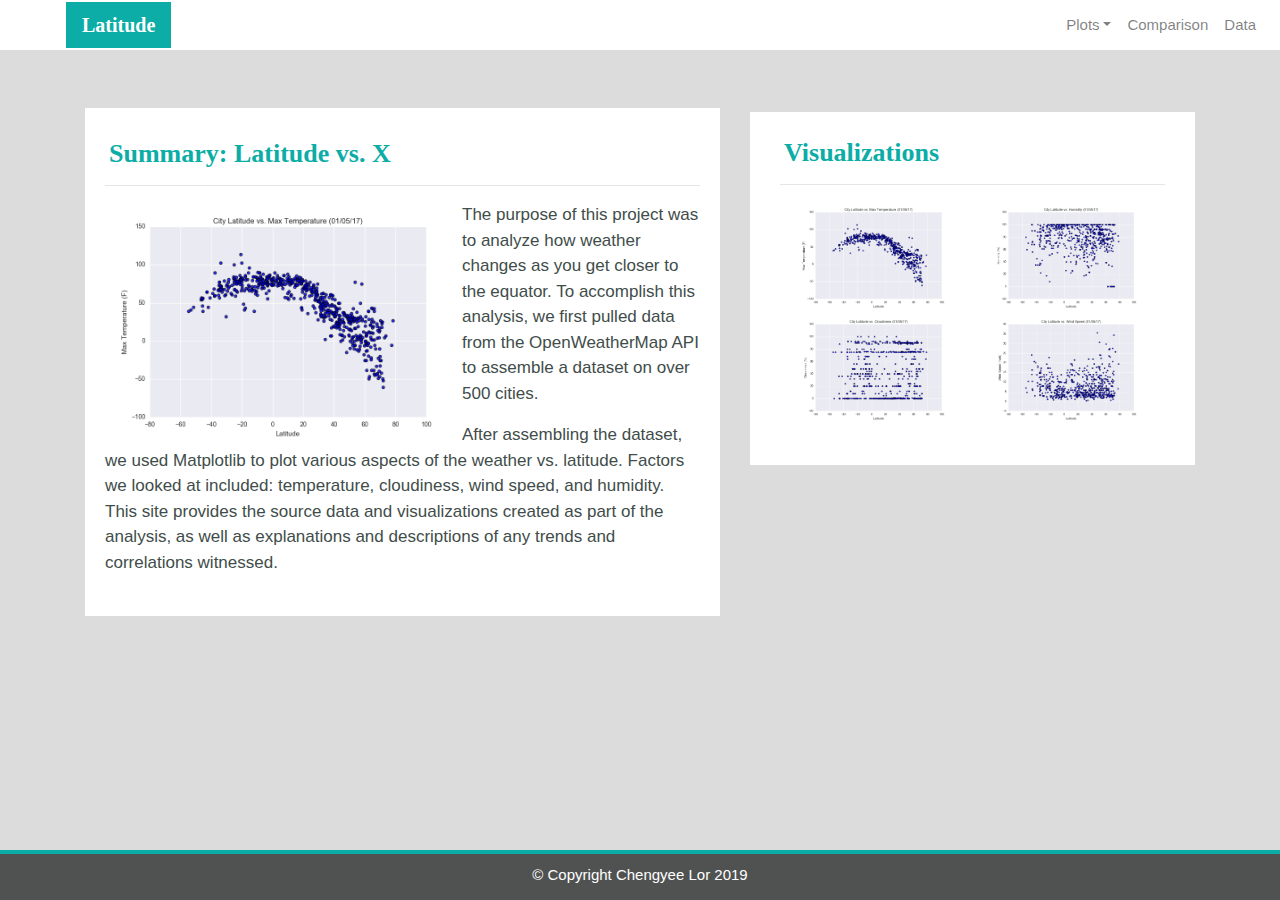
<file: index.html>
<!DOCTYPE html>
<html lang="en-us">
<head>
​
    <meta charset="UTF-8">
    <meta name="viewport" content="width=device-width, initial-scale=1">
    <meta http-equiv="X-UA-Compatible" content="ie=edge">
​
    <title>Bootstrap Visualization Dashboard</title>
​
	<link rel="stylesheet" href="https://maxcdn.bootstrapcdn.com/bootstrap/4.0.0/css/bootstrap.min.css" integrity="sha384-Gn5384xqQ1aoWXA+058RXPxPg6fy4IWvTNh0E263XmFcJlSAwiGgFAW/dAiS6JXm" crossorigin="anonymous">
    
	<link rel="stylesheet" type="text/css" href="style.css">
​
</head>
​
<body style="background-color: gainsboro">
    <!-- Start of navbar -->
	<div class="navigation">
	  <nav class="navbar fixed-top navbar-expand-lg navbar-light">
        <a class="navbar-brand" href="index.html">Latitude</a>
        <button class="navbar-toggler border" type="button" data-toggle="collapse" data-target="#navbarNavDropdown" aria-controls="navbarNavDropdown" aria-expanded="false" aria-label="Toggle navigation">
          <span class="navbar-toggler-icon"></span>
        </button>
​
        <!-- Collect the nav links, forms, and other content for toggling -->
        <div class="collapse navbar-collapse" id="navbarNavDropdown">
          <ul class="navbar-nav ml-auto">
            <li class="nav-item dropdown">
              <a href="#" class="nav-link dropdown-toggle" data-toggle="dropdown" id="navbarDropdownMenuLink" role="button" aria-haspopup="true" aria-expanded="false">Plots</a>
              <div class="dropdown-menu" aria-labelledby="navbarDropdownMenuLink">
                <a class="dropdown-item" href="temp.html">Max Temperature</a>
                <a class="dropdown-item" href="humidity.html">Humidity</a>
                <a class="dropdown-item" href="cloudiness.html">Cloudiness</a>
                <a class="dropdown-item" href="wind.html">Wind Speed</a>
              </div>
            </li>
            <li class="nav-item">
			  <a class="nav-link" href="comparison.html">Comparison</a>
			</li>
            <li class="nav-item">
			  <a class="nav-link" href="data.html">Data</a>
			</li>
          </ul>
        </div>
      </nav>
	</div>
    <!-- End of navbar -->
​
  <!-- Start of container -->
    <div class="container">
      <section class="row">
        <div class="col-lg-7 col-md-12">
          <div class="description-content">
            <h1 class="description-header">Summary: Latitude vs. X</h1>
            <hr>
            <img src="Images/Fig1.png" alt="Latitude vs. Max Temperature" class="description-image">
            <p>The purpose of this project was to analyze how weather changes as you get closer to the equator. To accomplish this analysis, we first pulled data from the OpenWeatherMap API to assemble a dataset on over 500 cities.</p>
            <p>After assembling the dataset, we used Matplotlib to plot various aspects of the weather vs. latitude. Factors we looked at included: temperature, cloudiness, wind speed, and humidity. This site provides the source data and visualizations created as part of the analysis, as well as explanations and descriptions of any trends and correlations witnessed.</p>
          </div>
        </div>
        <div class="col-lg-5 col-md-12">
​
          <!-- Start of Visualizations imageNav Area -->
          <section id="imageNav-area">
            <div class="imageNav-content">
              <h2 class="imageNav-header">Visualizations</h2>
              <hr />
              <div class="container">
			    <div class="row">
				  <div class="col-6">
                    <a href="temp.html">
				      <img src="Images/Fig1.png" alt="Latitude vs. Max Temperature", title="Latitude vs. Max Temperature" class="imageNav-photo">
				    </a>
				  </div>
				  <div class="col-6">
                    <a href="humidity.html">
				      <img src="Images/Fig2.png" alt="Latitude vs. Humidity", title="Latitude vs. Humidity" class="imageNav-photo">
			        </a>
                    </div>
				  <div class="col-6">
                    <a href="cloudiness.html">
				      <img src="Images/Fig3.png" alt="Latitude vs. Cloudiness", title="Latitude vs. Cloudiness", class="imageNav-photo">
				    </a>
				  </div>
				  <div class="col-6">
                    <a href="wind.html">
				      <img src="Images/Fig4.png" alt="Latitude vs. Wind Speed", title="Latitude vs. Wind Speed", class="imageNav-photo">
				    </a>
				  </div>
                </div>
			  </div>
            </div>
          </section>
          <!-- End of the Visualizations imageNav Area -->
​
        </div>
      </section>
    </div>
    <!-- End of container -->
​
    <!-- Start of footer -->
    <footer>
      <div class="footer">&copy; Copyright Chengyee Lor 2019</div>
    </footer>
    <!-- End of footer -->
​

	<!-- jQuery first, then Popper.js, then Bootstrap JS -->
    <script src="https://code.jquery.com/jquery-3.2.1.slim.min.js" integrity="sha384-KJ3o2DKtIkvYIK3UENzmM7KCkRr/rE9/Qpg6aAZGJwFDMVNA/GpGFF93hXpG5KkN" crossorigin="anonymous"></script>
    <script src="https://cdnjs.cloudflare.com/ajax/libs/popper.js/1.12.9/umd/popper.min.js" integrity="sha384-ApNbgh9B+Y1QKtv3Rn7W3mgPxhU9K/ScQsAP7hUibX39j7fakFPskvXusvfa0b4Q" crossorigin="anonymous"></script>
    <script src="https://maxcdn.bootstrapcdn.com/bootstrap/4.0.0/js/bootstrap.min.js" integrity="sha384-JZR6Spejh4U02d8jOt6vLEHfe/JQGiRRSQQxSfFWpi1MquVdAyjUar5+76PVCmYl" crossorigin="anonymous"></script>
</body>
​
</html>
</file>
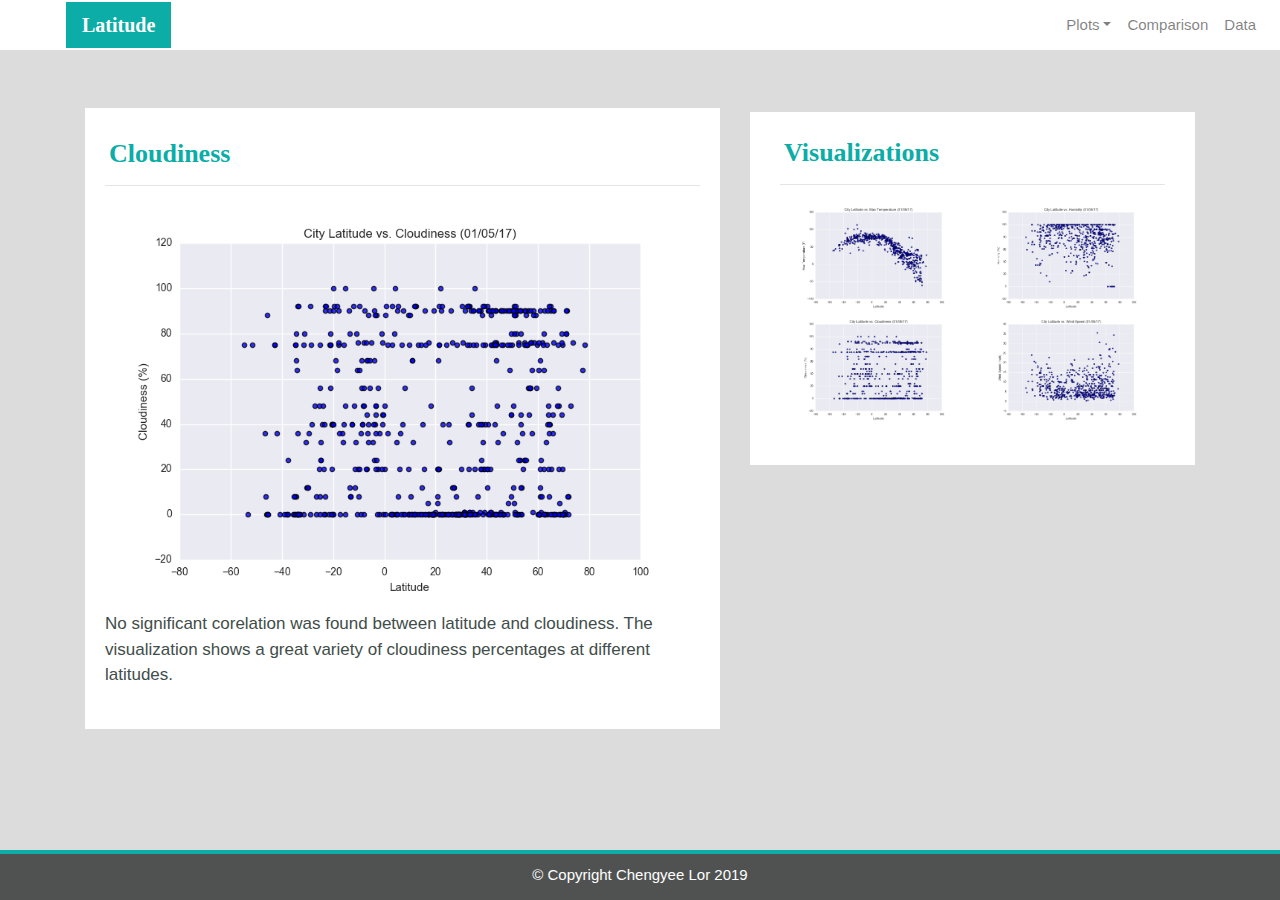
<file: cloudiness.html>
<!DOCTYPE html>
<html lang="en-us">
  <head>
​
    <meta charset="UTF-8">
    <meta name="viewport" content="width=device-width, initial-scale=1">
    <meta http-equiv="X-UA-Compatible" content="ie=edge">
​
    <title>Bootstrap Visualization Dashboard</title>
​
	<link rel="stylesheet" href="https://maxcdn.bootstrapcdn.com/bootstrap/4.0.0/css/bootstrap.min.css" integrity="sha384-Gn5384xqQ1aoWXA+058RXPxPg6fy4IWvTNh0E263XmFcJlSAwiGgFAW/dAiS6JXm" crossorigin="anonymous">
    
	<link rel="stylesheet" type="text/css" href="style.css">
​
  </head>
​
  <body style="background-color: gainsboro">
    <!-- Start of navbar -->
	<div class="navigation">
	  <nav class="navbar fixed-top navbar-expand-lg navbar-light">
        <a class="navbar-brand" href="index.html">Latitude</a>
        <button class="navbar-toggler border" type="button" data-toggle="collapse" data-target="#navbarNavDropdown" aria-controls="navbarNavDropdown" aria-expanded="false" aria-label="Toggle navigation">
          <span class="navbar-toggler-icon"></span>
        </button>
​
        <!-- Collect the nav links, forms, and other content for toggling -->
        <div class="collapse navbar-collapse" id="navbarNavDropdown">
          <ul class="navbar-nav ml-auto">
            <li class="nav-item dropdown">
              <a href="#" class="nav-link dropdown-toggle" data-toggle="dropdown" id="navbarDropdownMenuLink" role="button" aria-haspopup="true" aria-expanded="false">Plots</a>
              <div class="dropdown-menu" aria-labelledby="navbarDropdownMenuLink">
                <a class="dropdown-item" href="temp.html">Max Temperature</a>
                <a class="dropdown-item" href="humidity.html">Humidity</a>
                <a class="dropdown-item" href="cloudiness.html">Cloudiness</a>
                <a class="dropdown-item" href="wind.html">Wind Speed</a>
              </div>
            </li>
            <li class="nav-item">
			  <a class="nav-link" href="comparison.html">Comparison</a>
			</li>
            <li class="nav-item">
			  <a class="nav-link" href="data.html">Data</a>
			</li>
          </ul>
        </div>
      </nav>
	</div>
    <!-- End of navbar -->
​
    <!-- Start of container -->
    <div class="container">
      <section class="row">
        <div class="col-lg-7 col-md-12">
          <div class="description-content">
            <h1 class="description-header">Cloudiness</h1>
            <hr>
            <img src="Images/Fig3.png" alt="Latitude vs. Cloudiness">
            <p>No significant corelation was found between latitude and cloudiness. The visualization shows a great variety of cloudiness percentages at different latitudes.</p>
          </div>
        </div>
        <div class="col-lg-5 col-md-12">
​
          <!-- Start of Visualizations imageNav Area -->
          <section id="imageNav-area">
                <div class="imageNav-content">
                  <h2 class="imageNav-header">Visualizations</h2>
                  <hr />
                  <div class="container">
                    <div class="row">
                      <div class="col-6">
                        <a href="temp.html">
                          <img src="Images/Fig1.png" alt="Latitude vs. Max Temperature", title="Latitude vs. Max Temperature" class="imageNav-photo">
                        </a>
                      </div>
                      <div class="col-6">
                        <a href="humidity.html">
                          <img src="Images/Fig2.png" alt="Latitude vs. Humidity", title="Latitude vs. Humidity" class="imageNav-photo">
                        </a>
                        </div>
                      <div class="col-6">
                        <a href="cloudiness.html">
                          <img src="Images/Fig3.png" alt="Latitude vs. Cloudiness", title="Latitude vs. Cloudiness", class="imageNav-photo">
                        </a>
                      </div>
                      <div class="col-6">
                        <a href="wind.html">
                          <img src="Images/Fig4.png" alt="Latitude vs. Wind Speed", title="Latitude vs. Wind Speed", class="imageNav-photo">
                        </a>
                      </div>
                    </div>
                  </div>
                </div>
              </section>
              <!-- End of the Visualizations imageNav Area -->
        </div>
      </section>
    </div>
    <!-- End of container -->
​
    <!-- Start of footer -->
    <footer>
      <div class="footer">&copy; Copyright Chengyee Lor 2019</div>
    </footer>
    <!-- End of footer -->
​

	<!-- jQuery first, then Popper.js, then Bootstrap JS -->
    <script src="https://code.jquery.com/jquery-3.2.1.slim.min.js" integrity="sha384-KJ3o2DKtIkvYIK3UENzmM7KCkRr/rE9/Qpg6aAZGJwFDMVNA/GpGFF93hXpG5KkN" crossorigin="anonymous"></script>
    <script src="https://cdnjs.cloudflare.com/ajax/libs/popper.js/1.12.9/umd/popper.min.js" integrity="sha384-ApNbgh9B+Y1QKtv3Rn7W3mgPxhU9K/ScQsAP7hUibX39j7fakFPskvXusvfa0b4Q" crossorigin="anonymous"></script>
    <script src="https://maxcdn.bootstrapcdn.com/bootstrap/4.0.0/js/bootstrap.min.js" integrity="sha384-JZR6Spejh4U02d8jOt6vLEHfe/JQGiRRSQQxSfFWpi1MquVdAyjUar5+76PVCmYl" crossorigin="anonymous"></script>
  </body>
​
</html>
</file>
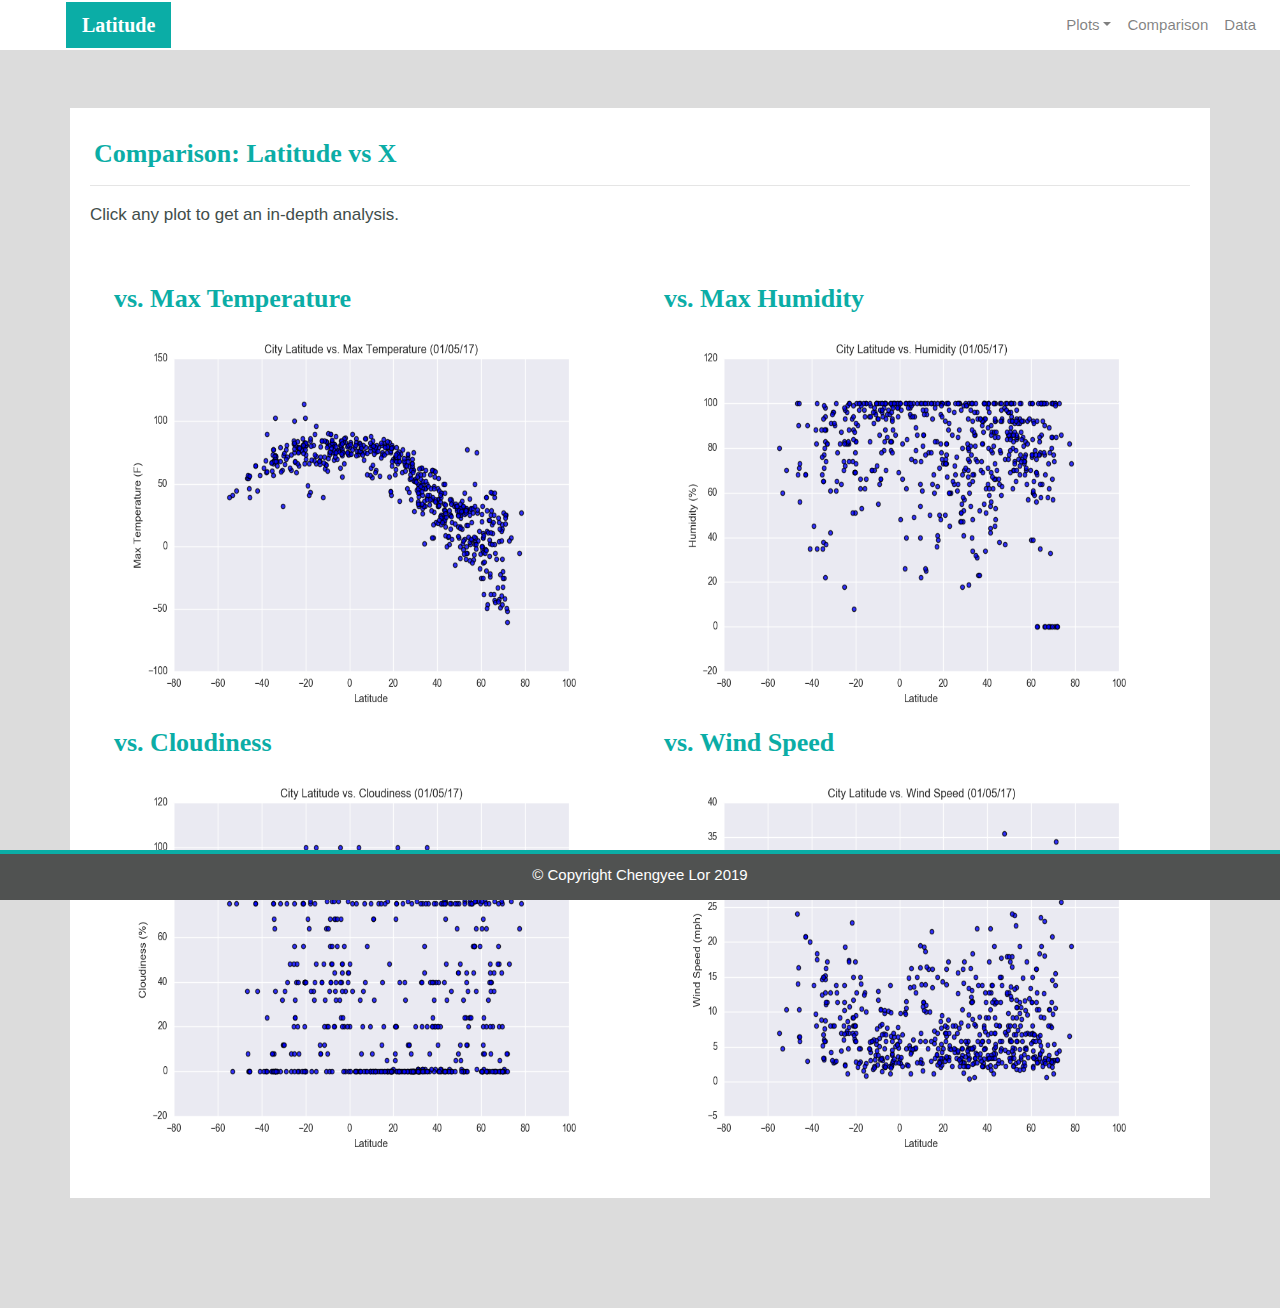
<file: comparison.html>
<!DOCTYPE html>
<html lang="en-us">
  <head>
​
    <meta charset="UTF-8">
    <meta name="viewport" content="width=device-width, initial-scale=1">
    <meta http-equiv="X-UA-Compatible" content="ie=edge">
​
    <title>Bootstrap Visualization Dashboard</title>
​
	<link rel="stylesheet" href="https://maxcdn.bootstrapcdn.com/bootstrap/4.0.0/css/bootstrap.min.css" integrity="sha384-Gn5384xqQ1aoWXA+058RXPxPg6fy4IWvTNh0E263XmFcJlSAwiGgFAW/dAiS6JXm" crossorigin="anonymous">
    
	<link rel="stylesheet" type="text/css" href="style.css">
​
  </head>
​
  <body style="background-color: gainsboro">
    <!-- Start of navbar -->
	<div class="navigation">
	  <nav class="navbar fixed-top navbar-expand-lg navbar-light">
        <a class="navbar-brand" href="index.html">Latitude</a>
        <button class="navbar-toggler border" type="button" data-toggle="collapse" data-target="#navbarNavDropdown" aria-controls="navbarNavDropdown" aria-expanded="false" aria-label="Toggle navigation">
          <span class="navbar-toggler-icon"></span>
        </button>
​
        <!-- Collect the nav links, forms, and other content for toggling -->
        <div class="collapse navbar-collapse" id="navbarNavDropdown">
          <ul class="navbar-nav ml-auto">
            <li class="nav-item dropdown">
              <a href="#" class="nav-link dropdown-toggle" data-toggle="dropdown" id="navbarDropdownMenuLink" role="button" aria-haspopup="true" aria-expanded="false">Plots</a>
              <div class="dropdown-menu" aria-labelledby="navbarDropdownMenuLink">
                <a class="dropdown-item" href="temp.html">Max Temperature</a>
                <a class="dropdown-item" href="humidity.html">Humidity</a>
                <a class="dropdown-item" href="cloudiness.html">Cloudiness</a>
                <a class="dropdown-item" href="wind.html">Wind Speed</a>
              </div>
            </li>
            <li class="nav-item">
			  <a class="nav-link" href="comparison.html">Comparison</a>
			</li>
            <li class="nav-item">
			  <a class="nav-link" href="data.html">Data</a>
			</li>
          </ul>
        </div>
      </nav>
	</div>
    <!-- End of navbar -->
​
    <!-- Start of container -->
    <div class="container">
      <section class="row">
        <div>
          <div class="description-content">
            <h1 class="description-header">Comparison: Latitude vs X</h1>
            <hr>
			<p>Click any plot to get an in-depth analysis.</p>
            <div class="container" style="padding-bottom: 40px;">
			  <div class="row">
				<div class="col-lg-6" style="padding: 20px;">
				  <div class="imageNav-header">vs. Max Temperature</div>
                  <a href="temp.html">
				    <img src="Images/Fig1.png" alt="Latitude vs. Max Temperature", title="Latitude vs. Max Temperature" class="imageNav-photo">
				  </a>
				</div>
				<div class="col-lg-6" style="padding: 20px;">
				  <div class="imageNav-header">vs. Max Humidity</div>
                  <a href="humidity.html">
				    <img src="Images/Fig2.png" alt="Latitude vs. Humidity", title="Latitude vs. Humidity" class="imageNav-photo">
			      </a>
				</div>
				<div class="col-lg-6" style="padding: 20px;">
				  <div class="imageNav-header">vs. Cloudiness</div>
                  <a href="cloudiness.html">
				    <img src="Images/Fig3.png" alt="Latitude vs. Cloudiness", title="Latitude vs. Cloudiness", class="imageNav-photo">
				  </a>
				</div>
				<div class="col-lg-6" style="padding: 20px;">
				  <div class="imageNav-header">vs. Wind Speed</div>
                  <a href="wind.html">
				    <img src="Images/Fig4.png" alt="Latitude vs. Wind Speed", title="Latitude vs. Wind Speed", class="imageNav-photo">
				  </a>
				</div>
              </div>
			</div>
          </div>

        </div>
      </section>
    </div>
    <!-- End of container -->
​
    <!-- Start of footer -->
    <footer>
      <div class="footer">&copy; Copyright Chengyee Lor 2019</div>
    </footer>
    <!-- End of footer -->
​

	<!-- jQuery first, then Popper.js, then Bootstrap JS -->
    <script src="https://code.jquery.com/jquery-3.2.1.slim.min.js" integrity="sha384-KJ3o2DKtIkvYIK3UENzmM7KCkRr/rE9/Qpg6aAZGJwFDMVNA/GpGFF93hXpG5KkN" crossorigin="anonymous"></script>
    <script src="https://cdnjs.cloudflare.com/ajax/libs/popper.js/1.12.9/umd/popper.min.js" integrity="sha384-ApNbgh9B+Y1QKtv3Rn7W3mgPxhU9K/ScQsAP7hUibX39j7fakFPskvXusvfa0b4Q" crossorigin="anonymous"></script>
    <script src="https://maxcdn.bootstrapcdn.com/bootstrap/4.0.0/js/bootstrap.min.js" integrity="sha384-JZR6Spejh4U02d8jOt6vLEHfe/JQGiRRSQQxSfFWpi1MquVdAyjUar5+76PVCmYl" crossorigin="anonymous"></script>
  </body>

</html>
</file>
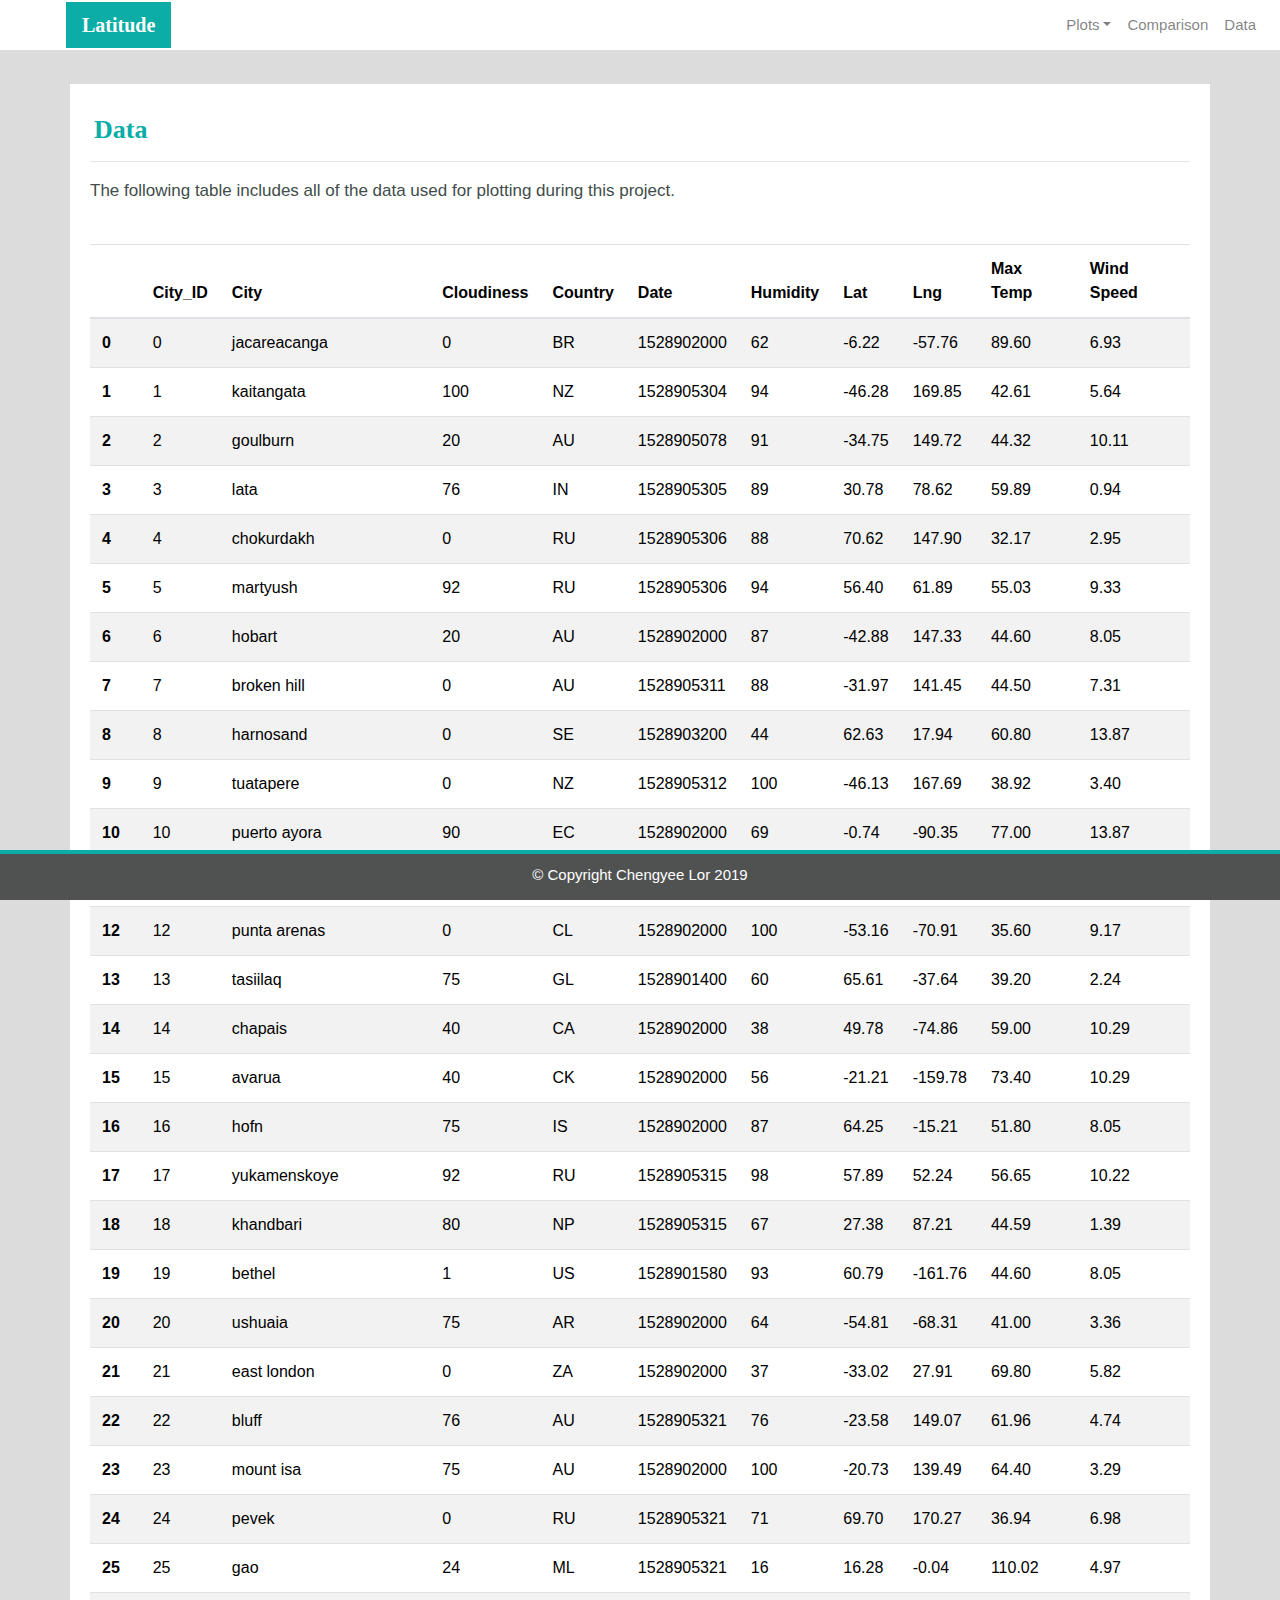
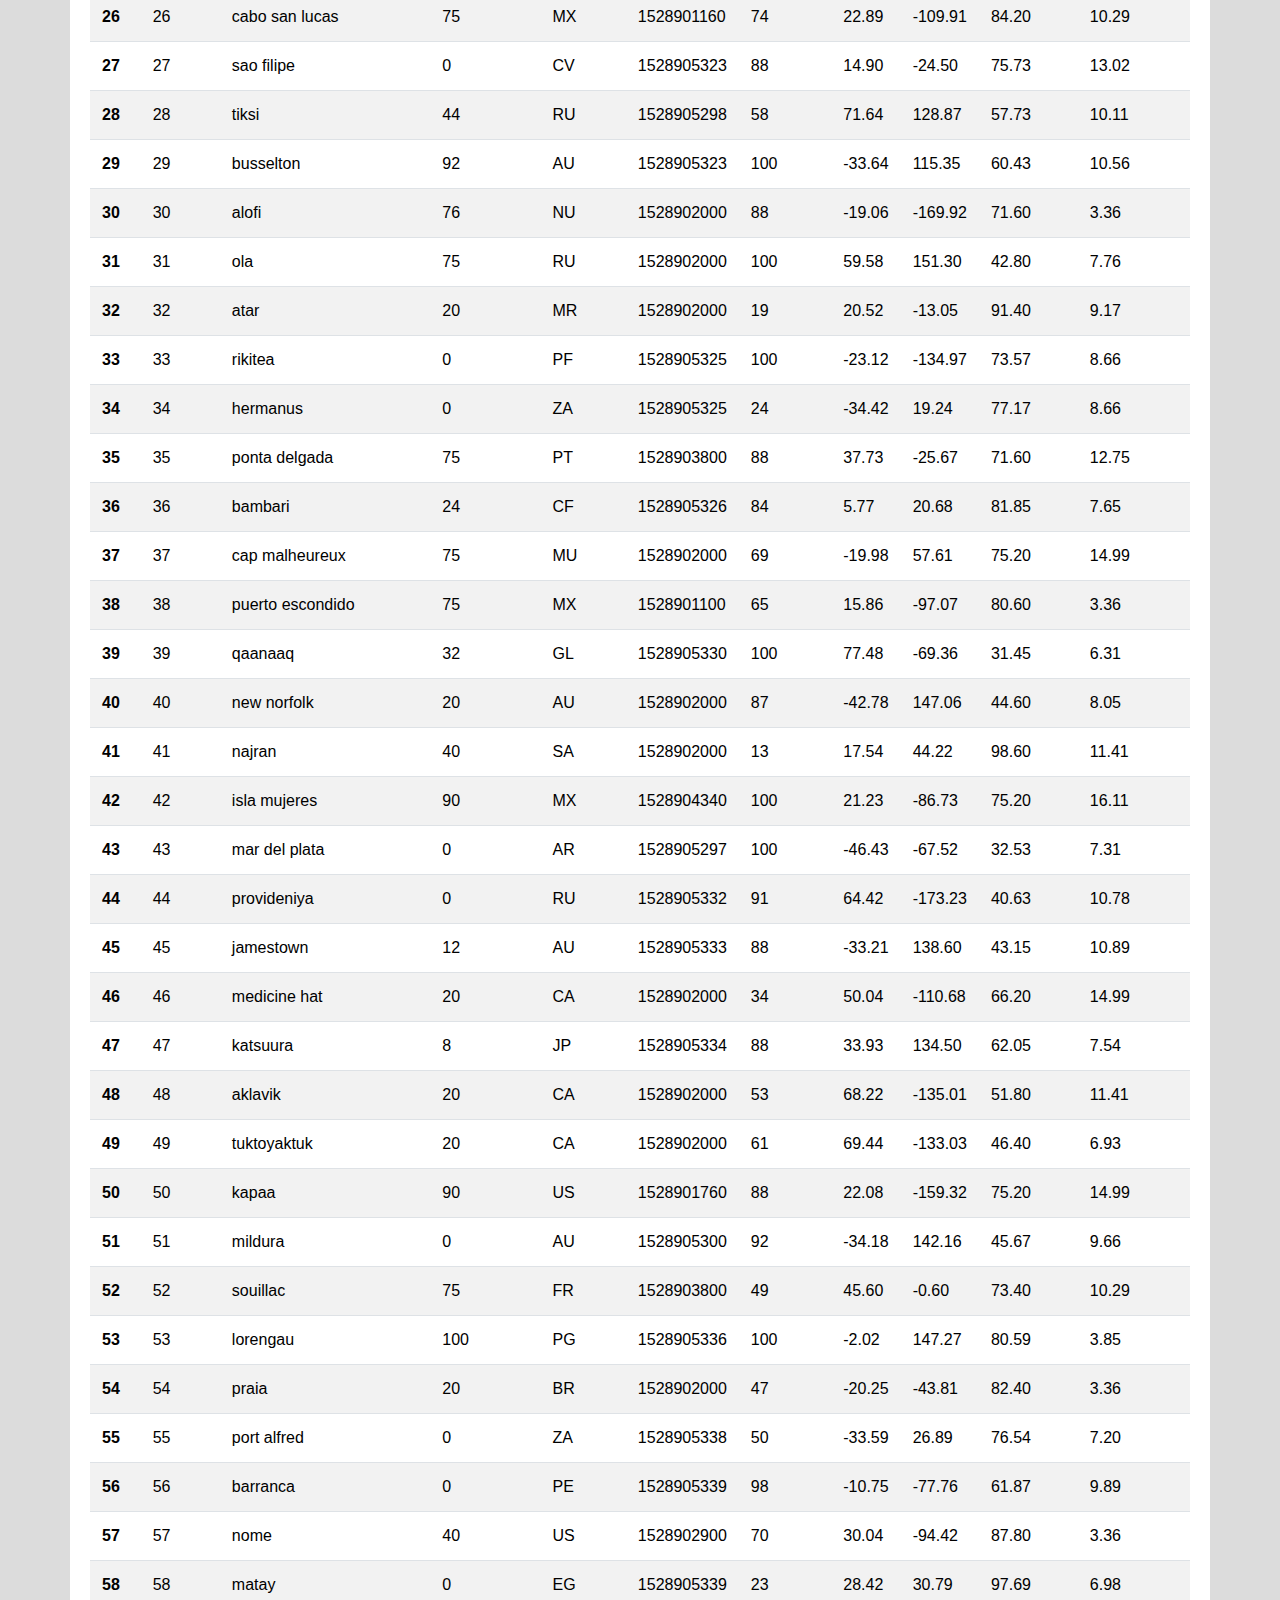
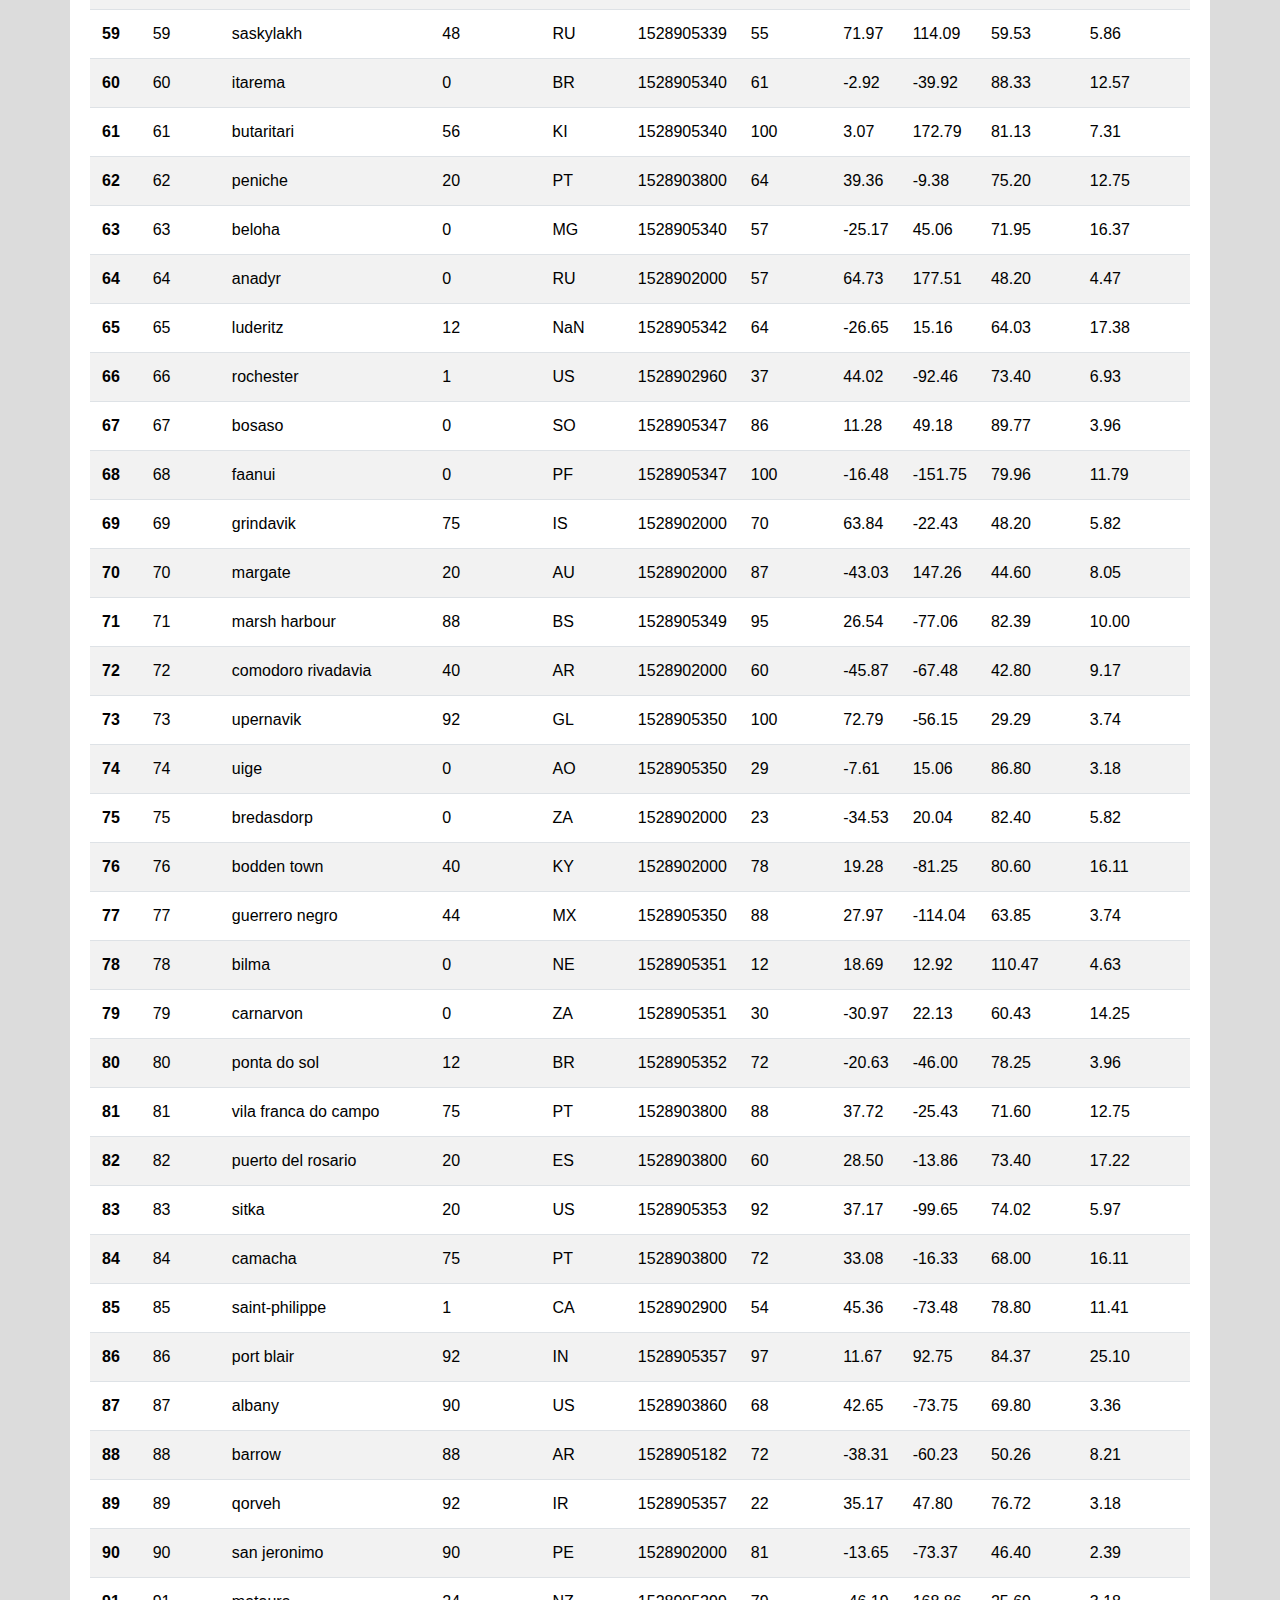
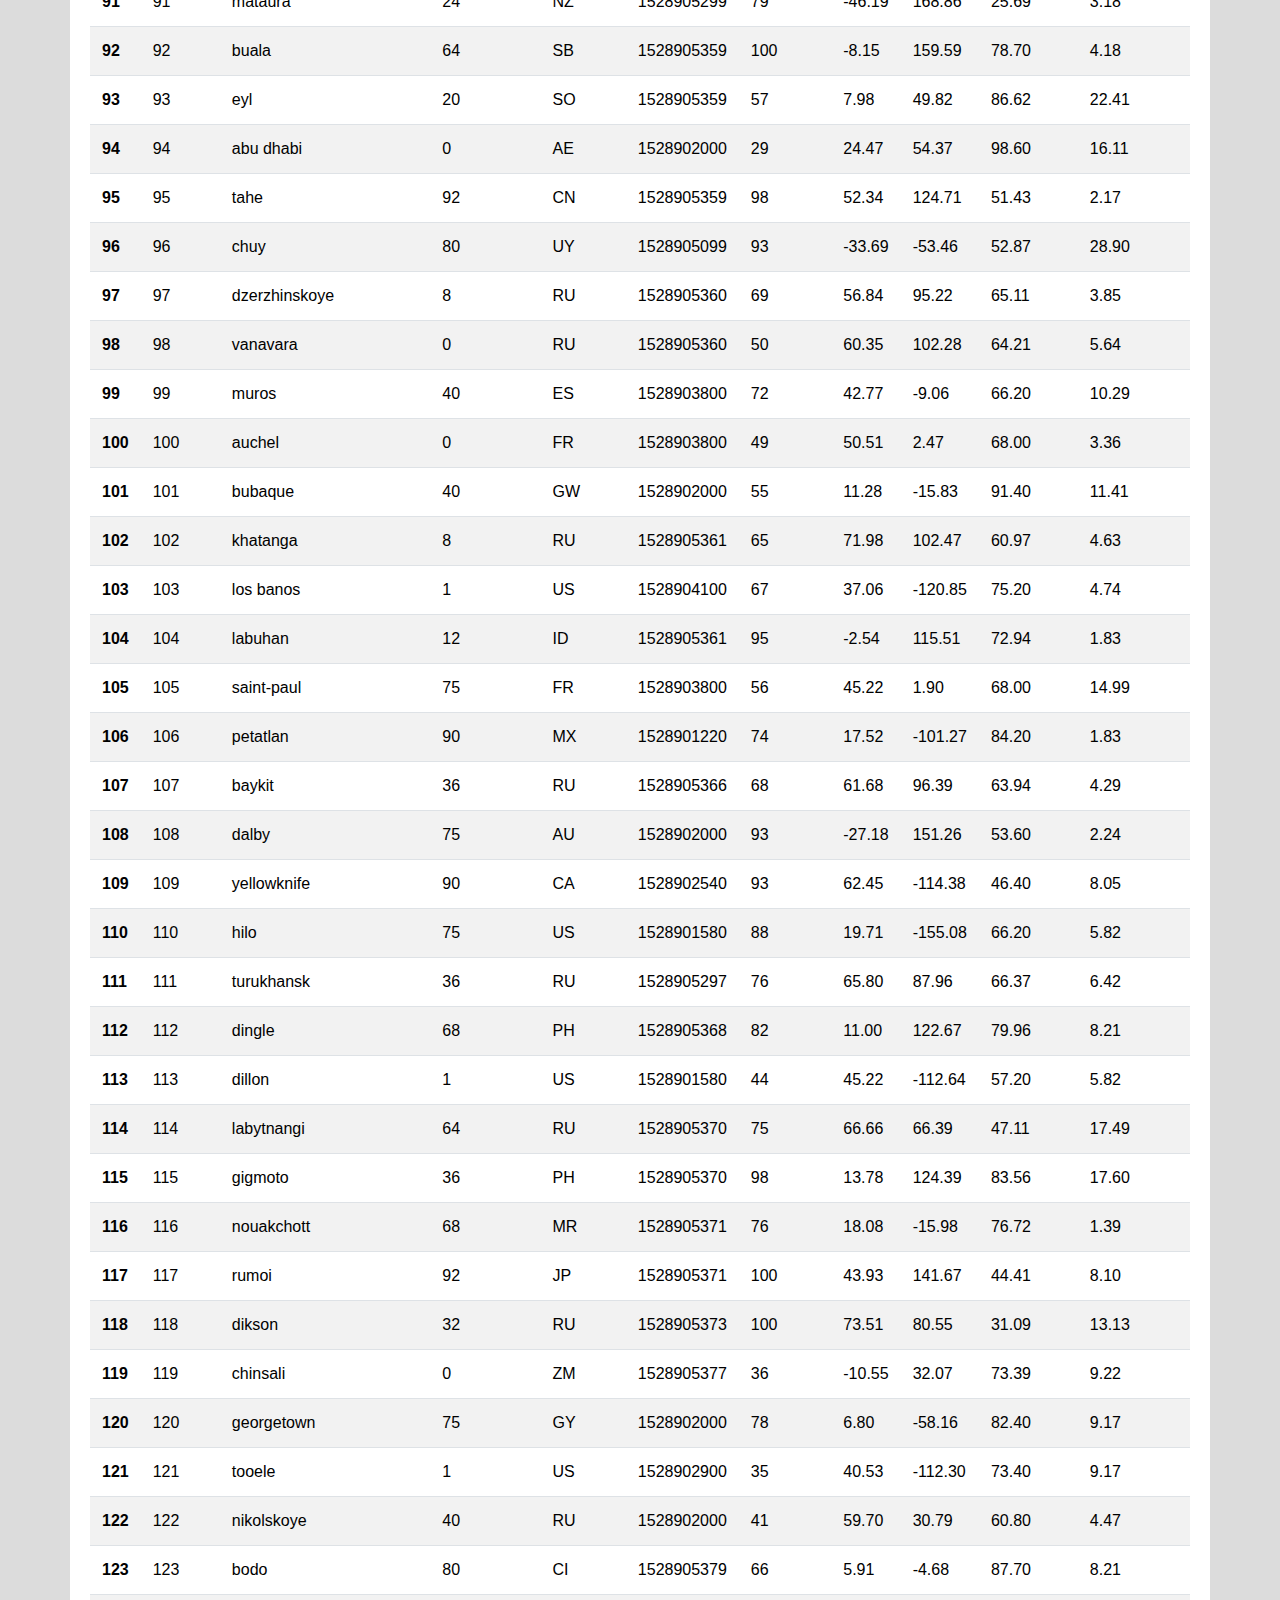
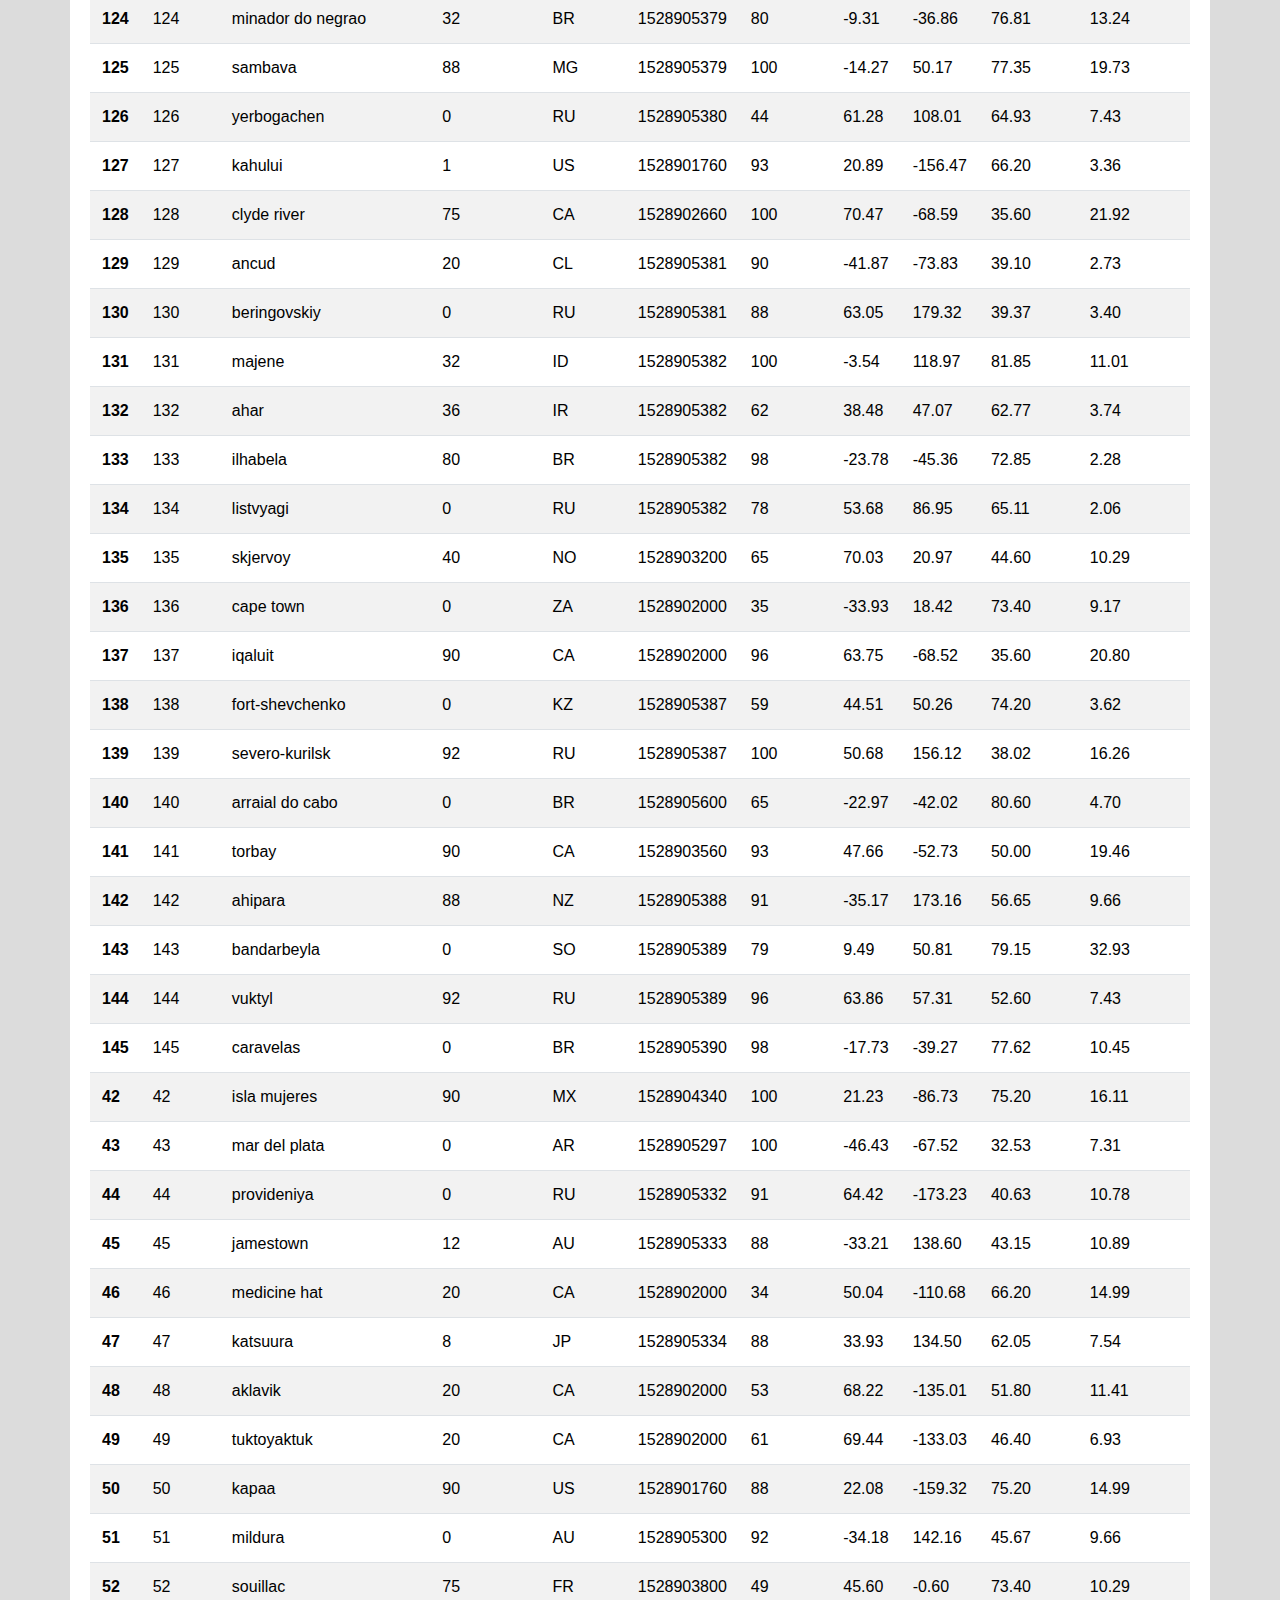
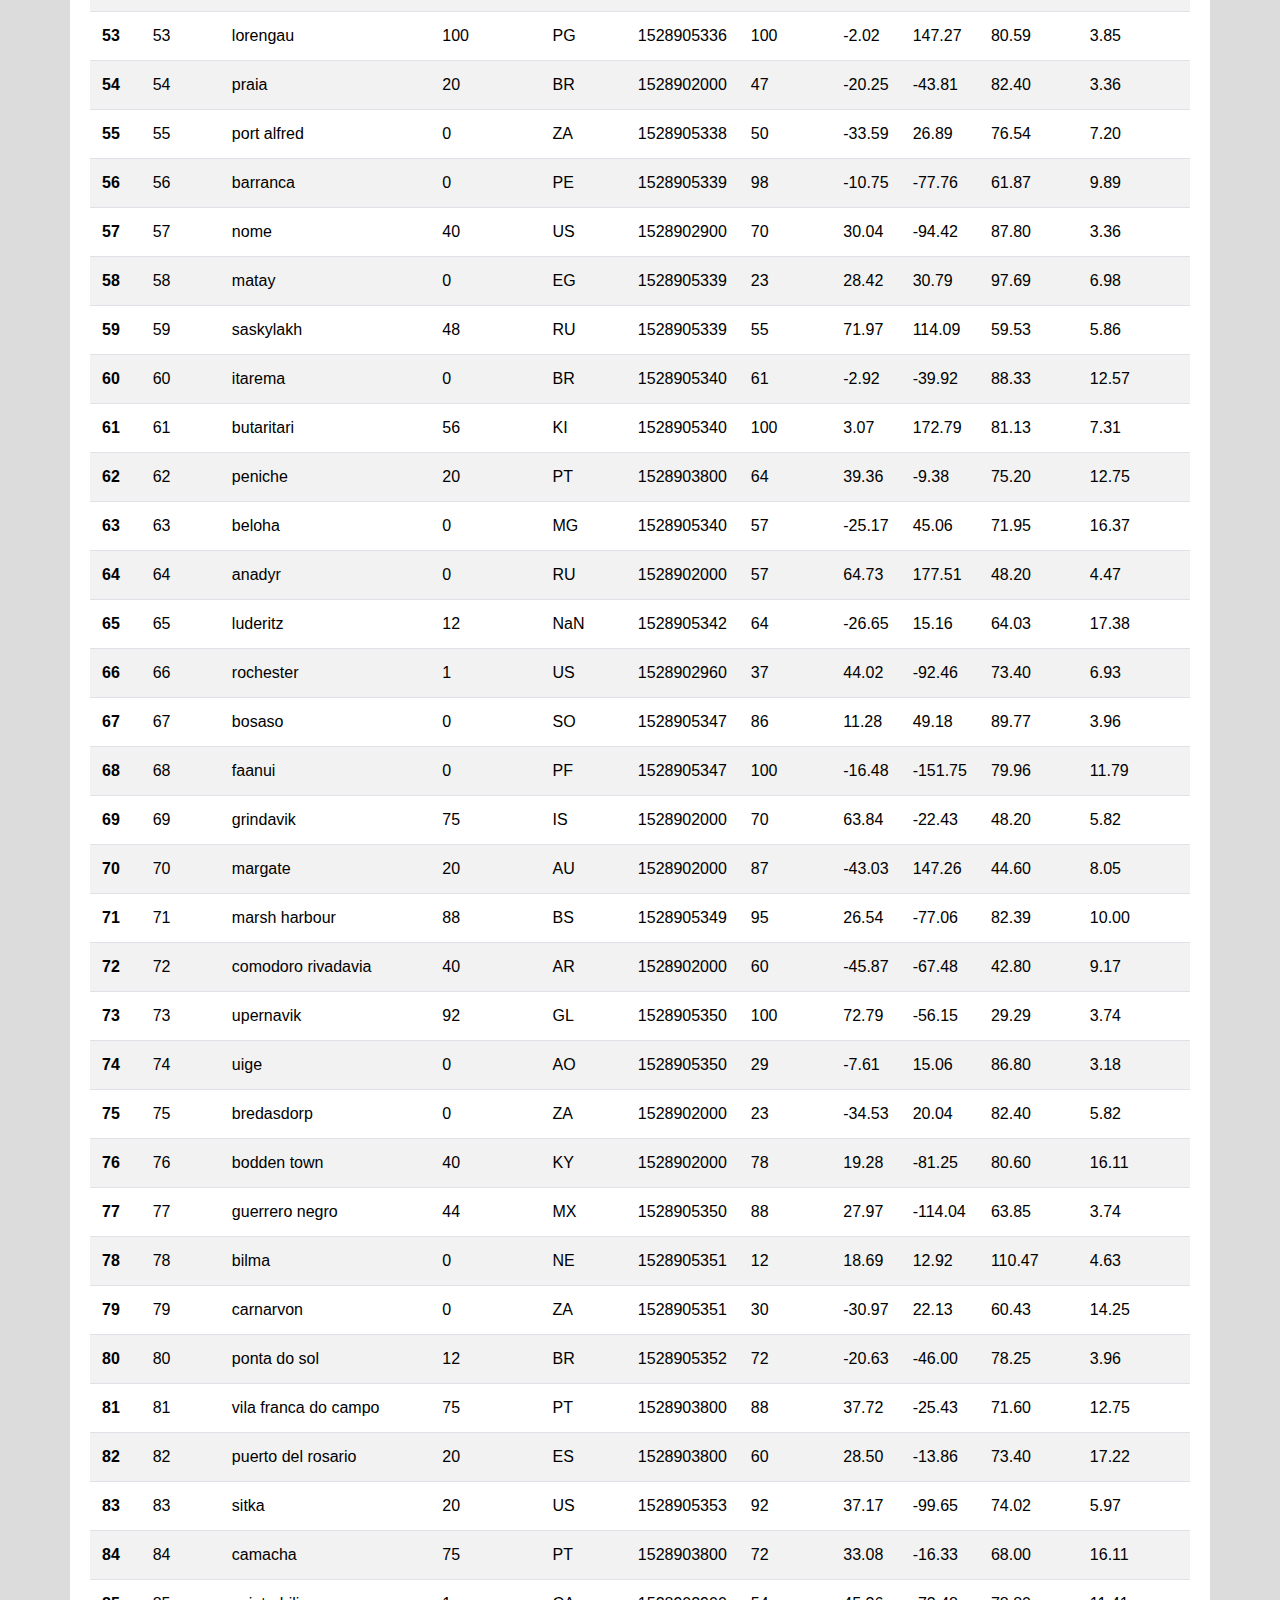
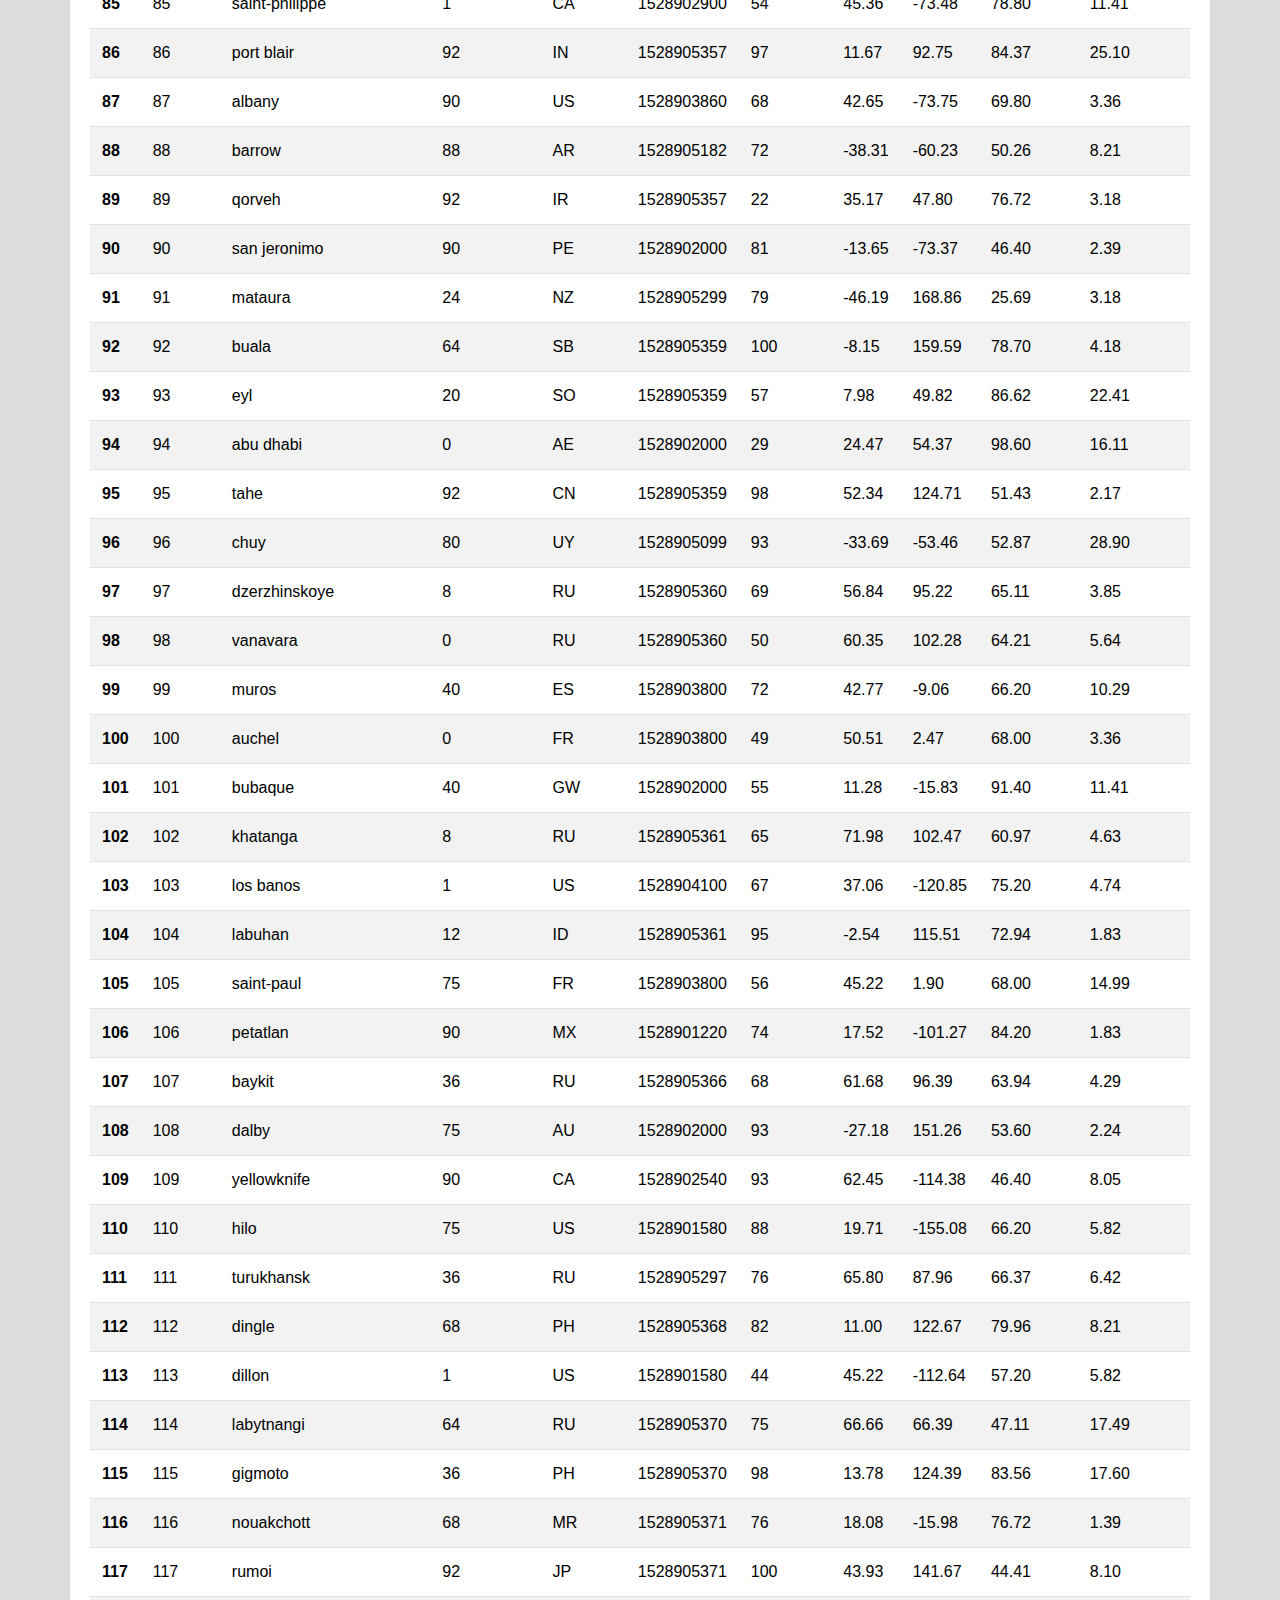
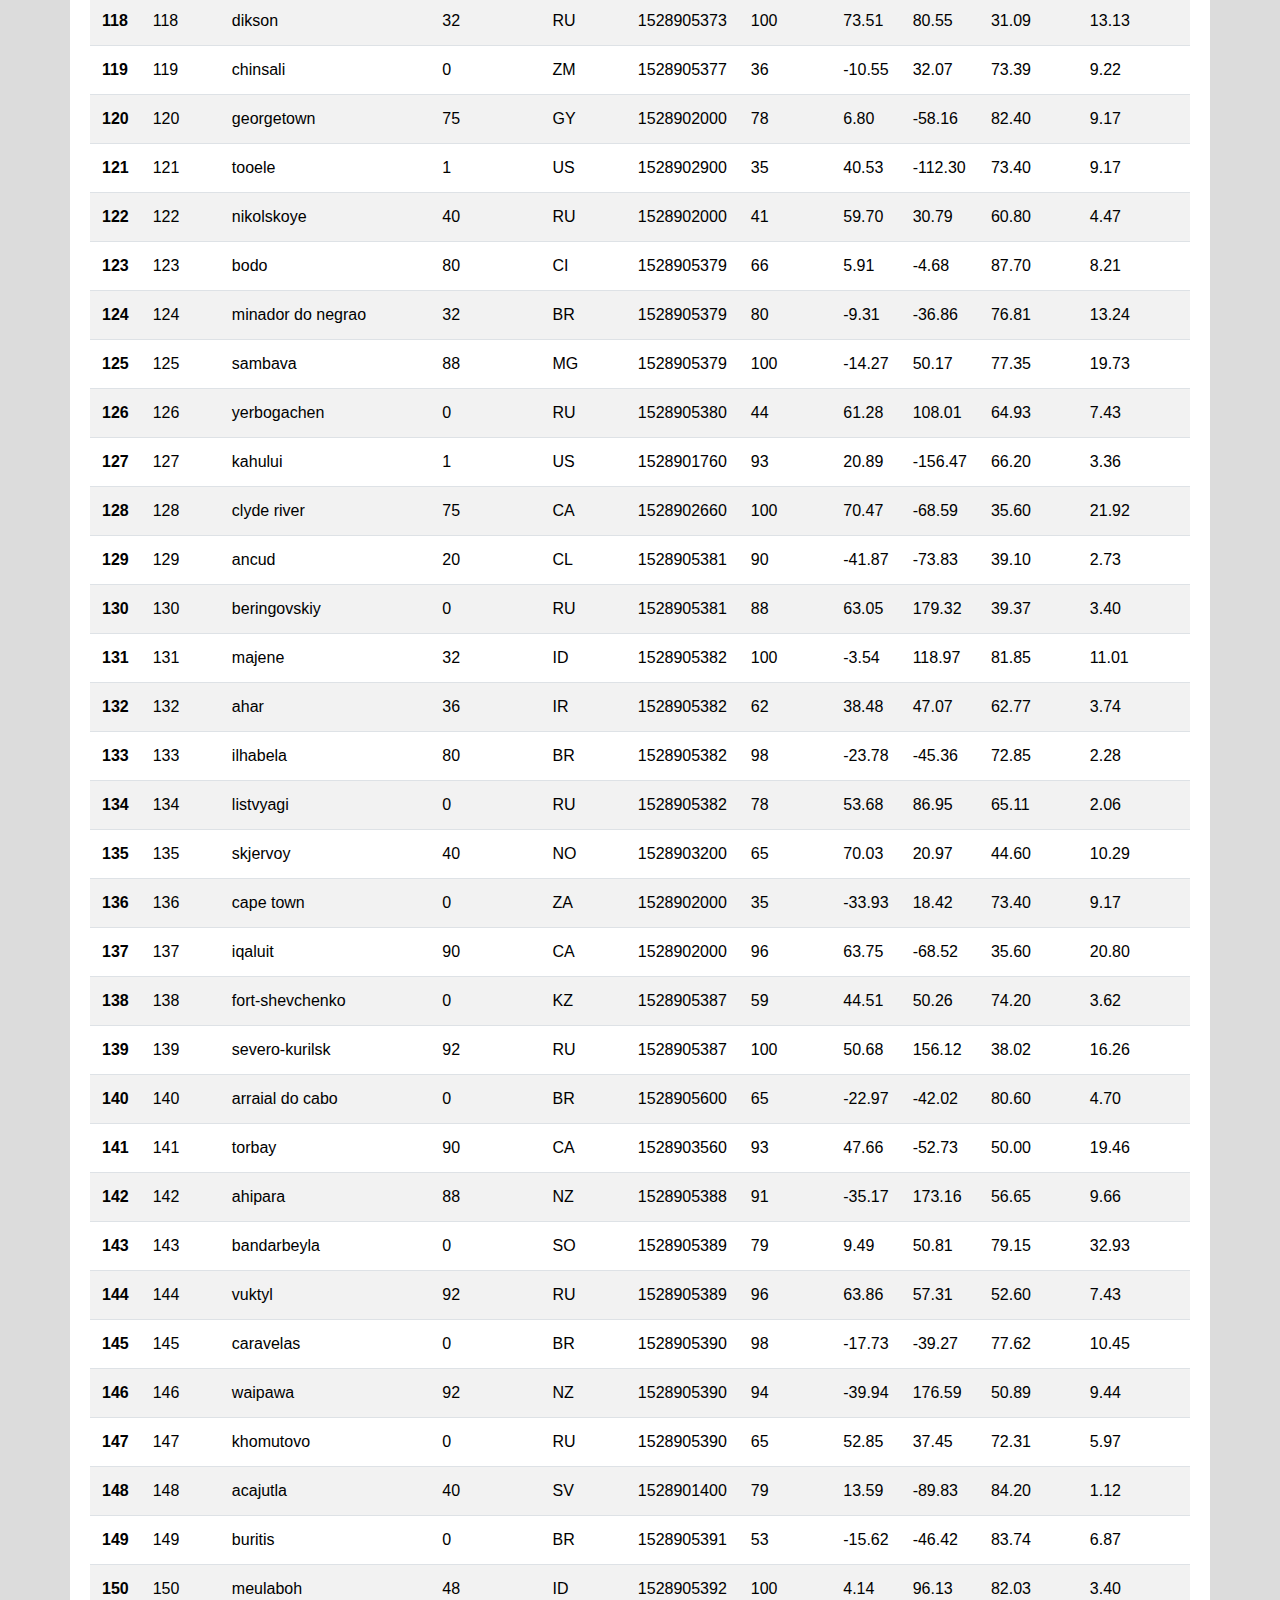
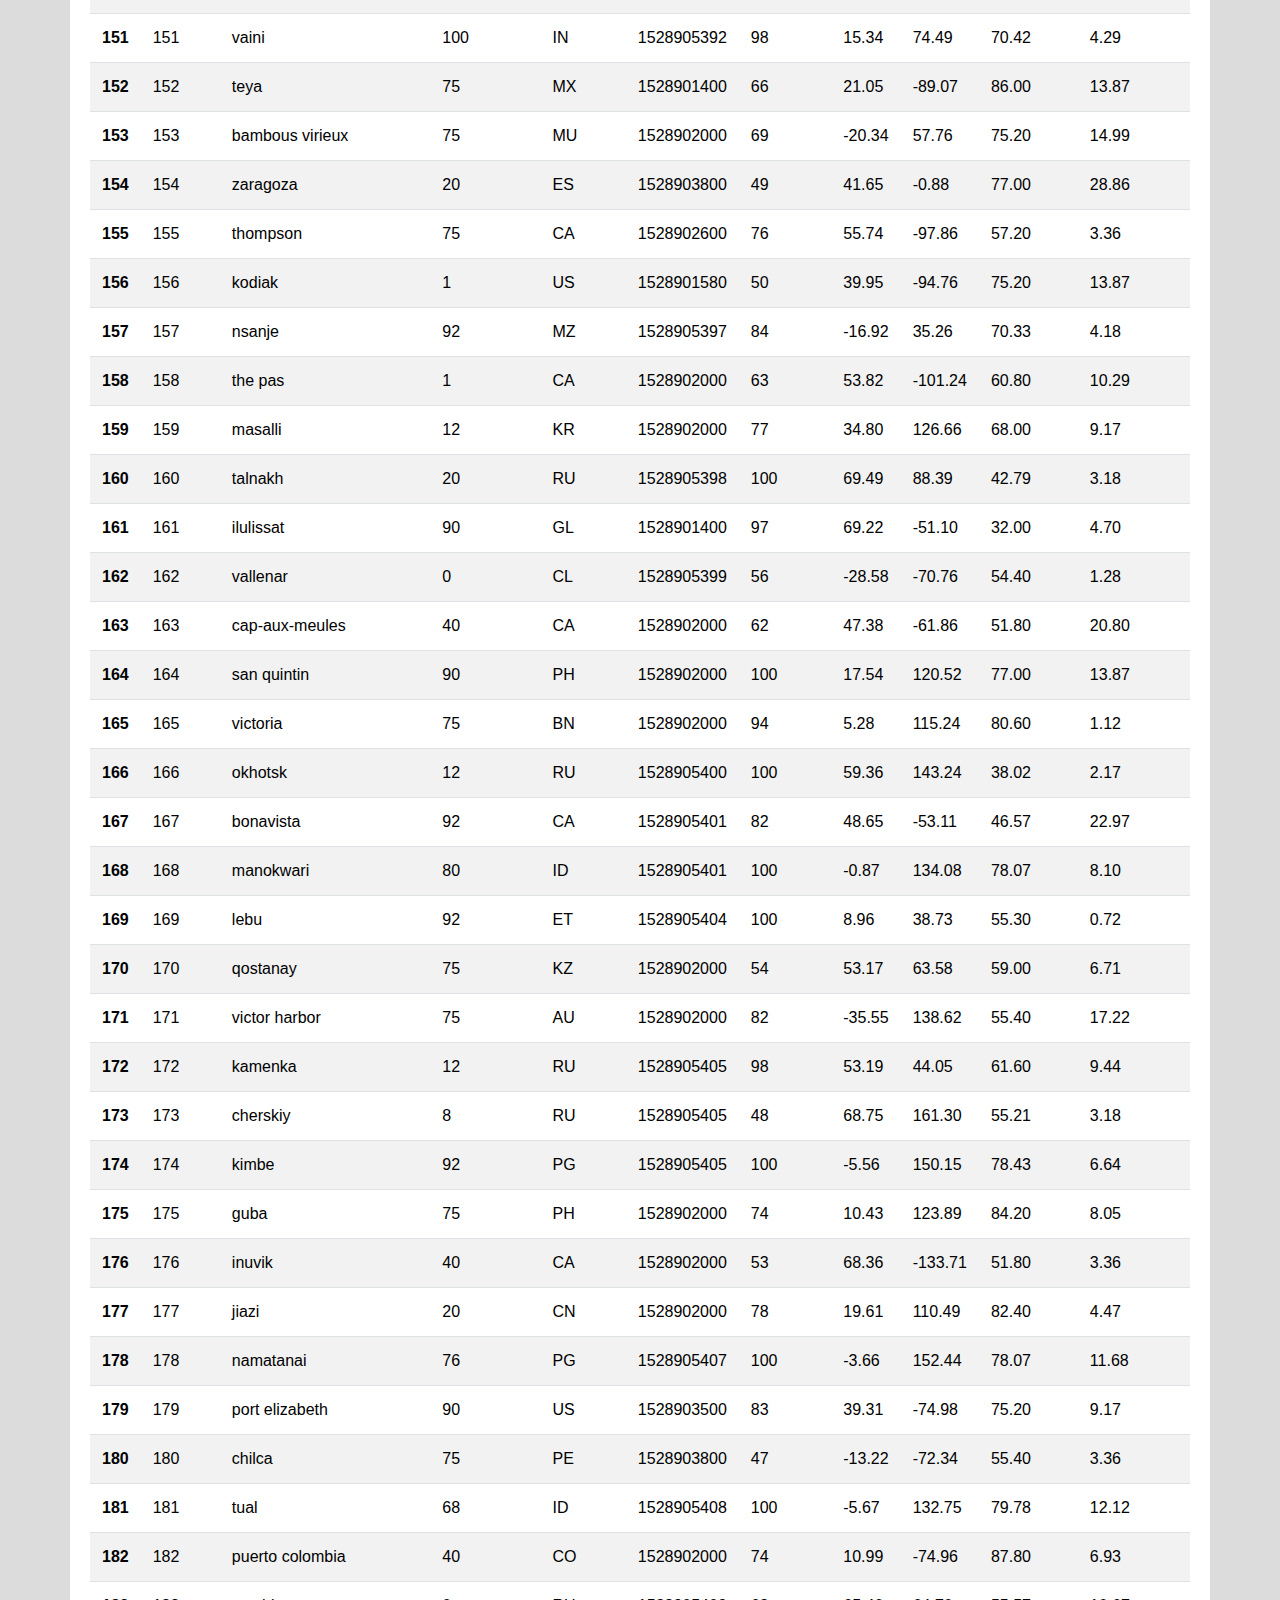
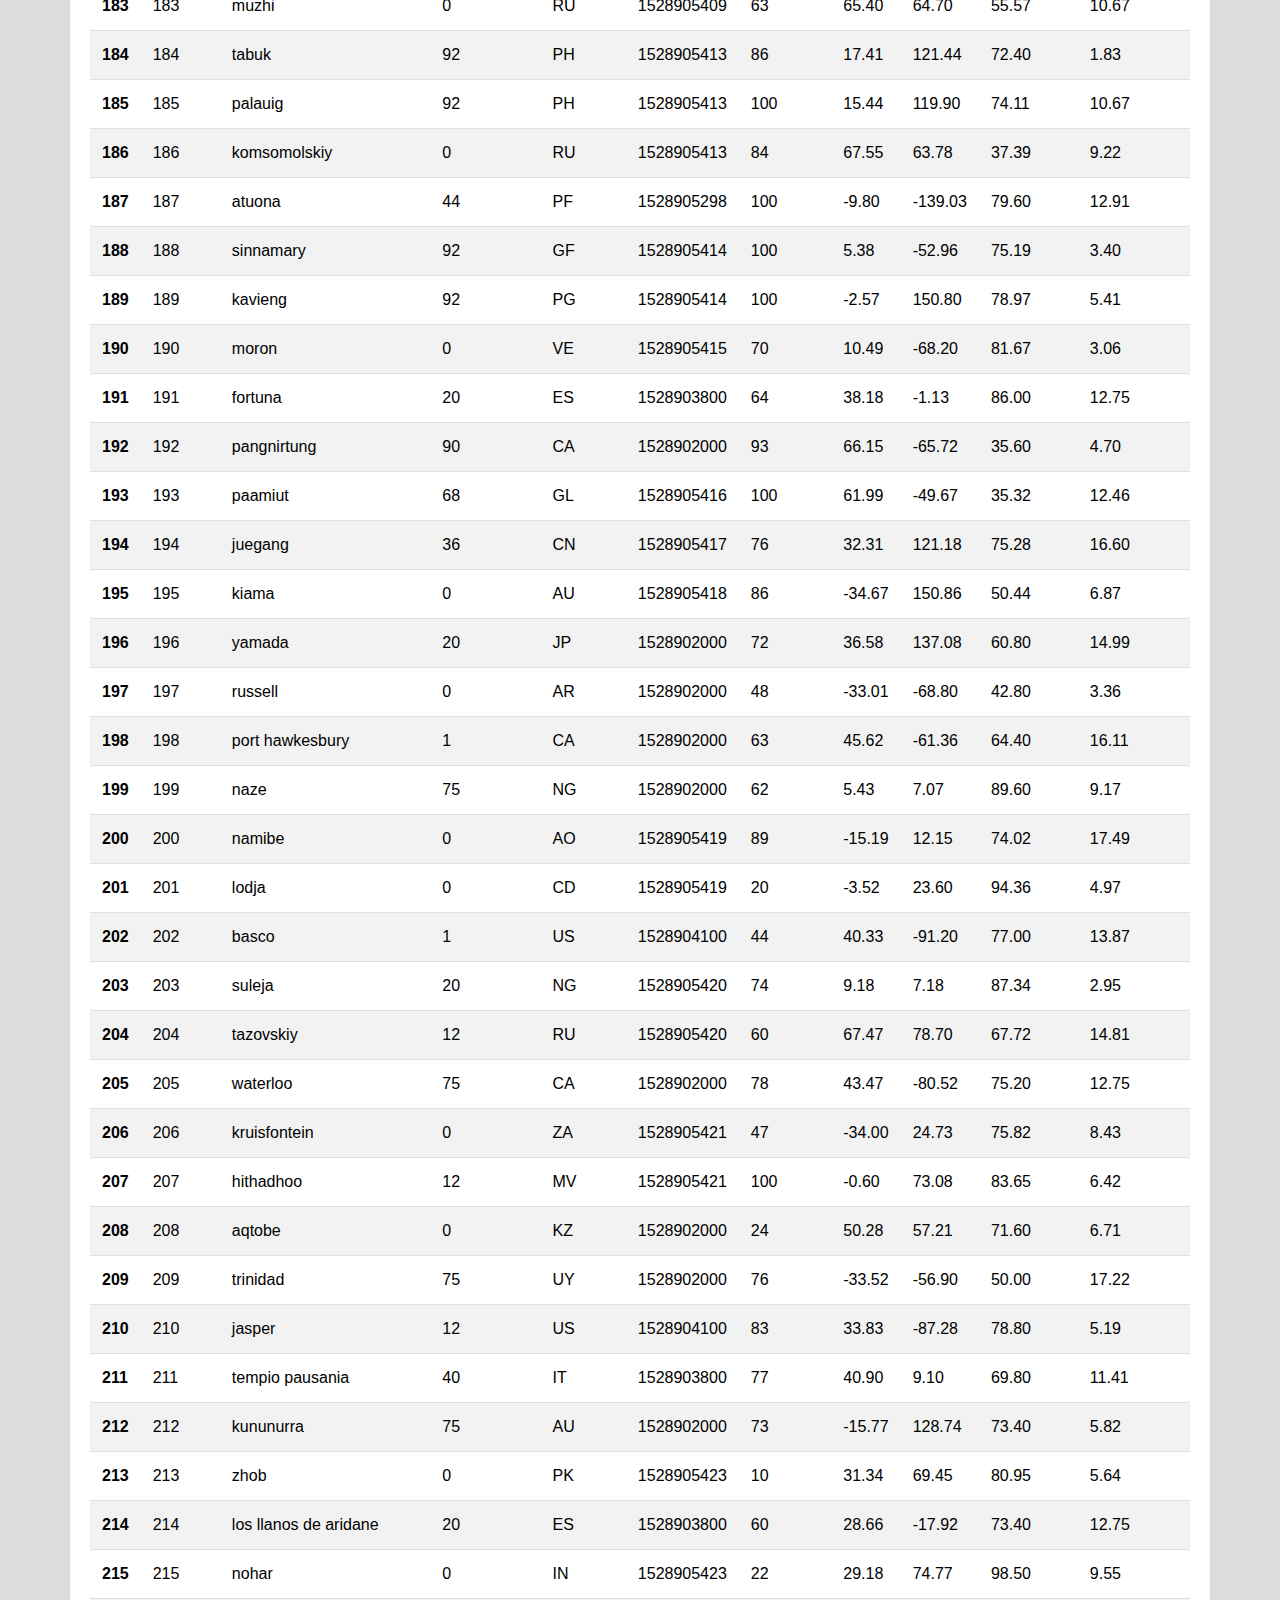
<file: data.html>
<!DOCTYPE html>
<html lang="en-us">

<head>
  ​
  <meta charset="UTF-8">
  <meta name="viewport" content="width=device-width, initial-scale=1">
  <meta http-equiv="X-UA-Compatible" content="ie=edge">
  ​
  <title>Bootstrap Visualization Dashboard</title>
  ​
  <link rel="stylesheet" href="https://maxcdn.bootstrapcdn.com/bootstrap/4.0.0/css/bootstrap.min.css"
    integrity="sha384-Gn5384xqQ1aoWXA+058RXPxPg6fy4IWvTNh0E263XmFcJlSAwiGgFAW/dAiS6JXm" crossorigin="anonymous">

  <link rel="stylesheet" type="text/css" href="style.css">
  ​
</head>
​

<body style="background-color: gainsboro">
  <!-- Start of navbar -->
  <div class="navigation">
    <nav class="navbar fixed-top navbar-expand-lg navbar-light">
      <a class="navbar-brand" href="index.html">Latitude</a>
      <button class="navbar-toggler border" type="button" data-toggle="collapse" data-target="#navbarNavDropdown"
        aria-controls="navbarNavDropdown" aria-expanded="false" aria-label="Toggle navigation">
        <span class="navbar-toggler-icon"></span>
      </button>

      <!-- Collect the nav links, forms, and other content for toggling -->
      <div class="collapse navbar-collapse" id="navbarNavDropdown">
        <ul class="navbar-nav ml-auto">
          <li class="nav-item dropdown">
            <a href="#" class="nav-link dropdown-toggle" data-toggle="dropdown" id="navbarDropdownMenuLink"
              role="button" aria-haspopup="true" aria-expanded="false">Plots</a>
            <div class="dropdown-menu" aria-labelledby="navbarDropdownMenuLink">
              <a class="dropdown-item" href="temp.html">Max Temperature</a>
              <a class="dropdown-item" href="humidity.html">Humidity</a>
              <a class="dropdown-item" href="cloudiness.html">Cloudiness</a>
              <a class="dropdown-item" href="wind.html">Wind Speed</a>
            </div>
          </li>
          <li class="nav-item">
            <a class="nav-link" href="comparison.html">Comparison</a>
          </li>
          <li class="nav-item">
            <a class="nav-link" href="data.html">Data</a>
          </li>
        </ul>
      </div>
    </nav>
  </div>
  <!-- End of navbar -->

  <!-- Start of container -->
  <div class="container">
    <section class="row">
      <div>
        <div class="description-content">
          <h1 class="description-header">Data</h1>
          <hr>
          <p>The following table includes all of the data used for plotting during this project.</p>
          <br>
          <div>
            <table class="dataframe table table-striped">
              <thead>
                <tr style="text-align: left;">
                  <th></th>
                  <th>City_ID</th>
                  <th>City</th>
                  <th>Cloudiness</th>
                  <th>Country</th>
                  <th>Date</th>
                  <th>Humidity</th>
                  <th>Lat</th>
                  <th>Lng</th>
                  <th>Max Temp</th>
                  <th>Wind Speed</th>
                </tr>
              </thead>
              <tbody>
                <tr>
                  <th>0</th>
                  <td>0</td>
                  <td>jacareacanga</td>
                  <td>0</td>
                  <td>BR</td>
                  <td>1528902000</td>
                  <td>62</td>
                  <td>-6.22</td>
                  <td>-57.76</td>
                  <td>89.60</td>
                  <td>6.93</td>
                </tr>
                <tr>
                  <th>1</th>
                  <td>1</td>
                  <td>kaitangata</td>
                  <td>100</td>
                  <td>NZ</td>
                  <td>1528905304</td>
                  <td>94</td>
                  <td>-46.28</td>
                  <td>169.85</td>
                  <td>42.61</td>
                  <td>5.64</td>
                </tr>
                <tr>
                  <th>2</th>
                  <td>2</td>
                  <td>goulburn</td>
                  <td>20</td>
                  <td>AU</td>
                  <td>1528905078</td>
                  <td>91</td>
                  <td>-34.75</td>
                  <td>149.72</td>
                  <td>44.32</td>
                  <td>10.11</td>
                </tr>
                <tr>
                  <th>3</th>
                  <td>3</td>
                  <td>lata</td>
                  <td>76</td>
                  <td>IN</td>
                  <td>1528905305</td>
                  <td>89</td>
                  <td>30.78</td>
                  <td>78.62</td>
                  <td>59.89</td>
                  <td>0.94</td>
                </tr>
                <tr>
                  <th>4</th>
                  <td>4</td>
                  <td>chokurdakh</td>
                  <td>0</td>
                  <td>RU</td>
                  <td>1528905306</td>
                  <td>88</td>
                  <td>70.62</td>
                  <td>147.90</td>
                  <td>32.17</td>
                  <td>2.95</td>
                </tr>
                <tr>
                  <th>5</th>
                  <td>5</td>
                  <td>martyush</td>
                  <td>92</td>
                  <td>RU</td>
                  <td>1528905306</td>
                  <td>94</td>
                  <td>56.40</td>
                  <td>61.89</td>
                  <td>55.03</td>
                  <td>9.33</td>
                </tr>
                <tr>
                  <th>6</th>
                  <td>6</td>
                  <td>hobart</td>
                  <td>20</td>
                  <td>AU</td>
                  <td>1528902000</td>
                  <td>87</td>
                  <td>-42.88</td>
                  <td>147.33</td>
                  <td>44.60</td>
                  <td>8.05</td>
                </tr>
                <tr>
                  <th>7</th>
                  <td>7</td>
                  <td>broken hill</td>
                  <td>0</td>
                  <td>AU</td>
                  <td>1528905311</td>
                  <td>88</td>
                  <td>-31.97</td>
                  <td>141.45</td>
                  <td>44.50</td>
                  <td>7.31</td>
                </tr>
                <tr>
                  <th>8</th>
                  <td>8</td>
                  <td>harnosand</td>
                  <td>0</td>
                  <td>SE</td>
                  <td>1528903200</td>
                  <td>44</td>
                  <td>62.63</td>
                  <td>17.94</td>
                  <td>60.80</td>
                  <td>13.87</td>
                </tr>
                <tr>
                  <th>9</th>
                  <td>9</td>
                  <td>tuatapere</td>
                  <td>0</td>
                  <td>NZ</td>
                  <td>1528905312</td>
                  <td>100</td>
                  <td>-46.13</td>
                  <td>167.69</td>
                  <td>38.92</td>
                  <td>3.40</td>
                </tr>
                <tr>
                  <th>10</th>
                  <td>10</td>
                  <td>puerto ayora</td>
                  <td>90</td>
                  <td>EC</td>
                  <td>1528902000</td>
                  <td>69</td>
                  <td>-0.74</td>
                  <td>-90.35</td>
                  <td>77.00</td>
                  <td>13.87</td>
                </tr>
                <tr>
                  <th>11</th>
                  <td>11</td>
                  <td>havre-saint-pierre</td>
                  <td>75</td>
                  <td>CA</td>
                  <td>1528902000</td>
                  <td>58</td>
                  <td>50.23</td>
                  <td>-63.60</td>
                  <td>53.60</td>
                  <td>19.46</td>
                </tr>
                <tr>
                  <th>12</th>
                  <td>12</td>
                  <td>punta arenas</td>
                  <td>0</td>
                  <td>CL</td>
                  <td>1528902000</td>
                  <td>100</td>
                  <td>-53.16</td>
                  <td>-70.91</td>
                  <td>35.60</td>
                  <td>9.17</td>
                </tr>
                <tr>
                  <th>13</th>
                  <td>13</td>
                  <td>tasiilaq</td>
                  <td>75</td>
                  <td>GL</td>
                  <td>1528901400</td>
                  <td>60</td>
                  <td>65.61</td>
                  <td>-37.64</td>
                  <td>39.20</td>
                  <td>2.24</td>
                </tr>
                 <tr>
                  <th>14</th>
                  <td>14</td>
                  <td>chapais</td>
                  <td>40</td>
                  <td>CA</td>
                  <td>1528902000</td>
                  <td>38</td>
                  <td>49.78</td>
                  <td>-74.86</td>
                  <td>59.00</td>
                  <td>10.29</td>
                </tr>
                <tr>
                  <th>15</th>
                  <td>15</td>
                  <td>avarua</td>
                  <td>40</td>
                  <td>CK</td>
                  <td>1528902000</td>
                  <td>56</td>
                  <td>-21.21</td>
                  <td>-159.78</td>
                  <td>73.40</td>
                  <td>10.29</td>
                </tr>
                 <tr>
                  <th>16</th>
                  <td>16</td>
                  <td>hofn</td>
                  <td>75</td>
                  <td>IS</td>
                  <td>1528902000</td>
                  <td>87</td>
                  <td>64.25</td>
                  <td>-15.21</td>
                  <td>51.80</td>
                  <td>8.05</td>
                </tr>
                <tr>
                  <th>17</th>
                  <td>17</td>
                  <td>yukamenskoye</td>
                  <td>92</td>
                  <td>RU</td>
                  <td>1528905315</td>
                  <td>98</td>
                  <td>57.89</td>
                  <td>52.24</td>
                  <td>56.65</td>
                  <td>10.22</td>
                </tr>
                <tr>
                  <th>18</th>
                  <td>18</td>
                  <td>khandbari</td>
                  <td>80</td>
                  <td>NP</td>
                  <td>1528905315</td>
                  <td>67</td>
                  <td>27.38</td>
                  <td>87.21</td>
                  <td>44.59</td>
                  <td>1.39</td>
                </tr>
                <tr>
                  <th>19</th>
                  <td>19</td>
                  <td>bethel</td>
                  <td>1</td>
                  <td>US</td>
                  <td>1528901580</td>
                  <td>93</td>
                  <td>60.79</td>
                  <td>-161.76</td>
                  <td>44.60</td>
                  <td>8.05</td>
                </tr>
                <tr>
                  <th>20</th>
                  <td>20</td>
                  <td>ushuaia</td>
                  <td>75</td>
                  <td>AR</td>
                  <td>1528902000</td>
                  <td>64</td>
                  <td>-54.81</td>
                  <td>-68.31</td>
                  <td>41.00</td>
                  <td>3.36</td>
                </tr>
                <tr>
                  <th>21</th>
                  <td>21</td>
                  <td>east london</td>
                  <td>0</td>
                  <td>ZA</td>
                  <td>1528902000</td>
                  <td>37</td>
                  <td>-33.02</td>
                  <td>27.91</td>
                  <td>69.80</td>
                  <td>5.82</td>
                </tr>
                <tr>
                  <th>22</th>
                  <td>22</td>
                  <td>bluff</td>
                  <td>76</td>
                  <td>AU</td>
                  <td>1528905321</td>
                  <td>76</td>
                  <td>-23.58</td>
                  <td>149.07</td>
                  <td>61.96</td>
                  <td>4.74</td>
                </tr>
                <tr>
                  <th>23</th>
                  <td>23</td>
                  <td>mount isa</td>
                  <td>75</td>
                  <td>AU</td>
                  <td>1528902000</td>
                  <td>100</td>
                  <td>-20.73</td>
                  <td>139.49</td>
                  <td>64.40</td>
                  <td>3.29</td>
                </tr>
                 <tr>
                  <th>24</th>
                  <td>24</td>
                  <td>pevek</td>
                  <td>0</td>
                  <td>RU</td>
                  <td>1528905321</td>
                  <td>71</td>
                  <td>69.70</td>
                  <td>170.27</td>
                  <td>36.94</td>
                  <td>6.98</td>
                </tr>
                <tr>
                  <th>25</th>
                  <td>25</td>
                  <td>gao</td>
                  <td>24</td>
                  <td>ML</td>
                  <td>1528905321</td>
                  <td>16</td>
                  <td>16.28</td>
                  <td>-0.04</td>
                  <td>110.02</td>
                  <td>4.97</td>
                </tr>
                <tr>
                  <th>26</th>
                  <td>26</td>
                  <td>cabo san lucas</td>
                  <td>75</td>
                  <td>MX</td>
                  <td>1528901160</td>
                  <td>74</td>
                  <td>22.89</td>
                  <td>-109.91</td>
                  <td>84.20</td>
                  <td>10.29</td>
                </tr>
                <tr>
                  <th>27</th>
                  <td>27</td>
                  <td>sao filipe</td>
                  <td>0</td>
                  <td>CV</td>
                  <td>1528905323</td>
                  <td>88</td>
                  <td>14.90</td>
                  <td>-24.50</td>
                  <td>75.73</td>
                  <td>13.02</td>
                </tr>
                <tr>
                  <th>28</th>
                  <td>28</td>
                  <td>tiksi</td>
                  <td>44</td>
                  <td>RU</td>
                  <td>1528905298</td>
                  <td>58</td>
                  <td>71.64</td>
                  <td>128.87</td>
                  <td>57.73</td>
                  <td>10.11</td>
                </tr>
                <tr>
                  <th>29</th>
                  <td>29</td>
                  <td>busselton</td>
                  <td>92</td>
                  <td>AU</td>
                  <td>1528905323</td>
                  <td>100</td>
                  <td>-33.64</td>
                  <td>115.35</td>
                  <td>60.43</td>
                  <td>10.56</td>
                </tr>
                <tr>
                  <th>30</th>
                  <td>30</td>
                  <td>alofi</td>
                  <td>76</td>
                  <td>NU</td>
                  <td>1528902000</td>
                  <td>88</td>
                  <td>-19.06</td>
                  <td>-169.92</td>
                  <td>71.60</td>
                  <td>3.36</td>
                </tr>
                <tr>
                  <th>31</th>
                  <td>31</td>
                  <td>ola</td>
                  <td>75</td>
                  <td>RU</td>
                  <td>1528902000</td>
                  <td>100</td>
                  <td>59.58</td>
                  <td>151.30</td>
                  <td>42.80</td>
                  <td>7.76</td>
                </tr>
                <tr>
                  <th>32</th>
                  <td>32</td>
                  <td>atar</td>
                  <td>20</td>
                  <td>MR</td>
                  <td>1528902000</td>
                  <td>19</td>
                  <td>20.52</td>
                  <td>-13.05</td>
                  <td>91.40</td>
                  <td>9.17</td>
                </tr>
                <tr>
                  <th>33</th>
                  <td>33</td>
                  <td>rikitea</td>
                  <td>0</td>
                  <td>PF</td>
                  <td>1528905325</td>
                  <td>100</td>
                  <td>-23.12</td>
                  <td>-134.97</td>
                  <td>73.57</td>
                  <td>8.66</td>
                </tr>
                <tr>
                  <th>34</th>
                  <td>34</td>
                  <td>hermanus</td>
                  <td>0</td>
                  <td>ZA</td>
                  <td>1528905325</td>
                  <td>24</td>
                  <td>-34.42</td>
                  <td>19.24</td>
                  <td>77.17</td>
                  <td>8.66</td>
                </tr>
                <tr>
                  <th>35</th>
                  <td>35</td>
                  <td>ponta delgada</td>
                  <td>75</td>
                  <td>PT</td>
                  <td>1528903800</td>
                  <td>88</td>
                  <td>37.73</td>
                  <td>-25.67</td>
                  <td>71.60</td>
                  <td>12.75</td>
                </tr>
                <tr>
                  <th>36</th>
                  <td>36</td>
                  <td>bambari</td>
                  <td>24</td>
                  <td>CF</td>
                  <td>1528905326</td>
                  <td>84</td>
                  <td>5.77</td>
                  <td>20.68</td>
                  <td>81.85</td>
                  <td>7.65</td>
                </tr>
                <tr>
                  <th>37</th>
                  <td>37</td>
                  <td>cap malheureux</td>
                  <td>75</td>
                  <td>MU</td>
                  <td>1528902000</td>
                  <td>69</td>
                  <td>-19.98</td>
                  <td>57.61</td>
                  <td>75.20</td>
                  <td>14.99</td>
                </tr>
                <tr>
                  <th>38</th>
                  <td>38</td>
                  <td>puerto escondido</td>
                  <td>75</td>
                  <td>MX</td>
                  <td>1528901100</td>
                  <td>65</td>
                  <td>15.86</td>
                  <td>-97.07</td>
                  <td>80.60</td>
                  <td>3.36</td>
                </tr>
                <tr>
                  <th>39</th>
                  <td>39</td>
                  <td>qaanaaq</td>
                  <td>32</td>
                  <td>GL</td>
                  <td>1528905330</td>
                  <td>100</td>
                  <td>77.48</td>
                  <td>-69.36</td>
                  <td>31.45</td>
                  <td>6.31</td>
                </tr>
                <tr>
                  <th>40</th>
                  <td>40</td>
                  <td>new norfolk</td>
                  <td>20</td>
                  <td>AU</td>
                  <td>1528902000</td>
                  <td>87</td>
                  <td>-42.78</td>
                  <td>147.06</td>
                  <td>44.60</td>
                  <td>8.05</td>
                </tr>
                <tr>
                  <th>41</th>
                  <td>41</td>
                  <td>najran</td>
                  <td>40</td>
                  <td>SA</td>
                  <td>1528902000</td>
                  <td>13</td>
                  <td>17.54</td>
                  <td>44.22</td>
                  <td>98.60</td>
                  <td>11.41</td>
                </tr>
                <tr>
                  <th>42</th>
                  <td>42</td>
                  <td>isla mujeres</td>
                  <td>90</td>
                  <td>MX</td>
                  <td>1528904340</td>
                  <td>100</td>
                  <td>21.23</td>
                  <td>-86.73</td>
                  <td>75.20</td>
                  <td>16.11</td>
                </tr>
                <tr>
                  <th>43</th>
                  <td>43</td>
                  <td>mar del plata</td>
                  <td>0</td>
                  <td>AR</td>
                  <td>1528905297</td>
                  <td>100</td>
                  <td>-46.43</td>
                  <td>-67.52</td>
                  <td>32.53</td>
                  <td>7.31</td>
                </tr>
                <tr>
                  <th>44</th>
                  <td>44</td>
                  <td>provideniya</td>
                  <td>0</td>
                  <td>RU</td>
                  <td>1528905332</td>
                  <td>91</td>
                  <td>64.42</td>
                  <td>-173.23</td>
                  <td>40.63</td>
                  <td>10.78</td>
                </tr>
                <tr>
                  <th>45</th>
                  <td>45</td>
                  <td>jamestown</td>
                  <td>12</td>
                  <td>AU</td>
                  <td>1528905333</td>
                  <td>88</td>
                  <td>-33.21</td>
                  <td>138.60</td>
                  <td>43.15</td>
                  <td>10.89</td>
                </tr>
                <tr>
                  <th>46</th>
                  <td>46</td>
                  <td>medicine hat</td>
                  <td>20</td>
                  <td>CA</td>
                  <td>1528902000</td>
                  <td>34</td>
                  <td>50.04</td>
                  <td>-110.68</td>
                  <td>66.20</td>
                  <td>14.99</td>
                </tr>
                <tr>
                  <th>47</th>
                  <td>47</td>
                  <td>katsuura</td>
                  <td>8</td>
                  <td>JP</td>
                  <td>1528905334</td>
                  <td>88</td>
                  <td>33.93</td>
                  <td>134.50</td>
                  <td>62.05</td>
                  <td>7.54</td>
                </tr>
                <tr>
                  <th>48</th>
                  <td>48</td>
                  <td>aklavik</td>
                  <td>20</td>
                  <td>CA</td>
                  <td>1528902000</td>
                  <td>53</td>
                  <td>68.22</td>
                  <td>-135.01</td>
                  <td>51.80</td>
                  <td>11.41</td>
                </tr>
                <tr>
                  <th>49</th>
                  <td>49</td>
                  <td>tuktoyaktuk</td>
                  <td>20</td>
                  <td>CA</td>
                  <td>1528902000</td>
                  <td>61</td>
                  <td>69.44</td>
                  <td>-133.03</td>
                  <td>46.40</td>
                  <td>6.93</td>
                </tr>
                <tr>
                  <th>50</th>
                  <td>50</td>
                  <td>kapaa</td>
                  <td>90</td>
                  <td>US</td>
                  <td>1528901760</td>
                  <td>88</td>
                  <td>22.08</td>
                  <td>-159.32</td>
                  <td>75.20</td>
                  <td>14.99</td>
                </tr>
                <tr>
                  <th>51</th>
                  <td>51</td>
                  <td>mildura</td>
                  <td>0</td>
                  <td>AU</td>
                  <td>1528905300</td>
                  <td>92</td>
                  <td>-34.18</td>
                  <td>142.16</td>
                  <td>45.67</td>
                  <td>9.66</td>
                </tr>
                <tr>
                  <th>52</th>
                  <td>52</td>
                  <td>souillac</td>
                  <td>75</td>
                  <td>FR</td>
                  <td>1528903800</td>
                  <td>49</td>
                  <td>45.60</td>
                  <td>-0.60</td>
                  <td>73.40</td>
                  <td>10.29</td>
                </tr>
                <tr>
                  <th>53</th>
                  <td>53</td>
                  <td>lorengau</td>
                  <td>100</td>
                  <td>PG</td>
                  <td>1528905336</td>
                  <td>100</td>
                  <td>-2.02</td>
                  <td>147.27</td>
                  <td>80.59</td>
                  <td>3.85</td>
                </tr>
                <tr>
                  <th>54</th>
                  <td>54</td>
                  <td>praia</td>
                  <td>20</td>
                  <td>BR</td>
                  <td>1528902000</td>
                  <td>47</td>
                  <td>-20.25</td>
                  <td>-43.81</td>
                  <td>82.40</td>
                  <td>3.36</td>
                </tr>
                <tr>
                  <th>55</th>
                  <td>55</td>
                  <td>port alfred</td>
                  <td>0</td>
                  <td>ZA</td>
                  <td>1528905338</td>
                  <td>50</td>
                  <td>-33.59</td>
                  <td>26.89</td>
                  <td>76.54</td>
                  <td>7.20</td>
                </tr>
                <tr>
                  <th>56</th>
                  <td>56</td>
                  <td>barranca</td>
                  <td>0</td>
                  <td>PE</td>
                  <td>1528905339</td>
                  <td>98</td>
                  <td>-10.75</td>
                  <td>-77.76</td>
                  <td>61.87</td>
                  <td>9.89</td>
                </tr>
                <tr>
                  <th>57</th>
                  <td>57</td>
                  <td>nome</td>
                  <td>40</td>
                  <td>US</td>
                  <td>1528902900</td>
                  <td>70</td>
                  <td>30.04</td>
                  <td>-94.42</td>
                  <td>87.80</td>
                  <td>3.36</td>
                </tr>
                <tr>
                  <th>58</th>
                  <td>58</td>
                  <td>matay</td>
                  <td>0</td>
                  <td>EG</td>
                  <td>1528905339</td>
                  <td>23</td>
                  <td>28.42</td>
                  <td>30.79</td>
                  <td>97.69</td>
                  <td>6.98</td>
                </tr>
                <tr>
                  <th>59</th>
                  <td>59</td>
                  <td>saskylakh</td>
                  <td>48</td>
                  <td>RU</td>
                  <td>1528905339</td>
                  <td>55</td>
                  <td>71.97</td>
                  <td>114.09</td>
                  <td>59.53</td>
                  <td>5.86</td>
                </tr>
                <tr>
                  <th>60</th>
                  <td>60</td>
                  <td>itarema</td>
                  <td>0</td>
                  <td>BR</td>
                  <td>1528905340</td>
                  <td>61</td>
                  <td>-2.92</td>
                  <td>-39.92</td>
                  <td>88.33</td>
                  <td>12.57</td>
                </tr>
                <tr>
                  <th>61</th>
                  <td>61</td>
                  <td>butaritari</td>
                  <td>56</td>
                  <td>KI</td>
                  <td>1528905340</td>
                  <td>100</td>
                  <td>3.07</td>
                  <td>172.79</td>
                  <td>81.13</td>
                  <td>7.31</td>
                </tr>
                <tr>
                  <th>62</th>
                  <td>62</td>
                  <td>peniche</td>
                  <td>20</td>
                  <td>PT</td>
                  <td>1528903800</td>
                  <td>64</td>
                  <td>39.36</td>
                  <td>-9.38</td>
                  <td>75.20</td>
                  <td>12.75</td>
                </tr>
                <tr>
                  <th>63</th>
                  <td>63</td>
                  <td>beloha</td>
                  <td>0</td>
                  <td>MG</td>
                  <td>1528905340</td>
                  <td>57</td>
                  <td>-25.17</td>
                  <td>45.06</td>
                  <td>71.95</td>
                  <td>16.37</td>
                </tr>
                <tr>
                  <th>64</th>
                  <td>64</td>
                  <td>anadyr</td>
                  <td>0</td>
                  <td>RU</td>
                  <td>1528902000</td>
                  <td>57</td>
                  <td>64.73</td>
                  <td>177.51</td>
                  <td>48.20</td>
                  <td>4.47</td>
                </tr>
                <tr>
                  <th>65</th>
                  <td>65</td>
                  <td>luderitz</td>
                  <td>12</td>
                  <td>NaN</td>
                  <td>1528905342</td>
                  <td>64</td>
                  <td>-26.65</td>
                  <td>15.16</td>
                  <td>64.03</td>
                  <td>17.38</td>
                </tr>
                <tr>
                  <th>66</th>
                  <td>66</td>
                  <td>rochester</td>
                  <td>1</td>
                  <td>US</td>
                  <td>1528902960</td>
                  <td>37</td>
                  <td>44.02</td>
                  <td>-92.46</td>
                  <td>73.40</td>
                  <td>6.93</td>
                </tr>
                <tr>
                  <th>67</th>
                  <td>67</td>
                  <td>bosaso</td>
                  <td>0</td>
                  <td>SO</td>
                  <td>1528905347</td>
                  <td>86</td>
                  <td>11.28</td>
                  <td>49.18</td>
                  <td>89.77</td>
                  <td>3.96</td>
                </tr>
                <tr>
                  <th>68</th>
                  <td>68</td>
                  <td>faanui</td>
                  <td>0</td>
                  <td>PF</td>
                  <td>1528905347</td>
                  <td>100</td>
                  <td>-16.48</td>
                  <td>-151.75</td>
                  <td>79.96</td>
                  <td>11.79</td>
                </tr>
                <tr>
                  <th>69</th>
                  <td>69</td>
                  <td>grindavik</td>
                  <td>75</td>
                  <td>IS</td>
                  <td>1528902000</td>
                  <td>70</td>
                  <td>63.84</td>
                  <td>-22.43</td>
                  <td>48.20</td>
                  <td>5.82</td>
                </tr>
                <tr>
                  <th>70</th>
                  <td>70</td>
                  <td>margate</td>
                  <td>20</td>
                  <td>AU</td>
                  <td>1528902000</td>
                  <td>87</td>
                  <td>-43.03</td>
                  <td>147.26</td>
                  <td>44.60</td>
                  <td>8.05</td>
                </tr>
                <tr>
                  <th>71</th>
                  <td>71</td>
                  <td>marsh harbour</td>
                  <td>88</td>
                  <td>BS</td>
                  <td>1528905349</td>
                  <td>95</td>
                  <td>26.54</td>
                  <td>-77.06</td>
                  <td>82.39</td>
                  <td>10.00</td>
                </tr>
                <tr>
                  <th>72</th>
                  <td>72</td>
                  <td>comodoro rivadavia</td>
                  <td>40</td>
                  <td>AR</td>
                  <td>1528902000</td>
                  <td>60</td>
                  <td>-45.87</td>
                  <td>-67.48</td>
                  <td>42.80</td>
                  <td>9.17</td>
                </tr>
                <tr>
                  <th>73</th>
                  <td>73</td>
                  <td>upernavik</td>
                  <td>92</td>
                  <td>GL</td>
                  <td>1528905350</td>
                  <td>100</td>
                  <td>72.79</td>
                  <td>-56.15</td>
                  <td>29.29</td>
                  <td>3.74</td>
                </tr>
                <tr>
                  <th>74</th>
                  <td>74</td>
                  <td>uige</td>
                  <td>0</td>
                  <td>AO</td>
                  <td>1528905350</td>
                  <td>29</td>
                  <td>-7.61</td>
                  <td>15.06</td>
                  <td>86.80</td>
                  <td>3.18</td>
                </tr>
                <tr>
                  <th>75</th>
                  <td>75</td>
                  <td>bredasdorp</td>
                  <td>0</td>
                  <td>ZA</td>
                  <td>1528902000</td>
                  <td>23</td>
                  <td>-34.53</td>
                  <td>20.04</td>
                  <td>82.40</td>
                  <td>5.82</td>
                </tr>
                <tr>
                  <th>76</th>
                  <td>76</td>
                  <td>bodden town</td>
                  <td>40</td>
                  <td>KY</td>
                  <td>1528902000</td>
                  <td>78</td>
                  <td>19.28</td>
                  <td>-81.25</td>
                  <td>80.60</td>
                  <td>16.11</td>
                </tr>
                <tr>
                  <th>77</th>
                  <td>77</td>
                  <td>guerrero negro</td>
                  <td>44</td>
                  <td>MX</td>
                  <td>1528905350</td>
                  <td>88</td>
                  <td>27.97</td>
                  <td>-114.04</td>
                  <td>63.85</td>
                  <td>3.74</td>
                </tr>
                <tr>
                  <th>78</th>
                  <td>78</td>
                  <td>bilma</td>
                  <td>0</td>
                  <td>NE</td>
                  <td>1528905351</td>
                  <td>12</td>
                  <td>18.69</td>
                  <td>12.92</td>
                  <td>110.47</td>
                  <td>4.63</td>
                </tr>
                <tr>
                  <th>79</th>
                  <td>79</td>
                  <td>carnarvon</td>
                  <td>0</td>
                  <td>ZA</td>
                  <td>1528905351</td>
                  <td>30</td>
                  <td>-30.97</td>
                  <td>22.13</td>
                  <td>60.43</td>
                  <td>14.25</td>
                </tr>
                <tr>
                  <th>80</th>
                  <td>80</td>
                  <td>ponta do sol</td>
                  <td>12</td>
                  <td>BR</td>
                  <td>1528905352</td>
                  <td>72</td>
                  <td>-20.63</td>
                  <td>-46.00</td>
                  <td>78.25</td>
                  <td>3.96</td>
                </tr>
                <tr>
                  <th>81</th>
                  <td>81</td>
                  <td>vila franca do campo</td>
                  <td>75</td>
                  <td>PT</td>
                  <td>1528903800</td>
                  <td>88</td>
                  <td>37.72</td>
                  <td>-25.43</td>
                  <td>71.60</td>
                  <td>12.75</td>
                </tr>
                <tr>
                  <th>82</th>
                  <td>82</td>
                  <td>puerto del rosario</td>
                  <td>20</td>
                  <td>ES</td>
                  <td>1528903800</td>
                  <td>60</td>
                  <td>28.50</td>
                  <td>-13.86</td>
                  <td>73.40</td>
                  <td>17.22</td>
                </tr>
                <tr>
                  <th>83</th>
                  <td>83</td>
                  <td>sitka</td>
                  <td>20</td>
                  <td>US</td>
                  <td>1528905353</td>
                  <td>92</td>
                  <td>37.17</td>
                  <td>-99.65</td>
                  <td>74.02</td>
                  <td>5.97</td>
                </tr>
                <tr>
                  <th>84</th>
                  <td>84</td>
                  <td>camacha</td>
                  <td>75</td>
                  <td>PT</td>
                  <td>1528903800</td>
                  <td>72</td>
                  <td>33.08</td>
                  <td>-16.33</td>
                  <td>68.00</td>
                  <td>16.11</td>
                </tr>
                <tr>
                  <th>85</th>
                  <td>85</td>
                  <td>saint-philippe</td>
                  <td>1</td>
                  <td>CA</td>
                  <td>1528902900</td>
                  <td>54</td>
                  <td>45.36</td>
                  <td>-73.48</td>
                  <td>78.80</td>
                  <td>11.41</td>
                </tr>
                <tr>
                  <th>86</th>
                  <td>86</td>
                  <td>port blair</td>
                  <td>92</td>
                  <td>IN</td>
                  <td>1528905357</td>
                  <td>97</td>
                  <td>11.67</td>
                  <td>92.75</td>
                  <td>84.37</td>
                  <td>25.10</td>
                </tr>
                <tr>
                  <th>87</th>
                  <td>87</td>
                  <td>albany</td>
                  <td>90</td>
                  <td>US</td>
                  <td>1528903860</td>
                  <td>68</td>
                  <td>42.65</td>
                  <td>-73.75</td>
                  <td>69.80</td>
                  <td>3.36</td>
                </tr>
                <tr>
                  <th>88</th>
                  <td>88</td>
                  <td>barrow</td>
                  <td>88</td>
                  <td>AR</td>
                  <td>1528905182</td>
                  <td>72</td>
                  <td>-38.31</td>
                  <td>-60.23</td>
                  <td>50.26</td>
                  <td>8.21</td>
                </tr>
                <tr>
                  <th>89</th>
                  <td>89</td>
                  <td>qorveh</td>
                  <td>92</td>
                  <td>IR</td>
                  <td>1528905357</td>
                  <td>22</td>
                  <td>35.17</td>
                  <td>47.80</td>
                  <td>76.72</td>
                  <td>3.18</td>
                </tr>
                <tr>
                  <th>90</th>
                  <td>90</td>
                  <td>san jeronimo</td>
                  <td>90</td>
                  <td>PE</td>
                  <td>1528902000</td>
                  <td>81</td>
                  <td>-13.65</td>
                  <td>-73.37</td>
                  <td>46.40</td>
                  <td>2.39</td>
                </tr>
                <tr>
                  <th>91</th>
                  <td>91</td>
                  <td>mataura</td>
                  <td>24</td>
                  <td>NZ</td>
                  <td>1528905299</td>
                  <td>79</td>
                  <td>-46.19</td>
                  <td>168.86</td>
                  <td>25.69</td>
                  <td>3.18</td>
                </tr>
                <tr>
                  <th>92</th>
                  <td>92</td>
                  <td>buala</td>
                  <td>64</td>
                  <td>SB</td>
                  <td>1528905359</td>
                  <td>100</td>
                  <td>-8.15</td>
                  <td>159.59</td>
                  <td>78.70</td>
                  <td>4.18</td>
                </tr>
                <tr>
                  <th>93</th>
                  <td>93</td>
                  <td>eyl</td>
                  <td>20</td>
                  <td>SO</td>
                  <td>1528905359</td>
                  <td>57</td>
                  <td>7.98</td>
                  <td>49.82</td>
                  <td>86.62</td>
                  <td>22.41</td>
                </tr>
                <tr>
                  <th>94</th>
                  <td>94</td>
                  <td>abu dhabi</td>
                  <td>0</td>
                  <td>AE</td>
                  <td>1528902000</td>
                  <td>29</td>
                  <td>24.47</td>
                  <td>54.37</td>
                  <td>98.60</td>
                  <td>16.11</td>
                </tr>
                <tr>
                  <th>95</th>
                  <td>95</td>
                  <td>tahe</td>
                  <td>92</td>
                  <td>CN</td>
                  <td>1528905359</td>
                  <td>98</td>
                  <td>52.34</td>
                  <td>124.71</td>
                  <td>51.43</td>
                  <td>2.17</td>
                </tr>
                <tr>
                  <th>96</th>
                  <td>96</td>
                  <td>chuy</td>
                  <td>80</td>
                  <td>UY</td>
                  <td>1528905099</td>
                  <td>93</td>
                  <td>-33.69</td>
                  <td>-53.46</td>
                  <td>52.87</td>
                  <td>28.90</td>
                </tr>
                <tr>
                  <th>97</th>
                  <td>97</td>
                  <td>dzerzhinskoye</td>
                  <td>8</td>
                  <td>RU</td>
                  <td>1528905360</td>
                  <td>69</td>
                  <td>56.84</td>
                  <td>95.22</td>
                  <td>65.11</td>
                  <td>3.85</td>
                </tr>
                <tr>
                  <th>98</th>
                  <td>98</td>
                  <td>vanavara</td>
                  <td>0</td>
                  <td>RU</td>
                  <td>1528905360</td>
                  <td>50</td>
                  <td>60.35</td>
                  <td>102.28</td>
                  <td>64.21</td>
                  <td>5.64</td>
                </tr>
                <tr>
                  <th>99</th>
                  <td>99</td>
                  <td>muros</td>
                  <td>40</td>
                  <td>ES</td>
                  <td>1528903800</td>
                  <td>72</td>
                  <td>42.77</td>
                  <td>-9.06</td>
                  <td>66.20</td>
                  <td>10.29</td>
                </tr>
                <tr>
                  <th>100</th>
                  <td>100</td>
                  <td>auchel</td>
                  <td>0</td>
                  <td>FR</td>
                  <td>1528903800</td>
                  <td>49</td>
                  <td>50.51</td>
                  <td>2.47</td>
                  <td>68.00</td>
                  <td>3.36</td>
                </tr>
                <tr>
                  <th>101</th>
                  <td>101</td>
                  <td>bubaque</td>
                  <td>40</td>
                  <td>GW</td>
                  <td>1528902000</td>
                  <td>55</td>
                  <td>11.28</td>
                  <td>-15.83</td>
                  <td>91.40</td>
                  <td>11.41</td>
                </tr>
                <tr>
                  <th>102</th>
                  <td>102</td>
                  <td>khatanga</td>
                  <td>8</td>
                  <td>RU</td>
                  <td>1528905361</td>
                  <td>65</td>
                  <td>71.98</td>
                  <td>102.47</td>
                  <td>60.97</td>
                  <td>4.63</td>
                </tr>
                <tr>
                  <th>103</th>
                  <td>103</td>
                  <td>los banos</td>
                  <td>1</td>
                  <td>US</td>
                  <td>1528904100</td>
                  <td>67</td>
                  <td>37.06</td>
                  <td>-120.85</td>
                  <td>75.20</td>
                  <td>4.74</td>
                </tr>
                <tr>
                  <th>104</th>
                  <td>104</td>
                  <td>labuhan</td>
                  <td>12</td>
                  <td>ID</td>
                  <td>1528905361</td>
                  <td>95</td>
                  <td>-2.54</td>
                  <td>115.51</td>
                  <td>72.94</td>
                  <td>1.83</td>
                </tr>
                <tr>
                  <th>105</th>
                  <td>105</td>
                  <td>saint-paul</td>
                  <td>75</td>
                  <td>FR</td>
                  <td>1528903800</td>
                  <td>56</td>
                  <td>45.22</td>
                  <td>1.90</td>
                  <td>68.00</td>
                  <td>14.99</td>
                </tr>
                <tr>
                  <th>106</th>
                  <td>106</td>
                  <td>petatlan</td>
                  <td>90</td>
                  <td>MX</td>
                  <td>1528901220</td>
                  <td>74</td>
                  <td>17.52</td>
                  <td>-101.27</td>
                  <td>84.20</td>
                  <td>1.83</td>
                </tr>
                <tr>
                  <th>107</th>
                  <td>107</td>
                  <td>baykit</td>
                  <td>36</td>
                  <td>RU</td>
                  <td>1528905366</td>
                  <td>68</td>
                  <td>61.68</td>
                  <td>96.39</td>
                  <td>63.94</td>
                  <td>4.29</td>
                </tr>
                <tr>
                  <th>108</th>
                  <td>108</td>
                  <td>dalby</td>
                  <td>75</td>
                  <td>AU</td>
                  <td>1528902000</td>
                  <td>93</td>
                  <td>-27.18</td>
                  <td>151.26</td>
                  <td>53.60</td>
                  <td>2.24</td>
                </tr>
                <tr>
                  <th>109</th>
                  <td>109</td>
                  <td>yellowknife</td>
                  <td>90</td>
                  <td>CA</td>
                  <td>1528902540</td>
                  <td>93</td>
                  <td>62.45</td>
                  <td>-114.38</td>
                  <td>46.40</td>
                  <td>8.05</td>
                </tr>
                <tr>
                  <th>110</th>
                  <td>110</td>
                  <td>hilo</td>
                  <td>75</td>
                  <td>US</td>
                  <td>1528901580</td>
                  <td>88</td>
                  <td>19.71</td>
                  <td>-155.08</td>
                  <td>66.20</td>
                  <td>5.82</td>
                </tr>
                <tr>
                  <th>111</th>
                  <td>111</td>
                  <td>turukhansk</td>
                  <td>36</td>
                  <td>RU</td>
                  <td>1528905297</td>
                  <td>76</td>
                  <td>65.80</td>
                  <td>87.96</td>
                  <td>66.37</td>
                  <td>6.42</td>
                </tr>
                <tr>
                  <th>112</th>
                  <td>112</td>
                  <td>dingle</td>
                  <td>68</td>
                  <td>PH</td>
                  <td>1528905368</td>
                  <td>82</td>
                  <td>11.00</td>
                  <td>122.67</td>
                  <td>79.96</td>
                  <td>8.21</td>
                </tr>
                <tr>
                  <th>113</th>
                  <td>113</td>
                  <td>dillon</td>
                  <td>1</td>
                  <td>US</td>
                  <td>1528901580</td>
                  <td>44</td>
                  <td>45.22</td>
                  <td>-112.64</td>
                  <td>57.20</td>
                  <td>5.82</td>
                </tr>
                <tr>
                  <th>114</th>
                  <td>114</td>
                  <td>labytnangi</td>
                  <td>64</td>
                  <td>RU</td>
                  <td>1528905370</td>
                  <td>75</td>
                  <td>66.66</td>
                  <td>66.39</td>
                  <td>47.11</td>
                  <td>17.49</td>
                </tr>
                <tr>
                  <th>115</th>
                  <td>115</td>
                  <td>gigmoto</td>
                  <td>36</td>
                  <td>PH</td>
                  <td>1528905370</td>
                  <td>98</td>
                  <td>13.78</td>
                  <td>124.39</td>
                  <td>83.56</td>
                  <td>17.60</td>
                </tr>
                <tr>
                  <th>116</th>
                  <td>116</td>
                  <td>nouakchott</td>
                  <td>68</td>
                  <td>MR</td>
                  <td>1528905371</td>
                  <td>76</td>
                  <td>18.08</td>
                  <td>-15.98</td>
                  <td>76.72</td>
                  <td>1.39</td>
                </tr>
                <tr>
                  <th>117</th>
                  <td>117</td>
                  <td>rumoi</td>
                  <td>92</td>
                  <td>JP</td>
                  <td>1528905371</td>
                  <td>100</td>
                  <td>43.93</td>
                  <td>141.67</td>
                  <td>44.41</td>
                  <td>8.10</td>
                </tr>
                <tr>
                  <th>118</th>
                  <td>118</td>
                  <td>dikson</td>
                  <td>32</td>
                  <td>RU</td>
                  <td>1528905373</td>
                  <td>100</td>
                  <td>73.51</td>
                  <td>80.55</td>
                  <td>31.09</td>
                  <td>13.13</td>
                </tr>
                <tr>
                  <th>119</th>
                  <td>119</td>
                  <td>chinsali</td>
                  <td>0</td>
                  <td>ZM</td>
                  <td>1528905377</td>
                  <td>36</td>
                  <td>-10.55</td>
                  <td>32.07</td>
                  <td>73.39</td>
                  <td>9.22</td>
                </tr>
                <tr>
                  <th>120</th>
                  <td>120</td>
                  <td>georgetown</td>
                  <td>75</td>
                  <td>GY</td>
                  <td>1528902000</td>
                  <td>78</td>
                  <td>6.80</td>
                  <td>-58.16</td>
                  <td>82.40</td>
                  <td>9.17</td>
                </tr>
                <tr>
                  <th>121</th>
                  <td>121</td>
                  <td>tooele</td>
                  <td>1</td>
                  <td>US</td>
                  <td>1528902900</td>
                  <td>35</td>
                  <td>40.53</td>
                  <td>-112.30</td>
                  <td>73.40</td>
                  <td>9.17</td>
                </tr>
                <tr>
                  <th>122</th>
                  <td>122</td>
                  <td>nikolskoye</td>
                  <td>40</td>
                  <td>RU</td>
                  <td>1528902000</td>
                  <td>41</td>
                  <td>59.70</td>
                  <td>30.79</td>
                  <td>60.80</td>
                  <td>4.47</td>
                </tr>
                <tr>
                  <th>123</th>
                  <td>123</td>
                  <td>bodo</td>
                  <td>80</td>
                  <td>CI</td>
                  <td>1528905379</td>
                  <td>66</td>
                  <td>5.91</td>
                  <td>-4.68</td>
                  <td>87.70</td>
                  <td>8.21</td>
                </tr>
                <tr>
                  <th>124</th>
                  <td>124</td>
                  <td>minador do negrao</td>
                  <td>32</td>
                  <td>BR</td>
                  <td>1528905379</td>
                  <td>80</td>
                  <td>-9.31</td>
                  <td>-36.86</td>
                  <td>76.81</td>
                  <td>13.24</td>
                </tr>
                <tr>
                  <th>125</th>
                  <td>125</td>
                  <td>sambava</td>
                  <td>88</td>
                  <td>MG</td>
                  <td>1528905379</td>
                  <td>100</td>
                  <td>-14.27</td>
                  <td>50.17</td>
                  <td>77.35</td>
                  <td>19.73</td>
                </tr>
                <tr>
                  <th>126</th>
                  <td>126</td>
                  <td>yerbogachen</td>
                  <td>0</td>
                  <td>RU</td>
                  <td>1528905380</td>
                  <td>44</td>
                  <td>61.28</td>
                  <td>108.01</td>
                  <td>64.93</td>
                  <td>7.43</td>
                </tr>
                <tr>
                  <th>127</th>
                  <td>127</td>
                  <td>kahului</td>
                  <td>1</td>
                  <td>US</td>
                  <td>1528901760</td>
                  <td>93</td>
                  <td>20.89</td>
                  <td>-156.47</td>
                  <td>66.20</td>
                  <td>3.36</td>
                </tr>
                <tr>
                  <th>128</th>
                  <td>128</td>
                  <td>clyde river</td>
                  <td>75</td>
                  <td>CA</td>
                  <td>1528902660</td>
                  <td>100</td>
                  <td>70.47</td>
                  <td>-68.59</td>
                  <td>35.60</td>
                  <td>21.92</td>
                </tr>
                <tr>
                  <th>129</th>
                  <td>129</td>
                  <td>ancud</td>
                  <td>20</td>
                  <td>CL</td>
                  <td>1528905381</td>
                  <td>90</td>
                  <td>-41.87</td>
                  <td>-73.83</td>
                  <td>39.10</td>
                  <td>2.73</td>
                </tr>
                <tr>
                  <th>130</th>
                  <td>130</td>
                  <td>beringovskiy</td>
                  <td>0</td>
                  <td>RU</td>
                  <td>1528905381</td>
                  <td>88</td>
                  <td>63.05</td>
                  <td>179.32</td>
                  <td>39.37</td>
                  <td>3.40</td>
                </tr>
                <tr>
                  <th>131</th>
                  <td>131</td>
                  <td>majene</td>
                  <td>32</td>
                  <td>ID</td>
                  <td>1528905382</td>
                  <td>100</td>
                  <td>-3.54</td>
                  <td>118.97</td>
                  <td>81.85</td>
                  <td>11.01</td>
                </tr>
                <tr>
                  <th>132</th>
                  <td>132</td>
                  <td>ahar</td>
                  <td>36</td>
                  <td>IR</td>
                  <td>1528905382</td>
                  <td>62</td>
                  <td>38.48</td>
                  <td>47.07</td>
                  <td>62.77</td>
                  <td>3.74</td>
                </tr>
                <tr>
                  <th>133</th>
                  <td>133</td>
                  <td>ilhabela</td>
                  <td>80</td>
                  <td>BR</td>
                  <td>1528905382</td>
                  <td>98</td>
                  <td>-23.78</td>
                  <td>-45.36</td>
                  <td>72.85</td>
                  <td>2.28</td>
                </tr>
                <tr>
                  <th>134</th>
                  <td>134</td>
                  <td>listvyagi</td>
                  <td>0</td>
                  <td>RU</td>
                  <td>1528905382</td>
                  <td>78</td>
                  <td>53.68</td>
                  <td>86.95</td>
                  <td>65.11</td>
                  <td>2.06</td>
                </tr>
                <tr>
                  <th>135</th>
                  <td>135</td>
                  <td>skjervoy</td>
                  <td>40</td>
                  <td>NO</td>
                  <td>1528903200</td>
                  <td>65</td>
                  <td>70.03</td>
                  <td>20.97</td>
                  <td>44.60</td>
                  <td>10.29</td>
                </tr>
                <tr>
                  <th>136</th>
                  <td>136</td>
                  <td>cape town</td>
                  <td>0</td>
                  <td>ZA</td>
                  <td>1528902000</td>
                  <td>35</td>
                  <td>-33.93</td>
                  <td>18.42</td>
                  <td>73.40</td>
                  <td>9.17</td>
                </tr>
                <tr>
                  <th>137</th>
                  <td>137</td>
                  <td>iqaluit</td>
                  <td>90</td>
                  <td>CA</td>
                  <td>1528902000</td>
                  <td>96</td>
                  <td>63.75</td>
                  <td>-68.52</td>
                  <td>35.60</td>
                  <td>20.80</td>
                </tr>
                <tr>
                  <th>138</th>
                  <td>138</td>
                  <td>fort-shevchenko</td>
                  <td>0</td>
                  <td>KZ</td>
                  <td>1528905387</td>
                  <td>59</td>
                  <td>44.51</td>
                  <td>50.26</td>
                  <td>74.20</td>
                  <td>3.62</td>
                </tr>
                <tr>
                  <th>139</th>
                  <td>139</td>
                  <td>severo-kurilsk</td>
                  <td>92</td>
                  <td>RU</td>
                  <td>1528905387</td>
                  <td>100</td>
                  <td>50.68</td>
                  <td>156.12</td>
                  <td>38.02</td>
                  <td>16.26</td>
                </tr>
                <tr>
                  <th>140</th>
                  <td>140</td>
                  <td>arraial do cabo</td>
                  <td>0</td>
                  <td>BR</td>
                  <td>1528905600</td>
                  <td>65</td>
                  <td>-22.97</td>
                  <td>-42.02</td>
                  <td>80.60</td>
                  <td>4.70</td>
                </tr>
                <tr>
                  <th>141</th>
                  <td>141</td>
                  <td>torbay</td>
                  <td>90</td>
                  <td>CA</td>
                  <td>1528903560</td>
                  <td>93</td>
                  <td>47.66</td>
                  <td>-52.73</td>
                  <td>50.00</td>
                  <td>19.46</td>
                </tr>
                <tr>
                  <th>142</th>
                  <td>142</td>
                  <td>ahipara</td>
                  <td>88</td>
                  <td>NZ</td>
                  <td>1528905388</td>
                  <td>91</td>
                  <td>-35.17</td>
                  <td>173.16</td>
                  <td>56.65</td>
                  <td>9.66</td>
                </tr>
                <tr>
                  <th>143</th>
                  <td>143</td>
                  <td>bandarbeyla</td>
                  <td>0</td>
                  <td>SO</td>
                  <td>1528905389</td>
                  <td>79</td>
                  <td>9.49</td>
                  <td>50.81</td>
                  <td>79.15</td>
                  <td>32.93</td>
                </tr>
                <tr>
                  <th>144</th>
                  <td>144</td>
                  <td>vuktyl</td>
                  <td>92</td>
                  <td>RU</td>
                  <td>1528905389</td>
                  <td>96</td>
                  <td>63.86</td>
                  <td>57.31</td>
                  <td>52.60</td>
                  <td>7.43</td>
                </tr>
                <tr>
                  <th>145</th>
                  <td>145</td>
                  <td>caravelas</td>
                  <td>0</td>
                  <td>BR</td>
                  <td>1528905390</td>
                  <td>98</td>
                  <td>-17.73</td>
                  <td>-39.27</td>
                  <td>77.62</td>
                  <td>10.45</td>
                </tr>
                <tr>
                  <th>42</th>
                  <td>42</td>
                  <td>isla mujeres</td>
                  <td>90</td>
                  <td>MX</td>
                  <td>1528904340</td>
                  <td>100</td>
                  <td>21.23</td>
                  <td>-86.73</td>
                  <td>75.20</td>
                  <td>16.11</td>
                </tr>
                <tr>
                  <th>43</th>
                  <td>43</td>
                  <td>mar del plata</td>
                  <td>0</td>
                  <td>AR</td>
                  <td>1528905297</td>
                  <td>100</td>
                  <td>-46.43</td>
                  <td>-67.52</td>
                  <td>32.53</td>
                  <td>7.31</td>
                </tr>
                <tr>
                  <th>44</th>
                  <td>44</td>
                  <td>provideniya</td>
                  <td>0</td>
                  <td>RU</td>
                  <td>1528905332</td>
                  <td>91</td>
                  <td>64.42</td>
                  <td>-173.23</td>
                  <td>40.63</td>
                  <td>10.78</td>
                </tr>
                <tr>
                  <th>45</th>
                  <td>45</td>
                  <td>jamestown</td>
                  <td>12</td>
                  <td>AU</td>
                  <td>1528905333</td>
                  <td>88</td>
                  <td>-33.21</td>
                  <td>138.60</td>
                  <td>43.15</td>
                  <td>10.89</td>
                </tr>
                <tr>
                  <th>46</th>
                  <td>46</td>
                  <td>medicine hat</td>
                  <td>20</td>
                  <td>CA</td>
                  <td>1528902000</td>
                  <td>34</td>
                  <td>50.04</td>
                  <td>-110.68</td>
                  <td>66.20</td>
                  <td>14.99</td>
                </tr>
                <tr>
                  <th>47</th>
                  <td>47</td>
                  <td>katsuura</td>
                  <td>8</td>
                  <td>JP</td>
                  <td>1528905334</td>
                  <td>88</td>
                  <td>33.93</td>
                  <td>134.50</td>
                  <td>62.05</td>
                  <td>7.54</td>
                </tr>
                <tr>
                  <th>48</th>
                  <td>48</td>
                  <td>aklavik</td>
                  <td>20</td>
                  <td>CA</td>
                  <td>1528902000</td>
                  <td>53</td>
                  <td>68.22</td>
                  <td>-135.01</td>
                  <td>51.80</td>
                  <td>11.41</td>
                </tr>
                <tr>
                  <th>49</th>
                  <td>49</td>
                  <td>tuktoyaktuk</td>
                  <td>20</td>
                  <td>CA</td>
                  <td>1528902000</td>
                  <td>61</td>
                  <td>69.44</td>
                  <td>-133.03</td>
                  <td>46.40</td>
                  <td>6.93</td>
                </tr>
                <tr>
                  <th>50</th>
                  <td>50</td>
                  <td>kapaa</td>
                  <td>90</td>
                  <td>US</td>
                  <td>1528901760</td>
                  <td>88</td>
                  <td>22.08</td>
                  <td>-159.32</td>
                  <td>75.20</td>
                  <td>14.99</td>
                </tr>
                <tr>
                  <th>51</th>
                  <td>51</td>
                  <td>mildura</td>
                  <td>0</td>
                  <td>AU</td>
                  <td>1528905300</td>
                  <td>92</td>
                  <td>-34.18</td>
                  <td>142.16</td>
                  <td>45.67</td>
                  <td>9.66</td>
                </tr>
                <tr>
                  <th>52</th>
                  <td>52</td>
                  <td>souillac</td>
                  <td>75</td>
                  <td>FR</td>
                  <td>1528903800</td>
                  <td>49</td>
                  <td>45.60</td>
                  <td>-0.60</td>
                  <td>73.40</td>
                  <td>10.29</td>
                </tr>
                <tr>
                  <th>53</th>
                  <td>53</td>
                  <td>lorengau</td>
                  <td>100</td>
                  <td>PG</td>
                  <td>1528905336</td>
                  <td>100</td>
                  <td>-2.02</td>
                  <td>147.27</td>
                  <td>80.59</td>
                  <td>3.85</td>
                </tr>
                <tr>
                  <th>54</th>
                  <td>54</td>
                  <td>praia</td>
                  <td>20</td>
                  <td>BR</td>
                  <td>1528902000</td>
                  <td>47</td>
                  <td>-20.25</td>
                  <td>-43.81</td>
                  <td>82.40</td>
                  <td>3.36</td>
                </tr>
                <tr>
                  <th>55</th>
                  <td>55</td>
                  <td>port alfred</td>
                  <td>0</td>
                  <td>ZA</td>
                  <td>1528905338</td>
                  <td>50</td>
                  <td>-33.59</td>
                  <td>26.89</td>
                  <td>76.54</td>
                  <td>7.20</td>
                </tr>
                <tr>
                  <th>56</th>
                  <td>56</td>
                  <td>barranca</td>
                  <td>0</td>
                  <td>PE</td>
                  <td>1528905339</td>
                  <td>98</td>
                  <td>-10.75</td>
                  <td>-77.76</td>
                  <td>61.87</td>
                  <td>9.89</td>
                </tr>
                <tr>
                  <th>57</th>
                  <td>57</td>
                  <td>nome</td>
                  <td>40</td>
                  <td>US</td>
                  <td>1528902900</td>
                  <td>70</td>
                  <td>30.04</td>
                  <td>-94.42</td>
                  <td>87.80</td>
                  <td>3.36</td>
                </tr>
                <tr>
                  <th>58</th>
                  <td>58</td>
                  <td>matay</td>
                  <td>0</td>
                  <td>EG</td>
                  <td>1528905339</td>
                  <td>23</td>
                  <td>28.42</td>
                  <td>30.79</td>
                  <td>97.69</td>
                  <td>6.98</td>
                </tr>
                <tr>
                  <th>59</th>
                  <td>59</td>
                  <td>saskylakh</td>
                  <td>48</td>
                  <td>RU</td>
                  <td>1528905339</td>
                  <td>55</td>
                  <td>71.97</td>
                  <td>114.09</td>
                  <td>59.53</td>
                  <td>5.86</td>
                </tr>
                <tr>
                  <th>60</th>
                  <td>60</td>
                  <td>itarema</td>
                  <td>0</td>
                  <td>BR</td>
                  <td>1528905340</td>
                  <td>61</td>
                  <td>-2.92</td>
                  <td>-39.92</td>
                  <td>88.33</td>
                  <td>12.57</td>
                </tr>
                <tr>
                  <th>61</th>
                  <td>61</td>
                  <td>butaritari</td>
                  <td>56</td>
                  <td>KI</td>
                  <td>1528905340</td>
                  <td>100</td>
                  <td>3.07</td>
                  <td>172.79</td>
                  <td>81.13</td>
                  <td>7.31</td>
                </tr>
                <tr>
                  <th>62</th>
                  <td>62</td>
                  <td>peniche</td>
                  <td>20</td>
                  <td>PT</td>
                  <td>1528903800</td>
                  <td>64</td>
                  <td>39.36</td>
                  <td>-9.38</td>
                  <td>75.20</td>
                  <td>12.75</td>
                </tr>
                <tr>
                  <th>63</th>
                  <td>63</td>
                  <td>beloha</td>
                  <td>0</td>
                  <td>MG</td>
                  <td>1528905340</td>
                  <td>57</td>
                  <td>-25.17</td>
                  <td>45.06</td>
                  <td>71.95</td>
                  <td>16.37</td>
                </tr>
                <tr>
                  <th>64</th>
                  <td>64</td>
                  <td>anadyr</td>
                  <td>0</td>
                  <td>RU</td>
                  <td>1528902000</td>
                  <td>57</td>
                  <td>64.73</td>
                  <td>177.51</td>
                  <td>48.20</td>
                  <td>4.47</td>
                </tr>
                <tr>
                  <th>65</th>
                  <td>65</td>
                  <td>luderitz</td>
                  <td>12</td>
                  <td>NaN</td>
                  <td>1528905342</td>
                  <td>64</td>
                  <td>-26.65</td>
                  <td>15.16</td>
                  <td>64.03</td>
                  <td>17.38</td>
                </tr>
                <tr>
                  <th>66</th>
                  <td>66</td>
                  <td>rochester</td>
                  <td>1</td>
                  <td>US</td>
                  <td>1528902960</td>
                  <td>37</td>
                  <td>44.02</td>
                  <td>-92.46</td>
                  <td>73.40</td>
                  <td>6.93</td>
                </tr>
                <tr>
                  <th>67</th>
                  <td>67</td>
                  <td>bosaso</td>
                  <td>0</td>
                  <td>SO</td>
                  <td>1528905347</td>
                  <td>86</td>
                  <td>11.28</td>
                  <td>49.18</td>
                  <td>89.77</td>
                  <td>3.96</td>
                </tr>
                <tr>
                  <th>68</th>
                  <td>68</td>
                  <td>faanui</td>
                  <td>0</td>
                  <td>PF</td>
                  <td>1528905347</td>
                  <td>100</td>
                  <td>-16.48</td>
                  <td>-151.75</td>
                  <td>79.96</td>
                  <td>11.79</td>
                </tr>
                <tr>
                  <th>69</th>
                  <td>69</td>
                  <td>grindavik</td>
                  <td>75</td>
                  <td>IS</td>
                  <td>1528902000</td>
                  <td>70</td>
                  <td>63.84</td>
                  <td>-22.43</td>
                  <td>48.20</td>
                  <td>5.82</td>
                </tr>
                <tr>
                  <th>70</th>
                  <td>70</td>
                  <td>margate</td>
                  <td>20</td>
                  <td>AU</td>
                  <td>1528902000</td>
                  <td>87</td>
                  <td>-43.03</td>
                  <td>147.26</td>
                  <td>44.60</td>
                  <td>8.05</td>
                </tr>
                <tr>
                  <th>71</th>
                  <td>71</td>
                  <td>marsh harbour</td>
                  <td>88</td>
                  <td>BS</td>
                  <td>1528905349</td>
                  <td>95</td>
                  <td>26.54</td>
                  <td>-77.06</td>
                  <td>82.39</td>
                  <td>10.00</td>
                </tr>
                <tr>
                  <th>72</th>
                  <td>72</td>
                  <td>comodoro rivadavia</td>
                  <td>40</td>
                  <td>AR</td>
                  <td>1528902000</td>
                  <td>60</td>
                  <td>-45.87</td>
                  <td>-67.48</td>
                  <td>42.80</td>
                  <td>9.17</td>
                </tr>
                <tr>
                  <th>73</th>
                  <td>73</td>
                  <td>upernavik</td>
                  <td>92</td>
                  <td>GL</td>
                  <td>1528905350</td>
                  <td>100</td>
                  <td>72.79</td>
                  <td>-56.15</td>
                  <td>29.29</td>
                  <td>3.74</td>
                </tr>
                <tr>
                  <th>74</th>
                  <td>74</td>
                  <td>uige</td>
                  <td>0</td>
                  <td>AO</td>
                  <td>1528905350</td>
                  <td>29</td>
                  <td>-7.61</td>
                  <td>15.06</td>
                  <td>86.80</td>
                  <td>3.18</td>
                </tr>
                <tr>
                  <th>75</th>
                  <td>75</td>
                  <td>bredasdorp</td>
                  <td>0</td>
                  <td>ZA</td>
                  <td>1528902000</td>
                  <td>23</td>
                  <td>-34.53</td>
                  <td>20.04</td>
                  <td>82.40</td>
                  <td>5.82</td>
                </tr>
                <tr>
                  <th>76</th>
                  <td>76</td>
                  <td>bodden town</td>
                  <td>40</td>
                  <td>KY</td>
                  <td>1528902000</td>
                  <td>78</td>
                  <td>19.28</td>
                  <td>-81.25</td>
                  <td>80.60</td>
                  <td>16.11</td>
                </tr>
                <tr>
                  <th>77</th>
                  <td>77</td>
                  <td>guerrero negro</td>
                  <td>44</td>
                  <td>MX</td>
                  <td>1528905350</td>
                  <td>88</td>
                  <td>27.97</td>
                  <td>-114.04</td>
                  <td>63.85</td>
                  <td>3.74</td>
                </tr>
                <tr>
                  <th>78</th>
                  <td>78</td>
                  <td>bilma</td>
                  <td>0</td>
                  <td>NE</td>
                  <td>1528905351</td>
                  <td>12</td>
                  <td>18.69</td>
                  <td>12.92</td>
                  <td>110.47</td>
                  <td>4.63</td>
                </tr>
                <tr>
                  <th>79</th>
                  <td>79</td>
                  <td>carnarvon</td>
                  <td>0</td>
                  <td>ZA</td>
                  <td>1528905351</td>
                  <td>30</td>
                  <td>-30.97</td>
                  <td>22.13</td>
                  <td>60.43</td>
                  <td>14.25</td>
                </tr>
                <tr>
                  <th>80</th>
                  <td>80</td>
                  <td>ponta do sol</td>
                  <td>12</td>
                  <td>BR</td>
                  <td>1528905352</td>
                  <td>72</td>
                  <td>-20.63</td>
                  <td>-46.00</td>
                  <td>78.25</td>
                  <td>3.96</td>
                </tr>
                <tr>
                  <th>81</th>
                  <td>81</td>
                  <td>vila franca do campo</td>
                  <td>75</td>
                  <td>PT</td>
                  <td>1528903800</td>
                  <td>88</td>
                  <td>37.72</td>
                  <td>-25.43</td>
                  <td>71.60</td>
                  <td>12.75</td>
                </tr>
                <tr>
                  <th>82</th>
                  <td>82</td>
                  <td>puerto del rosario</td>
                  <td>20</td>
                  <td>ES</td>
                  <td>1528903800</td>
                  <td>60</td>
                  <td>28.50</td>
                  <td>-13.86</td>
                  <td>73.40</td>
                  <td>17.22</td>
                </tr>
                <tr>
                  <th>83</th>
                  <td>83</td>
                  <td>sitka</td>
                  <td>20</td>
                  <td>US</td>
                  <td>1528905353</td>
                  <td>92</td>
                  <td>37.17</td>
                  <td>-99.65</td>
                  <td>74.02</td>
                  <td>5.97</td>
                </tr>
                <tr>
                  <th>84</th>
                  <td>84</td>
                  <td>camacha</td>
                  <td>75</td>
                  <td>PT</td>
                  <td>1528903800</td>
                  <td>72</td>
                  <td>33.08</td>
                  <td>-16.33</td>
                  <td>68.00</td>
                  <td>16.11</td>
                </tr>
                <tr>
                  <th>85</th>
                  <td>85</td>
                  <td>saint-philippe</td>
                  <td>1</td>
                  <td>CA</td>
                  <td>1528902900</td>
                  <td>54</td>
                  <td>45.36</td>
                  <td>-73.48</td>
                  <td>78.80</td>
                  <td>11.41</td>
                </tr>
                <tr>
                  <th>86</th>
                  <td>86</td>
                  <td>port blair</td>
                  <td>92</td>
                  <td>IN</td>
                  <td>1528905357</td>
                  <td>97</td>
                  <td>11.67</td>
                  <td>92.75</td>
                  <td>84.37</td>
                  <td>25.10</td>
                </tr>
                <tr>
                  <th>87</th>
                  <td>87</td>
                  <td>albany</td>
                  <td>90</td>
                  <td>US</td>
                  <td>1528903860</td>
                  <td>68</td>
                  <td>42.65</td>
                  <td>-73.75</td>
                  <td>69.80</td>
                  <td>3.36</td>
                </tr>
                <tr>
                  <th>88</th>
                  <td>88</td>
                  <td>barrow</td>
                  <td>88</td>
                  <td>AR</td>
                  <td>1528905182</td>
                  <td>72</td>
                  <td>-38.31</td>
                  <td>-60.23</td>
                  <td>50.26</td>
                  <td>8.21</td>
                </tr>
                <tr>
                  <th>89</th>
                  <td>89</td>
                  <td>qorveh</td>
                  <td>92</td>
                  <td>IR</td>
                  <td>1528905357</td>
                  <td>22</td>
                  <td>35.17</td>
                  <td>47.80</td>
                  <td>76.72</td>
                  <td>3.18</td>
                </tr>
                <tr>
                  <th>90</th>
                  <td>90</td>
                  <td>san jeronimo</td>
                  <td>90</td>
                  <td>PE</td>
                  <td>1528902000</td>
                  <td>81</td>
                  <td>-13.65</td>
                  <td>-73.37</td>
                  <td>46.40</td>
                  <td>2.39</td>
                </tr>
                <tr>
                  <th>91</th>
                  <td>91</td>
                  <td>mataura</td>
                  <td>24</td>
                  <td>NZ</td>
                  <td>1528905299</td>
                  <td>79</td>
                  <td>-46.19</td>
                  <td>168.86</td>
                  <td>25.69</td>
                  <td>3.18</td>
                </tr>
                <tr>
                  <th>92</th>
                  <td>92</td>
                  <td>buala</td>
                  <td>64</td>
                  <td>SB</td>
                  <td>1528905359</td>
                  <td>100</td>
                  <td>-8.15</td>
                  <td>159.59</td>
                  <td>78.70</td>
                  <td>4.18</td>
                </tr>
                <tr>
                  <th>93</th>
                  <td>93</td>
                  <td>eyl</td>
                  <td>20</td>
                  <td>SO</td>
                  <td>1528905359</td>
                  <td>57</td>
                  <td>7.98</td>
                  <td>49.82</td>
                  <td>86.62</td>
                  <td>22.41</td>
                </tr>
                <tr>
                  <th>94</th>
                  <td>94</td>
                  <td>abu dhabi</td>
                  <td>0</td>
                  <td>AE</td>
                  <td>1528902000</td>
                  <td>29</td>
                  <td>24.47</td>
                  <td>54.37</td>
                  <td>98.60</td>
                  <td>16.11</td>
                </tr>
                <tr>
                  <th>95</th>
                  <td>95</td>
                  <td>tahe</td>
                  <td>92</td>
                  <td>CN</td>
                  <td>1528905359</td>
                  <td>98</td>
                  <td>52.34</td>
                  <td>124.71</td>
                  <td>51.43</td>
                  <td>2.17</td>
                </tr>
                <tr>
                  <th>96</th>
                  <td>96</td>
                  <td>chuy</td>
                  <td>80</td>
                  <td>UY</td>
                  <td>1528905099</td>
                  <td>93</td>
                  <td>-33.69</td>
                  <td>-53.46</td>
                  <td>52.87</td>
                  <td>28.90</td>
                </tr>
                <tr>
                  <th>97</th>
                  <td>97</td>
                  <td>dzerzhinskoye</td>
                  <td>8</td>
                  <td>RU</td>
                  <td>1528905360</td>
                  <td>69</td>
                  <td>56.84</td>
                  <td>95.22</td>
                  <td>65.11</td>
                  <td>3.85</td>
                </tr>
                <tr>
                  <th>98</th>
                  <td>98</td>
                  <td>vanavara</td>
                  <td>0</td>
                  <td>RU</td>
                  <td>1528905360</td>
                  <td>50</td>
                  <td>60.35</td>
                  <td>102.28</td>
                  <td>64.21</td>
                  <td>5.64</td>
                </tr>
                <tr>
                  <th>99</th>
                  <td>99</td>
                  <td>muros</td>
                  <td>40</td>
                  <td>ES</td>
                  <td>1528903800</td>
                  <td>72</td>
                  <td>42.77</td>
                  <td>-9.06</td>
                  <td>66.20</td>
                  <td>10.29</td>
                </tr>
                <tr>
                  <th>100</th>
                  <td>100</td>
                  <td>auchel</td>
                  <td>0</td>
                  <td>FR</td>
                  <td>1528903800</td>
                  <td>49</td>
                  <td>50.51</td>
                  <td>2.47</td>
                  <td>68.00</td>
                  <td>3.36</td>
                </tr>
                <tr>
                  <th>101</th>
                  <td>101</td>
                  <td>bubaque</td>
                  <td>40</td>
                  <td>GW</td>
                  <td>1528902000</td>
                  <td>55</td>
                  <td>11.28</td>
                  <td>-15.83</td>
                  <td>91.40</td>
                  <td>11.41</td>
                </tr>
                <tr>
                  <th>102</th>
                  <td>102</td>
                  <td>khatanga</td>
                  <td>8</td>
                  <td>RU</td>
                  <td>1528905361</td>
                  <td>65</td>
                  <td>71.98</td>
                  <td>102.47</td>
                  <td>60.97</td>
                  <td>4.63</td>
                </tr>
                <tr>
                  <th>103</th>
                  <td>103</td>
                  <td>los banos</td>
                  <td>1</td>
                  <td>US</td>
                  <td>1528904100</td>
                  <td>67</td>
                  <td>37.06</td>
                  <td>-120.85</td>
                  <td>75.20</td>
                  <td>4.74</td>
                </tr>
                <tr>
                  <th>104</th>
                  <td>104</td>
                  <td>labuhan</td>
                  <td>12</td>
                  <td>ID</td>
                  <td>1528905361</td>
                  <td>95</td>
                  <td>-2.54</td>
                  <td>115.51</td>
                  <td>72.94</td>
                  <td>1.83</td>
                </tr>
                <tr>
                  <th>105</th>
                  <td>105</td>
                  <td>saint-paul</td>
                  <td>75</td>
                  <td>FR</td>
                  <td>1528903800</td>
                  <td>56</td>
                  <td>45.22</td>
                  <td>1.90</td>
                  <td>68.00</td>
                  <td>14.99</td>
                </tr>
                <tr>
                  <th>106</th>
                  <td>106</td>
                  <td>petatlan</td>
                  <td>90</td>
                  <td>MX</td>
                  <td>1528901220</td>
                  <td>74</td>
                  <td>17.52</td>
                  <td>-101.27</td>
                  <td>84.20</td>
                  <td>1.83</td>
                </tr>
                <tr>
                  <th>107</th>
                  <td>107</td>
                  <td>baykit</td>
                  <td>36</td>
                  <td>RU</td>
                  <td>1528905366</td>
                  <td>68</td>
                  <td>61.68</td>
                  <td>96.39</td>
                  <td>63.94</td>
                  <td>4.29</td>
                </tr>
                <tr>
                  <th>108</th>
                  <td>108</td>
                  <td>dalby</td>
                  <td>75</td>
                  <td>AU</td>
                  <td>1528902000</td>
                  <td>93</td>
                  <td>-27.18</td>
                  <td>151.26</td>
                  <td>53.60</td>
                  <td>2.24</td>
                </tr>
                <tr>
                  <th>109</th>
                  <td>109</td>
                  <td>yellowknife</td>
                  <td>90</td>
                  <td>CA</td>
                  <td>1528902540</td>
                  <td>93</td>
                  <td>62.45</td>
                  <td>-114.38</td>
                  <td>46.40</td>
                  <td>8.05</td>
                </tr>
                <tr>
                  <th>110</th>
                  <td>110</td>
                  <td>hilo</td>
                  <td>75</td>
                  <td>US</td>
                  <td>1528901580</td>
                  <td>88</td>
                  <td>19.71</td>
                  <td>-155.08</td>
                  <td>66.20</td>
                  <td>5.82</td>
                </tr>
                <tr>
                  <th>111</th>
                  <td>111</td>
                  <td>turukhansk</td>
                  <td>36</td>
                  <td>RU</td>
                  <td>1528905297</td>
                  <td>76</td>
                  <td>65.80</td>
                  <td>87.96</td>
                  <td>66.37</td>
                  <td>6.42</td>
                </tr>
                <tr>
                  <th>112</th>
                  <td>112</td>
                  <td>dingle</td>
                  <td>68</td>
                  <td>PH</td>
                  <td>1528905368</td>
                  <td>82</td>
                  <td>11.00</td>
                  <td>122.67</td>
                  <td>79.96</td>
                  <td>8.21</td>
                </tr>
                <tr>
                  <th>113</th>
                  <td>113</td>
                  <td>dillon</td>
                  <td>1</td>
                  <td>US</td>
                  <td>1528901580</td>
                  <td>44</td>
                  <td>45.22</td>
                  <td>-112.64</td>
                  <td>57.20</td>
                  <td>5.82</td>
                </tr>
                <tr>
                  <th>114</th>
                  <td>114</td>
                  <td>labytnangi</td>
                  <td>64</td>
                  <td>RU</td>
                  <td>1528905370</td>
                  <td>75</td>
                  <td>66.66</td>
                  <td>66.39</td>
                  <td>47.11</td>
                  <td>17.49</td>
                </tr>
                <tr>
                  <th>115</th>
                  <td>115</td>
                  <td>gigmoto</td>
                  <td>36</td>
                  <td>PH</td>
                  <td>1528905370</td>
                  <td>98</td>
                  <td>13.78</td>
                  <td>124.39</td>
                  <td>83.56</td>
                  <td>17.60</td>
                </tr>
                <tr>
                  <th>116</th>
                  <td>116</td>
                  <td>nouakchott</td>
                  <td>68</td>
                  <td>MR</td>
                  <td>1528905371</td>
                  <td>76</td>
                  <td>18.08</td>
                  <td>-15.98</td>
                  <td>76.72</td>
                  <td>1.39</td>
                </tr>
                <tr>
                  <th>117</th>
                  <td>117</td>
                  <td>rumoi</td>
                  <td>92</td>
                  <td>JP</td>
                  <td>1528905371</td>
                  <td>100</td>
                  <td>43.93</td>
                  <td>141.67</td>
                  <td>44.41</td>
                  <td>8.10</td>
                </tr>
                <tr>
                  <th>118</th>
                  <td>118</td>
                  <td>dikson</td>
                  <td>32</td>
                  <td>RU</td>
                  <td>1528905373</td>
                  <td>100</td>
                  <td>73.51</td>
                  <td>80.55</td>
                  <td>31.09</td>
                  <td>13.13</td>
                </tr>
                <tr>
                  <th>119</th>
                  <td>119</td>
                  <td>chinsali</td>
                  <td>0</td>
                  <td>ZM</td>
                  <td>1528905377</td>
                  <td>36</td>
                  <td>-10.55</td>
                  <td>32.07</td>
                  <td>73.39</td>
                  <td>9.22</td>
                </tr>
                <tr>
                  <th>120</th>
                  <td>120</td>
                  <td>georgetown</td>
                  <td>75</td>
                  <td>GY</td>
                  <td>1528902000</td>
                  <td>78</td>
                  <td>6.80</td>
                  <td>-58.16</td>
                  <td>82.40</td>
                  <td>9.17</td>
                </tr>
                <tr>
                  <th>121</th>
                  <td>121</td>
                  <td>tooele</td>
                  <td>1</td>
                  <td>US</td>
                  <td>1528902900</td>
                  <td>35</td>
                  <td>40.53</td>
                  <td>-112.30</td>
                  <td>73.40</td>
                  <td>9.17</td>
                </tr>
                <tr>
                  <th>122</th>
                  <td>122</td>
                  <td>nikolskoye</td>
                  <td>40</td>
                  <td>RU</td>
                  <td>1528902000</td>
                  <td>41</td>
                  <td>59.70</td>
                  <td>30.79</td>
                  <td>60.80</td>
                  <td>4.47</td>
                </tr>
                <tr>
                  <th>123</th>
                  <td>123</td>
                  <td>bodo</td>
                  <td>80</td>
                  <td>CI</td>
                  <td>1528905379</td>
                  <td>66</td>
                  <td>5.91</td>
                  <td>-4.68</td>
                  <td>87.70</td>
                  <td>8.21</td>
                </tr>
                <tr>
                  <th>124</th>
                  <td>124</td>
                  <td>minador do negrao</td>
                  <td>32</td>
                  <td>BR</td>
                  <td>1528905379</td>
                  <td>80</td>
                  <td>-9.31</td>
                  <td>-36.86</td>
                  <td>76.81</td>
                  <td>13.24</td>
                </tr>
                <tr>
                  <th>125</th>
                  <td>125</td>
                  <td>sambava</td>
                  <td>88</td>
                  <td>MG</td>
                  <td>1528905379</td>
                  <td>100</td>
                  <td>-14.27</td>
                  <td>50.17</td>
                  <td>77.35</td>
                  <td>19.73</td>
                </tr>
                <tr>
                  <th>126</th>
                  <td>126</td>
                  <td>yerbogachen</td>
                  <td>0</td>
                  <td>RU</td>
                  <td>1528905380</td>
                  <td>44</td>
                  <td>61.28</td>
                  <td>108.01</td>
                  <td>64.93</td>
                  <td>7.43</td>
                </tr>
                <tr>
                  <th>127</th>
                  <td>127</td>
                  <td>kahului</td>
                  <td>1</td>
                  <td>US</td>
                  <td>1528901760</td>
                  <td>93</td>
                  <td>20.89</td>
                  <td>-156.47</td>
                  <td>66.20</td>
                  <td>3.36</td>
                </tr>
                <tr>
                  <th>128</th>
                  <td>128</td>
                  <td>clyde river</td>
                  <td>75</td>
                  <td>CA</td>
                  <td>1528902660</td>
                  <td>100</td>
                  <td>70.47</td>
                  <td>-68.59</td>
                  <td>35.60</td>
                  <td>21.92</td>
                </tr>
                <tr>
                  <th>129</th>
                  <td>129</td>
                  <td>ancud</td>
                  <td>20</td>
                  <td>CL</td>
                  <td>1528905381</td>
                  <td>90</td>
                  <td>-41.87</td>
                  <td>-73.83</td>
                  <td>39.10</td>
                  <td>2.73</td>
                </tr>
                <tr>
                  <th>130</th>
                  <td>130</td>
                  <td>beringovskiy</td>
                  <td>0</td>
                  <td>RU</td>
                  <td>1528905381</td>
                  <td>88</td>
                  <td>63.05</td>
                  <td>179.32</td>
                  <td>39.37</td>
                  <td>3.40</td>
                </tr>
                <tr>
                  <th>131</th>
                  <td>131</td>
                  <td>majene</td>
                  <td>32</td>
                  <td>ID</td>
                  <td>1528905382</td>
                  <td>100</td>
                  <td>-3.54</td>
                  <td>118.97</td>
                  <td>81.85</td>
                  <td>11.01</td>
                </tr>
                <tr>
                  <th>132</th>
                  <td>132</td>
                  <td>ahar</td>
                  <td>36</td>
                  <td>IR</td>
                  <td>1528905382</td>
                  <td>62</td>
                  <td>38.48</td>
                  <td>47.07</td>
                  <td>62.77</td>
                  <td>3.74</td>
                </tr>
                <tr>
                  <th>133</th>
                  <td>133</td>
                  <td>ilhabela</td>
                  <td>80</td>
                  <td>BR</td>
                  <td>1528905382</td>
                  <td>98</td>
                  <td>-23.78</td>
                  <td>-45.36</td>
                  <td>72.85</td>
                  <td>2.28</td>
                </tr>
                <tr>
                  <th>134</th>
                  <td>134</td>
                  <td>listvyagi</td>
                  <td>0</td>
                  <td>RU</td>
                  <td>1528905382</td>
                  <td>78</td>
                  <td>53.68</td>
                  <td>86.95</td>
                  <td>65.11</td>
                  <td>2.06</td>
                </tr>
                <tr>
                  <th>135</th>
                  <td>135</td>
                  <td>skjervoy</td>
                  <td>40</td>
                  <td>NO</td>
                  <td>1528903200</td>
                  <td>65</td>
                  <td>70.03</td>
                  <td>20.97</td>
                  <td>44.60</td>
                  <td>10.29</td>
                </tr>
                <tr>
                  <th>136</th>
                  <td>136</td>
                  <td>cape town</td>
                  <td>0</td>
                  <td>ZA</td>
                  <td>1528902000</td>
                  <td>35</td>
                  <td>-33.93</td>
                  <td>18.42</td>
                  <td>73.40</td>
                  <td>9.17</td>
                </tr>
                <tr>
                  <th>137</th>
                  <td>137</td>
                  <td>iqaluit</td>
                  <td>90</td>
                  <td>CA</td>
                  <td>1528902000</td>
                  <td>96</td>
                  <td>63.75</td>
                  <td>-68.52</td>
                  <td>35.60</td>
                  <td>20.80</td>
                </tr>
                <tr>
                  <th>138</th>
                  <td>138</td>
                  <td>fort-shevchenko</td>
                  <td>0</td>
                  <td>KZ</td>
                  <td>1528905387</td>
                  <td>59</td>
                  <td>44.51</td>
                  <td>50.26</td>
                  <td>74.20</td>
                  <td>3.62</td>
                </tr>
                <tr>
                  <th>139</th>
                  <td>139</td>
                  <td>severo-kurilsk</td>
                  <td>92</td>
                  <td>RU</td>
                  <td>1528905387</td>
                  <td>100</td>
                  <td>50.68</td>
                  <td>156.12</td>
                  <td>38.02</td>
                  <td>16.26</td>
                </tr>
                <tr>
                  <th>140</th>
                  <td>140</td>
                  <td>arraial do cabo</td>
                  <td>0</td>
                  <td>BR</td>
                  <td>1528905600</td>
                  <td>65</td>
                  <td>-22.97</td>
                  <td>-42.02</td>
                  <td>80.60</td>
                  <td>4.70</td>
                </tr>
                <tr>
                  <th>141</th>
                  <td>141</td>
                  <td>torbay</td>
                  <td>90</td>
                  <td>CA</td>
                  <td>1528903560</td>
                  <td>93</td>
                  <td>47.66</td>
                  <td>-52.73</td>
                  <td>50.00</td>
                  <td>19.46</td>
                </tr>
                <tr>
                  <th>142</th>
                  <td>142</td>
                  <td>ahipara</td>
                  <td>88</td>
                  <td>NZ</td>
                  <td>1528905388</td>
                  <td>91</td>
                  <td>-35.17</td>
                  <td>173.16</td>
                  <td>56.65</td>
                  <td>9.66</td>
                </tr>
                <tr>
                  <th>143</th>
                  <td>143</td>
                  <td>bandarbeyla</td>
                  <td>0</td>
                  <td>SO</td>
                  <td>1528905389</td>
                  <td>79</td>
                  <td>9.49</td>
                  <td>50.81</td>
                  <td>79.15</td>
                  <td>32.93</td>
                </tr>
                <tr>
                  <th>144</th>
                  <td>144</td>
                  <td>vuktyl</td>
                  <td>92</td>
                  <td>RU</td>
                  <td>1528905389</td>
                  <td>96</td>
                  <td>63.86</td>
                  <td>57.31</td>
                  <td>52.60</td>
                  <td>7.43</td>
                </tr>
                <tr>
                  <th>145</th>
                  <td>145</td>
                  <td>caravelas</td>
                  <td>0</td>
                  <td>BR</td>
                  <td>1528905390</td>
                  <td>98</td>
                  <td>-17.73</td>
                  <td>-39.27</td>
                  <td>77.62</td>
                  <td>10.45</td>
                </tr>
                <tr>
                  <th>146</th>
                  <td>146</td>
                  <td>waipawa</td>
                  <td>92</td>
                  <td>NZ</td>
                  <td>1528905390</td>
                  <td>94</td>
                  <td>-39.94</td>
                  <td>176.59</td>
                  <td>50.89</td>
                  <td>9.44</td>
                </tr>
                <tr>
                  <th>147</th>
                  <td>147</td>
                  <td>khomutovo</td>
                  <td>0</td>
                  <td>RU</td>
                  <td>1528905390</td>
                  <td>65</td>
                  <td>52.85</td>
                  <td>37.45</td>
                  <td>72.31</td>
                  <td>5.97</td>
                </tr>
                <tr>
                  <th>148</th>
                  <td>148</td>
                  <td>acajutla</td>
                  <td>40</td>
                  <td>SV</td>
                  <td>1528901400</td>
                  <td>79</td>
                  <td>13.59</td>
                  <td>-89.83</td>
                  <td>84.20</td>
                  <td>1.12</td>
                </tr>
                <tr>
                  <th>149</th>
                  <td>149</td>
                  <td>buritis</td>
                  <td>0</td>
                  <td>BR</td>
                  <td>1528905391</td>
                  <td>53</td>
                  <td>-15.62</td>
                  <td>-46.42</td>
                  <td>83.74</td>
                  <td>6.87</td>
                </tr>
                <tr>
                  <th>150</th>
                  <td>150</td>
                  <td>meulaboh</td>
                  <td>48</td>
                  <td>ID</td>
                  <td>1528905392</td>
                  <td>100</td>
                  <td>4.14</td>
                  <td>96.13</td>
                  <td>82.03</td>
                  <td>3.40</td>
                </tr>
                <tr>
                  <th>151</th>
                  <td>151</td>
                  <td>vaini</td>
                  <td>100</td>
                  <td>IN</td>
                  <td>1528905392</td>
                  <td>98</td>
                  <td>15.34</td>
                  <td>74.49</td>
                  <td>70.42</td>
                  <td>4.29</td>
                </tr>
                <tr>
                  <th>152</th>
                  <td>152</td>
                  <td>teya</td>
                  <td>75</td>
                  <td>MX</td>
                  <td>1528901400</td>
                  <td>66</td>
                  <td>21.05</td>
                  <td>-89.07</td>
                  <td>86.00</td>
                  <td>13.87</td>
                </tr>
                <tr>
                  <th>153</th>
                  <td>153</td>
                  <td>bambous virieux</td>
                  <td>75</td>
                  <td>MU</td>
                  <td>1528902000</td>
                  <td>69</td>
                  <td>-20.34</td>
                  <td>57.76</td>
                  <td>75.20</td>
                  <td>14.99</td>
                </tr>
                <tr>
                  <th>154</th>
                  <td>154</td>
                  <td>zaragoza</td>
                  <td>20</td>
                  <td>ES</td>
                  <td>1528903800</td>
                  <td>49</td>
                  <td>41.65</td>
                  <td>-0.88</td>
                  <td>77.00</td>
                  <td>28.86</td>
                </tr>
                <tr>
                  <th>155</th>
                  <td>155</td>
                  <td>thompson</td>
                  <td>75</td>
                  <td>CA</td>
                  <td>1528902600</td>
                  <td>76</td>
                  <td>55.74</td>
                  <td>-97.86</td>
                  <td>57.20</td>
                  <td>3.36</td>
                </tr>
                <tr>
                  <th>156</th>
                  <td>156</td>
                  <td>kodiak</td>
                  <td>1</td>
                  <td>US</td>
                  <td>1528901580</td>
                  <td>50</td>
                  <td>39.95</td>
                  <td>-94.76</td>
                  <td>75.20</td>
                  <td>13.87</td>
                </tr>
                <tr>
                  <th>157</th>
                  <td>157</td>
                  <td>nsanje</td>
                  <td>92</td>
                  <td>MZ</td>
                  <td>1528905397</td>
                  <td>84</td>
                  <td>-16.92</td>
                  <td>35.26</td>
                  <td>70.33</td>
                  <td>4.18</td>
                </tr>
                <tr>
                  <th>158</th>
                  <td>158</td>
                  <td>the pas</td>
                  <td>1</td>
                  <td>CA</td>
                  <td>1528902000</td>
                  <td>63</td>
                  <td>53.82</td>
                  <td>-101.24</td>
                  <td>60.80</td>
                  <td>10.29</td>
                </tr>
                <tr>
                  <th>159</th>
                  <td>159</td>
                  <td>masalli</td>
                  <td>12</td>
                  <td>KR</td>
                  <td>1528902000</td>
                  <td>77</td>
                  <td>34.80</td>
                  <td>126.66</td>
                  <td>68.00</td>
                  <td>9.17</td>
                </tr>
                <tr>
                  <th>160</th>
                  <td>160</td>
                  <td>talnakh</td>
                  <td>20</td>
                  <td>RU</td>
                  <td>1528905398</td>
                  <td>100</td>
                  <td>69.49</td>
                  <td>88.39</td>
                  <td>42.79</td>
                  <td>3.18</td>
                </tr>
                <tr>
                  <th>161</th>
                  <td>161</td>
                  <td>ilulissat</td>
                  <td>90</td>
                  <td>GL</td>
                  <td>1528901400</td>
                  <td>97</td>
                  <td>69.22</td>
                  <td>-51.10</td>
                  <td>32.00</td>
                  <td>4.70</td>
                </tr>
                <tr>
                  <th>162</th>
                  <td>162</td>
                  <td>vallenar</td>
                  <td>0</td>
                  <td>CL</td>
                  <td>1528905399</td>
                  <td>56</td>
                  <td>-28.58</td>
                  <td>-70.76</td>
                  <td>54.40</td>
                  <td>1.28</td>
                </tr>
                <tr>
                  <th>163</th>
                  <td>163</td>
                  <td>cap-aux-meules</td>
                  <td>40</td>
                  <td>CA</td>
                  <td>1528902000</td>
                  <td>62</td>
                  <td>47.38</td>
                  <td>-61.86</td>
                  <td>51.80</td>
                  <td>20.80</td>
                </tr>
                <tr>
                  <th>164</th>
                  <td>164</td>
                  <td>san quintin</td>
                  <td>90</td>
                  <td>PH</td>
                  <td>1528902000</td>
                  <td>100</td>
                  <td>17.54</td>
                  <td>120.52</td>
                  <td>77.00</td>
                  <td>13.87</td>
                </tr>
                <tr>
                  <th>165</th>
                  <td>165</td>
                  <td>victoria</td>
                  <td>75</td>
                  <td>BN</td>
                  <td>1528902000</td>
                  <td>94</td>
                  <td>5.28</td>
                  <td>115.24</td>
                  <td>80.60</td>
                  <td>1.12</td>
                </tr>
                <tr>
                  <th>166</th>
                  <td>166</td>
                  <td>okhotsk</td>
                  <td>12</td>
                  <td>RU</td>
                  <td>1528905400</td>
                  <td>100</td>
                  <td>59.36</td>
                  <td>143.24</td>
                  <td>38.02</td>
                  <td>2.17</td>
                </tr>
                <tr>
                  <th>167</th>
                  <td>167</td>
                  <td>bonavista</td>
                  <td>92</td>
                  <td>CA</td>
                  <td>1528905401</td>
                  <td>82</td>
                  <td>48.65</td>
                  <td>-53.11</td>
                  <td>46.57</td>
                  <td>22.97</td>
                </tr>
                <tr>
                  <th>168</th>
                  <td>168</td>
                  <td>manokwari</td>
                  <td>80</td>
                  <td>ID</td>
                  <td>1528905401</td>
                  <td>100</td>
                  <td>-0.87</td>
                  <td>134.08</td>
                  <td>78.07</td>
                  <td>8.10</td>
                </tr>
                <tr>
                  <th>169</th>
                  <td>169</td>
                  <td>lebu</td>
                  <td>92</td>
                  <td>ET</td>
                  <td>1528905404</td>
                  <td>100</td>
                  <td>8.96</td>
                  <td>38.73</td>
                  <td>55.30</td>
                  <td>0.72</td>
                </tr>
                <tr>
                  <th>170</th>
                  <td>170</td>
                  <td>qostanay</td>
                  <td>75</td>
                  <td>KZ</td>
                  <td>1528902000</td>
                  <td>54</td>
                  <td>53.17</td>
                  <td>63.58</td>
                  <td>59.00</td>
                  <td>6.71</td>
                </tr>
                <tr>
                  <th>171</th>
                  <td>171</td>
                  <td>victor harbor</td>
                  <td>75</td>
                  <td>AU</td>
                  <td>1528902000</td>
                  <td>82</td>
                  <td>-35.55</td>
                  <td>138.62</td>
                  <td>55.40</td>
                  <td>17.22</td>
                </tr>
                <tr>
                  <th>172</th>
                  <td>172</td>
                  <td>kamenka</td>
                  <td>12</td>
                  <td>RU</td>
                  <td>1528905405</td>
                  <td>98</td>
                  <td>53.19</td>
                  <td>44.05</td>
                  <td>61.60</td>
                  <td>9.44</td>
                </tr>
                <tr>
                  <th>173</th>
                  <td>173</td>
                  <td>cherskiy</td>
                  <td>8</td>
                  <td>RU</td>
                  <td>1528905405</td>
                  <td>48</td>
                  <td>68.75</td>
                  <td>161.30</td>
                  <td>55.21</td>
                  <td>3.18</td>
                </tr>
                <tr>
                  <th>174</th>
                  <td>174</td>
                  <td>kimbe</td>
                  <td>92</td>
                  <td>PG</td>
                  <td>1528905405</td>
                  <td>100</td>
                  <td>-5.56</td>
                  <td>150.15</td>
                  <td>78.43</td>
                  <td>6.64</td>
                </tr>
                <tr>
                  <th>175</th>
                  <td>175</td>
                  <td>guba</td>
                  <td>75</td>
                  <td>PH</td>
                  <td>1528902000</td>
                  <td>74</td>
                  <td>10.43</td>
                  <td>123.89</td>
                  <td>84.20</td>
                  <td>8.05</td>
                </tr>
                <tr>
                  <th>176</th>
                  <td>176</td>
                  <td>inuvik</td>
                  <td>40</td>
                  <td>CA</td>
                  <td>1528902000</td>
                  <td>53</td>
                  <td>68.36</td>
                  <td>-133.71</td>
                  <td>51.80</td>
                  <td>3.36</td>
                </tr>
                <tr>
                  <th>177</th>
                  <td>177</td>
                  <td>jiazi</td>
                  <td>20</td>
                  <td>CN</td>
                  <td>1528902000</td>
                  <td>78</td>
                  <td>19.61</td>
                  <td>110.49</td>
                  <td>82.40</td>
                  <td>4.47</td>
                </tr>
                <tr>
                  <th>178</th>
                  <td>178</td>
                  <td>namatanai</td>
                  <td>76</td>
                  <td>PG</td>
                  <td>1528905407</td>
                  <td>100</td>
                  <td>-3.66</td>
                  <td>152.44</td>
                  <td>78.07</td>
                  <td>11.68</td>
                </tr>
                <tr>
                  <th>179</th>
                  <td>179</td>
                  <td>port elizabeth</td>
                  <td>90</td>
                  <td>US</td>
                  <td>1528903500</td>
                  <td>83</td>
                  <td>39.31</td>
                  <td>-74.98</td>
                  <td>75.20</td>
                  <td>9.17</td>
                </tr>
                <tr>
                  <th>180</th>
                  <td>180</td>
                  <td>chilca</td>
                  <td>75</td>
                  <td>PE</td>
                  <td>1528903800</td>
                  <td>47</td>
                  <td>-13.22</td>
                  <td>-72.34</td>
                  <td>55.40</td>
                  <td>3.36</td>
                </tr>
                <tr>
                  <th>181</th>
                  <td>181</td>
                  <td>tual</td>
                  <td>68</td>
                  <td>ID</td>
                  <td>1528905408</td>
                  <td>100</td>
                  <td>-5.67</td>
                  <td>132.75</td>
                  <td>79.78</td>
                  <td>12.12</td>
                </tr>
                <tr>
                  <th>182</th>
                  <td>182</td>
                  <td>puerto colombia</td>
                  <td>40</td>
                  <td>CO</td>
                  <td>1528902000</td>
                  <td>74</td>
                  <td>10.99</td>
                  <td>-74.96</td>
                  <td>87.80</td>
                  <td>6.93</td>
                </tr>
                <tr>
                  <th>183</th>
                  <td>183</td>
                  <td>muzhi</td>
                  <td>0</td>
                  <td>RU</td>
                  <td>1528905409</td>
                  <td>63</td>
                  <td>65.40</td>
                  <td>64.70</td>
                  <td>55.57</td>
                  <td>10.67</td>
                </tr>
                <tr>
                  <th>184</th>
                  <td>184</td>
                  <td>tabuk</td>
                  <td>92</td>
                  <td>PH</td>
                  <td>1528905413</td>
                  <td>86</td>
                  <td>17.41</td>
                  <td>121.44</td>
                  <td>72.40</td>
                  <td>1.83</td>
                </tr>
                <tr>
                  <th>185</th>
                  <td>185</td>
                  <td>palauig</td>
                  <td>92</td>
                  <td>PH</td>
                  <td>1528905413</td>
                  <td>100</td>
                  <td>15.44</td>
                  <td>119.90</td>
                  <td>74.11</td>
                  <td>10.67</td>
                </tr>
                <tr>
                  <th>186</th>
                  <td>186</td>
                  <td>komsomolskiy</td>
                  <td>0</td>
                  <td>RU</td>
                  <td>1528905413</td>
                  <td>84</td>
                  <td>67.55</td>
                  <td>63.78</td>
                  <td>37.39</td>
                  <td>9.22</td>
                </tr>
                <tr>
                  <th>187</th>
                  <td>187</td>
                  <td>atuona</td>
                  <td>44</td>
                  <td>PF</td>
                  <td>1528905298</td>
                  <td>100</td>
                  <td>-9.80</td>
                  <td>-139.03</td>
                  <td>79.60</td>
                  <td>12.91</td>
                </tr>
                <tr>
                  <th>188</th>
                  <td>188</td>
                  <td>sinnamary</td>
                  <td>92</td>
                  <td>GF</td>
                  <td>1528905414</td>
                  <td>100</td>
                  <td>5.38</td>
                  <td>-52.96</td>
                  <td>75.19</td>
                  <td>3.40</td>
                </tr>
                <tr>
                  <th>189</th>
                  <td>189</td>
                  <td>kavieng</td>
                  <td>92</td>
                  <td>PG</td>
                  <td>1528905414</td>
                  <td>100</td>
                  <td>-2.57</td>
                  <td>150.80</td>
                  <td>78.97</td>
                  <td>5.41</td>
                </tr>
                <tr>
                  <th>190</th>
                  <td>190</td>
                  <td>moron</td>
                  <td>0</td>
                  <td>VE</td>
                  <td>1528905415</td>
                  <td>70</td>
                  <td>10.49</td>
                  <td>-68.20</td>
                  <td>81.67</td>
                  <td>3.06</td>
                </tr>
                <tr>
                  <th>191</th>
                  <td>191</td>
                  <td>fortuna</td>
                  <td>20</td>
                  <td>ES</td>
                  <td>1528903800</td>
                  <td>64</td>
                  <td>38.18</td>
                  <td>-1.13</td>
                  <td>86.00</td>
                  <td>12.75</td>
                </tr>
                <tr>
                  <th>192</th>
                  <td>192</td>
                  <td>pangnirtung</td>
                  <td>90</td>
                  <td>CA</td>
                  <td>1528902000</td>
                  <td>93</td>
                  <td>66.15</td>
                  <td>-65.72</td>
                  <td>35.60</td>
                  <td>4.70</td>
                </tr>
                <tr>
                  <th>193</th>
                  <td>193</td>
                  <td>paamiut</td>
                  <td>68</td>
                  <td>GL</td>
                  <td>1528905416</td>
                  <td>100</td>
                  <td>61.99</td>
                  <td>-49.67</td>
                  <td>35.32</td>
                  <td>12.46</td>
                </tr>
                <tr>
                  <th>194</th>
                  <td>194</td>
                  <td>juegang</td>
                  <td>36</td>
                  <td>CN</td>
                  <td>1528905417</td>
                  <td>76</td>
                  <td>32.31</td>
                  <td>121.18</td>
                  <td>75.28</td>
                  <td>16.60</td>
                </tr>
                <tr>
                  <th>195</th>
                  <td>195</td>
                  <td>kiama</td>
                  <td>0</td>
                  <td>AU</td>
                  <td>1528905418</td>
                  <td>86</td>
                  <td>-34.67</td>
                  <td>150.86</td>
                  <td>50.44</td>
                  <td>6.87</td>
                </tr>
                <tr>
                  <th>196</th>
                  <td>196</td>
                  <td>yamada</td>
                  <td>20</td>
                  <td>JP</td>
                  <td>1528902000</td>
                  <td>72</td>
                  <td>36.58</td>
                  <td>137.08</td>
                  <td>60.80</td>
                  <td>14.99</td>
                </tr>
                <tr>
                  <th>197</th>
                  <td>197</td>
                  <td>russell</td>
                  <td>0</td>
                  <td>AR</td>
                  <td>1528902000</td>
                  <td>48</td>
                  <td>-33.01</td>
                  <td>-68.80</td>
                  <td>42.80</td>
                  <td>3.36</td>
                </tr>
                <tr>
                  <th>198</th>
                  <td>198</td>
                  <td>port hawkesbury</td>
                  <td>1</td>
                  <td>CA</td>
                  <td>1528902000</td>
                  <td>63</td>
                  <td>45.62</td>
                  <td>-61.36</td>
                  <td>64.40</td>
                  <td>16.11</td>
                </tr>
                <tr>
                  <th>199</th>
                  <td>199</td>
                  <td>naze</td>
                  <td>75</td>
                  <td>NG</td>
                  <td>1528902000</td>
                  <td>62</td>
                  <td>5.43</td>
                  <td>7.07</td>
                  <td>89.60</td>
                  <td>9.17</td>
                </tr>
                <tr>
                  <th>200</th>
                  <td>200</td>
                  <td>namibe</td>
                  <td>0</td>
                  <td>AO</td>
                  <td>1528905419</td>
                  <td>89</td>
                  <td>-15.19</td>
                  <td>12.15</td>
                  <td>74.02</td>
                  <td>17.49</td>
                </tr>
                <tr>
                  <th>201</th>
                  <td>201</td>
                  <td>lodja</td>
                  <td>0</td>
                  <td>CD</td>
                  <td>1528905419</td>
                  <td>20</td>
                  <td>-3.52</td>
                  <td>23.60</td>
                  <td>94.36</td>
                  <td>4.97</td>
                </tr>
                <tr>
                  <th>202</th>
                  <td>202</td>
                  <td>basco</td>
                  <td>1</td>
                  <td>US</td>
                  <td>1528904100</td>
                  <td>44</td>
                  <td>40.33</td>
                  <td>-91.20</td>
                  <td>77.00</td>
                  <td>13.87</td>
                </tr>
                <tr>
                  <th>203</th>
                  <td>203</td>
                  <td>suleja</td>
                  <td>20</td>
                  <td>NG</td>
                  <td>1528905420</td>
                  <td>74</td>
                  <td>9.18</td>
                  <td>7.18</td>
                  <td>87.34</td>
                  <td>2.95</td>
                </tr>
                <tr>
                  <th>204</th>
                  <td>204</td>
                  <td>tazovskiy</td>
                  <td>12</td>
                  <td>RU</td>
                  <td>1528905420</td>
                  <td>60</td>
                  <td>67.47</td>
                  <td>78.70</td>
                  <td>67.72</td>
                  <td>14.81</td>
                </tr>
                <tr>
                  <th>205</th>
                  <td>205</td>
                  <td>waterloo</td>
                  <td>75</td>
                  <td>CA</td>
                  <td>1528902000</td>
                  <td>78</td>
                  <td>43.47</td>
                  <td>-80.52</td>
                  <td>75.20</td>
                  <td>12.75</td>
                </tr>
                <tr>
                  <th>206</th>
                  <td>206</td>
                  <td>kruisfontein</td>
                  <td>0</td>
                  <td>ZA</td>
                  <td>1528905421</td>
                  <td>47</td>
                  <td>-34.00</td>
                  <td>24.73</td>
                  <td>75.82</td>
                  <td>8.43</td>
                </tr>
                <tr>
                  <th>207</th>
                  <td>207</td>
                  <td>hithadhoo</td>
                  <td>12</td>
                  <td>MV</td>
                  <td>1528905421</td>
                  <td>100</td>
                  <td>-0.60</td>
                  <td>73.08</td>
                  <td>83.65</td>
                  <td>6.42</td>
                </tr>
                <tr>
                  <th>208</th>
                  <td>208</td>
                  <td>aqtobe</td>
                  <td>0</td>
                  <td>KZ</td>
                  <td>1528902000</td>
                  <td>24</td>
                  <td>50.28</td>
                  <td>57.21</td>
                  <td>71.60</td>
                  <td>6.71</td>
                </tr>
                <tr>
                  <th>209</th>
                  <td>209</td>
                  <td>trinidad</td>
                  <td>75</td>
                  <td>UY</td>
                  <td>1528902000</td>
                  <td>76</td>
                  <td>-33.52</td>
                  <td>-56.90</td>
                  <td>50.00</td>
                  <td>17.22</td>
                </tr>
                <tr>
                  <th>210</th>
                  <td>210</td>
                  <td>jasper</td>
                  <td>12</td>
                  <td>US</td>
                  <td>1528904100</td>
                  <td>83</td>
                  <td>33.83</td>
                  <td>-87.28</td>
                  <td>78.80</td>
                  <td>5.19</td>
                </tr>
                <tr>
                  <th>211</th>
                  <td>211</td>
                  <td>tempio pausania</td>
                  <td>40</td>
                  <td>IT</td>
                  <td>1528903800</td>
                  <td>77</td>
                  <td>40.90</td>
                  <td>9.10</td>
                  <td>69.80</td>
                  <td>11.41</td>
                </tr>
                <tr>
                  <th>212</th>
                  <td>212</td>
                  <td>kununurra</td>
                  <td>75</td>
                  <td>AU</td>
                  <td>1528902000</td>
                  <td>73</td>
                  <td>-15.77</td>
                  <td>128.74</td>
                  <td>73.40</td>
                  <td>5.82</td>
                </tr>
                <tr>
                  <th>213</th>
                  <td>213</td>
                  <td>zhob</td>
                  <td>0</td>
                  <td>PK</td>
                  <td>1528905423</td>
                  <td>10</td>
                  <td>31.34</td>
                  <td>69.45</td>
                  <td>80.95</td>
                  <td>5.64</td>
                </tr>
                <tr>
                  <th>214</th>
                  <td>214</td>
                  <td>los llanos de aridane</td>
                  <td>20</td>
                  <td>ES</td>
                  <td>1528903800</td>
                  <td>60</td>
                  <td>28.66</td>
                  <td>-17.92</td>
                  <td>73.40</td>
                  <td>12.75</td>
                </tr>
                <tr>
                  <th>215</th>
                  <td>215</td>
                  <td>nohar</td>
                  <td>0</td>
                  <td>IN</td>
                  <td>1528905423</td>
                  <td>22</td>
                  <td>29.18</td>
                  <td>74.77</td>
                  <td>98.50</td>
                  <td>9.55</td>
                </tr>
                <tr>
                  <th>216</th>
                  <td>216</td>
                  <td>sainte-suzanne</td>
                  <td>76</td>
                  <td>CH</td>
                  <td>1528903800</td>
                  <td>48</td>
                  <td>47.51</td>
                  <td>6.77</td>
                  <td>66.20</td>
                  <td>10.29</td>
                </tr>
                <tr>
                  <th>217</th>
                  <td>217</td>
                  <td>crotone</td>
                  <td>0</td>
                  <td>IT</td>
                  <td>1528901400</td>
                  <td>42</td>
                  <td>39.09</td>
                  <td>17.12</td>
                  <td>82.40</td>
                  <td>23.04</td>
                </tr>
                <tr>
                  <th>218</th>
                  <td>218</td>
                  <td>gambela</td>
                  <td>92</td>
                  <td>ET</td>
                  <td>1528905424</td>
                  <td>94</td>
                  <td>8.25</td>
                  <td>34.59</td>
                  <td>68.62</td>
                  <td>2.95</td>
                </tr>
                <tr>
                  <th>219</th>
                  <td>219</td>
                  <td>kavaratti</td>
                  <td>80</td>
                  <td>IN</td>
                  <td>1528905424</td>
                  <td>100</td>
                  <td>10.57</td>
                  <td>72.64</td>
                  <td>81.67</td>
                  <td>22.64</td>
                </tr>
                <tr>
                  <th>220</th>
                  <td>220</td>
                  <td>ust-ilimsk</td>
                  <td>12</td>
                  <td>RU</td>
                  <td>1528905425</td>
                  <td>87</td>
                  <td>57.96</td>
                  <td>102.73</td>
                  <td>60.61</td>
                  <td>1.95</td>
                </tr>
                <tr>
                  <th>221</th>
                  <td>221</td>
                  <td>leo</td>
                  <td>0</td>
                  <td>BF</td>
                  <td>1528905429</td>
                  <td>66</td>
                  <td>11.10</td>
                  <td>-2.10</td>
                  <td>94.72</td>
                  <td>4.63</td>
                </tr>
                <tr>
                  <th>222</th>
                  <td>222</td>
                  <td>totolapan</td>
                  <td>75</td>
                  <td>MX</td>
                  <td>1528902840</td>
                  <td>77</td>
                  <td>18.99</td>
                  <td>-98.92</td>
                  <td>59.00</td>
                  <td>5.82</td>
                </tr>
                <tr>
                  <th>223</th>
                  <td>223</td>
                  <td>funtua</td>
                  <td>44</td>
                  <td>NG</td>
                  <td>1528905429</td>
                  <td>50</td>
                  <td>11.52</td>
                  <td>7.31</td>
                  <td>90.67</td>
                  <td>2.17</td>
                </tr>
                <tr>
                  <th>224</th>
                  <td>224</td>
                  <td>salalah</td>
                  <td>75</td>
                  <td>OM</td>
                  <td>1528901400</td>
                  <td>89</td>
                  <td>17.01</td>
                  <td>54.10</td>
                  <td>84.20</td>
                  <td>10.29</td>
                </tr>
                <tr>
                  <th>225</th>
                  <td>225</td>
                  <td>burnie</td>
                  <td>92</td>
                  <td>AU</td>
                  <td>1528905430</td>
                  <td>100</td>
                  <td>-41.05</td>
                  <td>145.91</td>
                  <td>51.88</td>
                  <td>21.07</td>
                </tr>
                <tr>
                  <th>226</th>
                  <td>226</td>
                  <td>boulder city</td>
                  <td>1</td>
                  <td>US</td>
                  <td>1528902900</td>
                  <td>11</td>
                  <td>35.98</td>
                  <td>-114.83</td>
                  <td>89.60</td>
                  <td>3.51</td>
                </tr>
                <tr>
                  <th>227</th>
                  <td>227</td>
                  <td>massakory</td>
                  <td>0</td>
                  <td>TD</td>
                  <td>1528905431</td>
                  <td>46</td>
                  <td>13.00</td>
                  <td>15.73</td>
                  <td>100.21</td>
                  <td>6.98</td>
                </tr>
                <tr>
                  <th>228</th>
                  <td>228</td>
                  <td>arlit</td>
                  <td>0</td>
                  <td>NE</td>
                  <td>1528905432</td>
                  <td>14</td>
                  <td>18.74</td>
                  <td>7.39</td>
                  <td>110.92</td>
                  <td>4.74</td>
                </tr>
                <tr>
                  <th>229</th>
                  <td>229</td>
                  <td>zhigansk</td>
                  <td>0</td>
                  <td>RU</td>
                  <td>1528905432</td>
                  <td>56</td>
                  <td>66.77</td>
                  <td>123.37</td>
                  <td>56.83</td>
                  <td>4.97</td>
                </tr>
                <tr>
                  <th>230</th>
                  <td>230</td>
                  <td>florianopolis</td>
                  <td>40</td>
                  <td>BR</td>
                  <td>1528902000</td>
                  <td>64</td>
                  <td>-27.60</td>
                  <td>-48.55</td>
                  <td>69.80</td>
                  <td>3.36</td>
                </tr>
                <tr>
                  <th>231</th>
                  <td>231</td>
                  <td>lavrentiya</td>
                  <td>0</td>
                  <td>RU</td>
                  <td>1528905432</td>
                  <td>76</td>
                  <td>65.58</td>
                  <td>-170.99</td>
                  <td>35.95</td>
                  <td>8.43</td>
                </tr>
                <tr>
                  <th>232</th>
                  <td>232</td>
                  <td>bluefield</td>
                  <td>90</td>
                  <td>US</td>
                  <td>1528902900</td>
                  <td>78</td>
                  <td>37.27</td>
                  <td>-81.22</td>
                  <td>78.80</td>
                  <td>11.41</td>
                </tr>
                <tr>
                  <th>233</th>
                  <td>233</td>
                  <td>te anau</td>
                  <td>8</td>
                  <td>NZ</td>
                  <td>1528905433</td>
                  <td>80</td>
                  <td>-45.41</td>
                  <td>167.72</td>
                  <td>27.22</td>
                  <td>2.84</td>
                </tr>
                <tr>
                  <th>234</th>
                  <td>234</td>
                  <td>marawi</td>
                  <td>44</td>
                  <td>PH</td>
                  <td>1528905433</td>
                  <td>99</td>
                  <td>8.00</td>
                  <td>124.29</td>
                  <td>66.73</td>
                  <td>2.28</td>
                </tr>
                <tr>
                  <th>235</th>
                  <td>235</td>
                  <td>amapa</td>
                  <td>75</td>
                  <td>HN</td>
                  <td>1528905600</td>
                  <td>83</td>
                  <td>15.09</td>
                  <td>-87.97</td>
                  <td>84.20</td>
                  <td>4.70</td>
                </tr>
                <tr>
                  <th>236</th>
                  <td>236</td>
                  <td>palmer</td>
                  <td>75</td>
                  <td>AU</td>
                  <td>1528902000</td>
                  <td>82</td>
                  <td>-34.85</td>
                  <td>139.16</td>
                  <td>55.40</td>
                  <td>17.22</td>
                </tr>
                <tr>
                  <th>237</th>
                  <td>237</td>
                  <td>cidreira</td>
                  <td>0</td>
                  <td>BR</td>
                  <td>1528905434</td>
                  <td>81</td>
                  <td>-30.17</td>
                  <td>-50.22</td>
                  <td>51.97</td>
                  <td>26.33</td>
                </tr>
                <tr>
                  <th>238</th>
                  <td>238</td>
                  <td>saint-pierre</td>
                  <td>90</td>
                  <td>FR</td>
                  <td>1528903800</td>
                  <td>67</td>
                  <td>48.95</td>
                  <td>4.24</td>
                  <td>66.20</td>
                  <td>12.75</td>
                </tr>
                <tr>
                  <th>239</th>
                  <td>239</td>
                  <td>aykhal</td>
                  <td>32</td>
                  <td>RU</td>
                  <td>1528905439</td>
                  <td>57</td>
                  <td>65.95</td>
                  <td>111.51</td>
                  <td>62.23</td>
                  <td>4.74</td>
                </tr>
                <tr>
                  <th>240</th>
                  <td>240</td>
                  <td>ondangwa</td>
                  <td>0</td>
                  <td>NaN</td>
                  <td>1528902000</td>
                  <td>13</td>
                  <td>-17.91</td>
                  <td>15.98</td>
                  <td>84.20</td>
                  <td>2.24</td>
                </tr>
                <tr>
                  <th>241</th>
                  <td>241</td>
                  <td>pitimbu</td>
                  <td>40</td>
                  <td>BR</td>
                  <td>1528902000</td>
                  <td>54</td>
                  <td>-7.47</td>
                  <td>-34.81</td>
                  <td>84.20</td>
                  <td>17.22</td>
                </tr>
                <tr>
                  <th>242</th>
                  <td>242</td>
                  <td>grandview</td>
                  <td>1</td>
                  <td>US</td>
                  <td>1528905300</td>
                  <td>65</td>
                  <td>38.89</td>
                  <td>-94.53</td>
                  <td>80.60</td>
                  <td>10.29</td>
                </tr>
                <tr>
                  <th>243</th>
                  <td>243</td>
                  <td>williston</td>
                  <td>1</td>
                  <td>US</td>
                  <td>1528902900</td>
                  <td>36</td>
                  <td>48.15</td>
                  <td>-103.62</td>
                  <td>71.60</td>
                  <td>8.05</td>
                </tr>
                <tr>
                  <th>244</th>
                  <td>244</td>
                  <td>maniitsoq</td>
                  <td>68</td>
                  <td>GL</td>
                  <td>1528905442</td>
                  <td>97</td>
                  <td>65.42</td>
                  <td>-52.90</td>
                  <td>36.31</td>
                  <td>5.53</td>
                </tr>
                <tr>
                  <th>245</th>
                  <td>245</td>
                  <td>krasnyy yar</td>
                  <td>92</td>
                  <td>RU</td>
                  <td>1528905443</td>
                  <td>86</td>
                  <td>50.70</td>
                  <td>44.73</td>
                  <td>64.03</td>
                  <td>8.21</td>
                </tr>
                <tr>
                  <th>246</th>
                  <td>246</td>
                  <td>nouadhibou</td>
                  <td>20</td>
                  <td>MR</td>
                  <td>1528902000</td>
                  <td>47</td>
                  <td>20.93</td>
                  <td>-17.03</td>
                  <td>80.60</td>
                  <td>14.99</td>
                </tr>
                <tr>
                  <th>247</th>
                  <td>247</td>
                  <td>buritama</td>
                  <td>68</td>
                  <td>BR</td>
                  <td>1528905444</td>
                  <td>95</td>
                  <td>-21.07</td>
                  <td>-50.14</td>
                  <td>75.10</td>
                  <td>6.31</td>
                </tr>
                <tr>
                  <th>248</th>
                  <td>248</td>
                  <td>longyearbyen</td>
                  <td>90</td>
                  <td>NO</td>
                  <td>1528901400</td>
                  <td>86</td>
                  <td>78.22</td>
                  <td>15.63</td>
                  <td>33.80</td>
                  <td>18.34</td>
                </tr>
                <tr>
                  <th>249</th>
                  <td>249</td>
                  <td>lasa</td>
                  <td>20</td>
                  <td>CY</td>
                  <td>1528903800</td>
                  <td>74</td>
                  <td>34.92</td>
                  <td>32.53</td>
                  <td>80.60</td>
                  <td>6.93</td>
                </tr>
                <tr>
                  <th>250</th>
                  <td>250</td>
                  <td>college</td>
                  <td>1</td>
                  <td>US</td>
                  <td>1528901880</td>
                  <td>75</td>
                  <td>64.86</td>
                  <td>-147.80</td>
                  <td>42.80</td>
                  <td>3.36</td>
                </tr>
                <tr>
                  <th>251</th>
                  <td>251</td>
                  <td>ust-tsilma</td>
                  <td>12</td>
                  <td>RU</td>
                  <td>1528905445</td>
                  <td>84</td>
                  <td>65.44</td>
                  <td>52.15</td>
                  <td>54.40</td>
                  <td>3.62</td>
                </tr>
                <tr>
                  <th>252</th>
                  <td>252</td>
                  <td>saint-augustin</td>
                  <td>64</td>
                  <td>FR</td>
                  <td>1528903800</td>
                  <td>82</td>
                  <td>44.83</td>
                  <td>-0.61</td>
                  <td>69.80</td>
                  <td>12.75</td>
                </tr>
                <tr>
                  <th>253</th>
                  <td>253</td>
                  <td>berlevag</td>
                  <td>75</td>
                  <td>NO</td>
                  <td>1528901400</td>
                  <td>70</td>
                  <td>70.86</td>
                  <td>29.09</td>
                  <td>42.80</td>
                  <td>13.87</td>
                </tr>
                <tr>
                  <th>254</th>
                  <td>254</td>
                  <td>havoysund</td>
                  <td>75</td>
                  <td>NO</td>
                  <td>1528903200</td>
                  <td>87</td>
                  <td>71.00</td>
                  <td>24.66</td>
                  <td>42.80</td>
                  <td>13.87</td>
                </tr>
                <tr>
                  <th>255</th>
                  <td>255</td>
                  <td>kamina</td>
                  <td>0</td>
                  <td>CD</td>
                  <td>1528905450</td>
                  <td>23</td>
                  <td>-8.74</td>
                  <td>25.00</td>
                  <td>85.00</td>
                  <td>7.99</td>
                </tr>
                <tr>
                  <th>256</th>
                  <td>256</td>
                  <td>yaan</td>
                  <td>48</td>
                  <td>NG</td>
                  <td>1528905450</td>
                  <td>100</td>
                  <td>7.38</td>
                  <td>8.57</td>
                  <td>85.90</td>
                  <td>7.09</td>
                </tr>
                <tr>
                  <th>257</th>
                  <td>257</td>
                  <td>makakilo city</td>
                  <td>1</td>
                  <td>US</td>
                  <td>1528901820</td>
                  <td>83</td>
                  <td>21.35</td>
                  <td>-158.09</td>
                  <td>77.00</td>
                  <td>4.70</td>
                </tr>
                <tr>
                  <th>258</th>
                  <td>258</td>
                  <td>along</td>
                  <td>100</td>
                  <td>IN</td>
                  <td>1528905450</td>
                  <td>98</td>
                  <td>28.17</td>
                  <td>94.80</td>
                  <td>68.89</td>
                  <td>1.50</td>
                </tr>
                <tr>
                  <th>259</th>
                  <td>259</td>
                  <td>vanimo</td>
                  <td>88</td>
                  <td>PG</td>
                  <td>1528905451</td>
                  <td>100</td>
                  <td>-2.67</td>
                  <td>141.30</td>
                  <td>83.65</td>
                  <td>4.29</td>
                </tr>
                <tr>
                  <th>260</th>
                  <td>260</td>
                  <td>hovd</td>
                  <td>75</td>
                  <td>NO</td>
                  <td>1528903200</td>
                  <td>48</td>
                  <td>63.83</td>
                  <td>10.70</td>
                  <td>62.60</td>
                  <td>4.70</td>
                </tr>
                <tr>
                  <th>261</th>
                  <td>261</td>
                  <td>la maddalena</td>
                  <td>40</td>
                  <td>IT</td>
                  <td>1528903200</td>
                  <td>57</td>
                  <td>39.15</td>
                  <td>9.02</td>
                  <td>75.20</td>
                  <td>17.22</td>
                </tr>
                <tr>
                  <th>262</th>
                  <td>262</td>
                  <td>grand gaube</td>
                  <td>75</td>
                  <td>MU</td>
                  <td>1528902000</td>
                  <td>69</td>
                  <td>-20.01</td>
                  <td>57.66</td>
                  <td>75.20</td>
                  <td>14.99</td>
                </tr>
                <tr>
                  <th>263</th>
                  <td>263</td>
                  <td>novoagansk</td>
                  <td>20</td>
                  <td>RU</td>
                  <td>1528905453</td>
                  <td>37</td>
                  <td>61.94</td>
                  <td>76.66</td>
                  <td>67.81</td>
                  <td>8.43</td>
                </tr>
                <tr>
                  <th>264</th>
                  <td>264</td>
                  <td>kearney</td>
                  <td>90</td>
                  <td>US</td>
                  <td>1528902900</td>
                  <td>64</td>
                  <td>40.70</td>
                  <td>-99.08</td>
                  <td>71.60</td>
                  <td>14.99</td>
                </tr>
                <tr>
                  <th>265</th>
                  <td>265</td>
                  <td>geraldton</td>
                  <td>75</td>
                  <td>CA</td>
                  <td>1528902000</td>
                  <td>63</td>
                  <td>49.72</td>
                  <td>-86.95</td>
                  <td>62.60</td>
                  <td>8.05</td>
                </tr>
                <tr>
                  <th>266</th>
                  <td>266</td>
                  <td>castro</td>
                  <td>0</td>
                  <td>CL</td>
                  <td>1528905454</td>
                  <td>99</td>
                  <td>-42.48</td>
                  <td>-73.76</td>
                  <td>39.73</td>
                  <td>2.73</td>
                </tr>
                <tr>
                  <th>267</th>
                  <td>267</td>
                  <td>luganville</td>
                  <td>92</td>
                  <td>VU</td>
                  <td>1528905455</td>
                  <td>100</td>
                  <td>-15.51</td>
                  <td>167.18</td>
                  <td>75.19</td>
                  <td>4.85</td>
                </tr>
                <tr>
                  <th>268</th>
                  <td>268</td>
                  <td>mahebourg</td>
                  <td>75</td>
                  <td>MU</td>
                  <td>1528902000</td>
                  <td>69</td>
                  <td>-20.41</td>
                  <td>57.70</td>
                  <td>75.20</td>
                  <td>14.99</td>
                </tr>
                <tr>
                  <th>269</th>
                  <td>269</td>
                  <td>vostok</td>
                  <td>44</td>
                  <td>RU</td>
                  <td>1528905455</td>
                  <td>83</td>
                  <td>46.45</td>
                  <td>135.83</td>
                  <td>45.04</td>
                  <td>1.95</td>
                </tr>
                <tr>
                  <th>270</th>
                  <td>270</td>
                  <td>esperance</td>
                  <td>75</td>
                  <td>TT</td>
                  <td>1528902000</td>
                  <td>88</td>
                  <td>10.24</td>
                  <td>-61.45</td>
                  <td>80.60</td>
                  <td>12.75</td>
                </tr>
                <tr>
                  <th>271</th>
                  <td>271</td>
                  <td>fare</td>
                  <td>0</td>
                  <td>PF</td>
                  <td>1528905456</td>
                  <td>100</td>
                  <td>-16.70</td>
                  <td>-151.02</td>
                  <td>79.42</td>
                  <td>13.91</td>
                </tr>
                <tr>
                  <th>272</th>
                  <td>272</td>
                  <td>toora-khem</td>
                  <td>92</td>
                  <td>RU</td>
                  <td>1528905456</td>
                  <td>83</td>
                  <td>52.47</td>
                  <td>96.11</td>
                  <td>57.82</td>
                  <td>2.84</td>
                </tr>
                <tr>
                  <th>273</th>
                  <td>273</td>
                  <td>santa rita</td>
                  <td>36</td>
                  <td>VE</td>
                  <td>1528905458</td>
                  <td>64</td>
                  <td>10.21</td>
                  <td>-67.56</td>
                  <td>83.65</td>
                  <td>2.73</td>
                </tr>
                <tr>
                  <th>274</th>
                  <td>274</td>
                  <td>west bay</td>
                  <td>40</td>
                  <td>GB</td>
                  <td>1528903200</td>
                  <td>77</td>
                  <td>50.71</td>
                  <td>-2.76</td>
                  <td>68.00</td>
                  <td>12.75</td>
                </tr>
                <tr>
                  <th>275</th>
                  <td>275</td>
                  <td>gamba</td>
                  <td>92</td>
                  <td>CN</td>
                  <td>1528905459</td>
                  <td>91</td>
                  <td>28.28</td>
                  <td>88.52</td>
                  <td>32.35</td>
                  <td>2.28</td>
                </tr>
                <tr>
                  <th>276</th>
                  <td>276</td>
                  <td>rudnya</td>
                  <td>92</td>
                  <td>RU</td>
                  <td>1528905459</td>
                  <td>88</td>
                  <td>50.80</td>
                  <td>44.56</td>
                  <td>63.31</td>
                  <td>7.65</td>
                </tr>
                <tr>
                  <th>277</th>
                  <td>277</td>
                  <td>norman wells</td>
                  <td>90</td>
                  <td>CA</td>
                  <td>1528902000</td>
                  <td>65</td>
                  <td>65.28</td>
                  <td>-126.83</td>
                  <td>44.60</td>
                  <td>5.82</td>
                </tr>
                <tr>
                  <th>278</th>
                  <td>278</td>
                  <td>salinas</td>
                  <td>1</td>
                  <td>US</td>
                  <td>1528904100</td>
                  <td>67</td>
                  <td>36.67</td>
                  <td>-121.66</td>
                  <td>60.80</td>
                  <td>3.62</td>
                </tr>
                <tr>
                  <th>279</th>
                  <td>279</td>
                  <td>ugoofaaru</td>
                  <td>80</td>
                  <td>MV</td>
                  <td>1528905461</td>
                  <td>100</td>
                  <td>5.67</td>
                  <td>73.00</td>
                  <td>82.93</td>
                  <td>8.77</td>
                </tr>
                <tr>
                  <th>280</th>
                  <td>280</td>
                  <td>kiunga</td>
                  <td>88</td>
                  <td>PG</td>
                  <td>1528905464</td>
                  <td>94</td>
                  <td>-6.12</td>
                  <td>141.30</td>
                  <td>74.29</td>
                  <td>2.06</td>
                </tr>
                <tr>
                  <th>281</th>
                  <td>281</td>
                  <td>koumac</td>
                  <td>76</td>
                  <td>NC</td>
                  <td>1528905465</td>
                  <td>96</td>
                  <td>-20.56</td>
                  <td>164.28</td>
                  <td>67.90</td>
                  <td>4.07</td>
                </tr>
                <tr>
                  <th>282</th>
                  <td>282</td>
                  <td>adre</td>
                  <td>20</td>
                  <td>TD</td>
                  <td>1528905465</td>
                  <td>16</td>
                  <td>13.47</td>
                  <td>22.20</td>
                  <td>103.27</td>
                  <td>8.66</td>
                </tr>
                <tr>
                  <th>283</th>
                  <td>283</td>
                  <td>ahtopol</td>
                  <td>0</td>
                  <td>BG</td>
                  <td>1528903800</td>
                  <td>57</td>
                  <td>42.10</td>
                  <td>27.94</td>
                  <td>77.00</td>
                  <td>13.87</td>
                </tr>
                <tr>
                  <th>284</th>
                  <td>284</td>
                  <td>slantsy</td>
                  <td>0</td>
                  <td>RU</td>
                  <td>1528905466</td>
                  <td>55</td>
                  <td>59.12</td>
                  <td>28.09</td>
                  <td>62.50</td>
                  <td>4.18</td>
                </tr>
                <tr>
                  <th>285</th>
                  <td>285</td>
                  <td>mallaig</td>
                  <td>92</td>
                  <td>GB</td>
                  <td>1528905466</td>
                  <td>99</td>
                  <td>57.01</td>
                  <td>-5.83</td>
                  <td>53.95</td>
                  <td>24.09</td>
                </tr>
                <tr>
                  <th>286</th>
                  <td>286</td>
                  <td>auch</td>
                  <td>40</td>
                  <td>FR</td>
                  <td>1528903800</td>
                  <td>56</td>
                  <td>43.65</td>
                  <td>0.59</td>
                  <td>73.40</td>
                  <td>10.29</td>
                </tr>
                <tr>
                  <th>287</th>
                  <td>287</td>
                  <td>pathein</td>
                  <td>92</td>
                  <td>MM</td>
                  <td>1528905467</td>
                  <td>96</td>
                  <td>16.78</td>
                  <td>94.73</td>
                  <td>76.90</td>
                  <td>14.81</td>
                </tr>
                <tr>
                  <th>288</th>
                  <td>288</td>
                  <td>maceio</td>
                  <td>75</td>
                  <td>BR</td>
                  <td>1528905600</td>
                  <td>88</td>
                  <td>-9.67</td>
                  <td>-35.74</td>
                  <td>75.20</td>
                  <td>6.93</td>
                </tr>
                <tr>
                  <th>289</th>
                  <td>289</td>
                  <td>oloron-sainte-marie</td>
                  <td>88</td>
                  <td>FR</td>
                  <td>1528903800</td>
                  <td>93</td>
                  <td>43.19</td>
                  <td>-0.61</td>
                  <td>68.00</td>
                  <td>11.41</td>
                </tr>
                <tr>
                  <th>290</th>
                  <td>290</td>
                  <td>isangel</td>
                  <td>68</td>
                  <td>VU</td>
                  <td>1528905468</td>
                  <td>100</td>
                  <td>-19.55</td>
                  <td>169.27</td>
                  <td>74.20</td>
                  <td>14.36</td>
                </tr>
                <tr>
                  <th>291</th>
                  <td>291</td>
                  <td>manglaur</td>
                  <td>0</td>
                  <td>IN</td>
                  <td>1528905468</td>
                  <td>64</td>
                  <td>29.79</td>
                  <td>77.88</td>
                  <td>82.57</td>
                  <td>2.39</td>
                </tr>
                <tr>
                  <th>292</th>
                  <td>292</td>
                  <td>wenling</td>
                  <td>92</td>
                  <td>CN</td>
                  <td>1528905468</td>
                  <td>95</td>
                  <td>28.38</td>
                  <td>121.38</td>
                  <td>74.56</td>
                  <td>3.96</td>
                </tr>
                <tr>
                  <th>293</th>
                  <td>293</td>
                  <td>pak phanang</td>
                  <td>48</td>
                  <td>TH</td>
                  <td>1528905469</td>
                  <td>93</td>
                  <td>8.35</td>
                  <td>100.20</td>
                  <td>85.99</td>
                  <td>10.22</td>
                </tr>
                <tr>
                  <th>294</th>
                  <td>294</td>
                  <td>aksay</td>
                  <td>0</td>
                  <td>RU</td>
                  <td>1528905469</td>
                  <td>21</td>
                  <td>47.27</td>
                  <td>39.86</td>
                  <td>87.43</td>
                  <td>3.74</td>
                </tr>
                <tr>
                  <th>295</th>
                  <td>295</td>
                  <td>baghdad</td>
                  <td>0</td>
                  <td>IQ</td>
                  <td>1528902000</td>
                  <td>14</td>
                  <td>33.30</td>
                  <td>44.38</td>
                  <td>104.00</td>
                  <td>4.70</td>
                </tr>
                <tr>
                  <th>296</th>
                  <td>296</td>
                  <td>fort nelson</td>
                  <td>90</td>
                  <td>CA</td>
                  <td>1528902000</td>
                  <td>86</td>
                  <td>58.81</td>
                  <td>-122.69</td>
                  <td>41.00</td>
                  <td>9.17</td>
                </tr>
                <tr>
                  <th>297</th>
                  <td>297</td>
                  <td>fuerte olimpo</td>
                  <td>92</td>
                  <td>BR</td>
                  <td>1528905470</td>
                  <td>75</td>
                  <td>-21.04</td>
                  <td>-57.87</td>
                  <td>60.97</td>
                  <td>12.80</td>
                </tr>
                <tr>
                  <th>298</th>
                  <td>298</td>
                  <td>bandarban</td>
                  <td>90</td>
                  <td>BD</td>
                  <td>1528902000</td>
                  <td>94</td>
                  <td>22.20</td>
                  <td>92.22</td>
                  <td>80.60</td>
                  <td>13.87</td>
                </tr>
                <tr>
                  <th>299</th>
                  <td>299</td>
                  <td>mao</td>
                  <td>40</td>
                  <td>DO</td>
                  <td>1528902000</td>
                  <td>62</td>
                  <td>19.55</td>
                  <td>-71.08</td>
                  <td>89.60</td>
                  <td>12.75</td>
                </tr>
                <tr>
                  <th>300</th>
                  <td>300</td>
                  <td>christchurch</td>
                  <td>100</td>
                  <td>NZ</td>
                  <td>1528903800</td>
                  <td>93</td>
                  <td>-43.53</td>
                  <td>172.64</td>
                  <td>48.20</td>
                  <td>8.05</td>
                </tr>
                <tr>
                  <th>301</th>
                  <td>301</td>
                  <td>goderich</td>
                  <td>32</td>
                  <td>CA</td>
                  <td>1528905435</td>
                  <td>88</td>
                  <td>43.74</td>
                  <td>-81.71</td>
                  <td>68.17</td>
                  <td>11.45</td>
                </tr>
                <tr>
                  <th>302</th>
                  <td>302</td>
                  <td>kizema</td>
                  <td>56</td>
                  <td>RU</td>
                  <td>1528905476</td>
                  <td>66</td>
                  <td>61.11</td>
                  <td>44.83</td>
                  <td>53.86</td>
                  <td>18.39</td>
                </tr>
                <tr>
                  <th>303</th>
                  <td>303</td>
                  <td>quatre cocos</td>
                  <td>75</td>
                  <td>MU</td>
                  <td>1528902000</td>
                  <td>69</td>
                  <td>-20.21</td>
                  <td>57.76</td>
                  <td>75.20</td>
                  <td>14.99</td>
                </tr>
                <tr>
                  <th>304</th>
                  <td>304</td>
                  <td>kalur kot</td>
                  <td>44</td>
                  <td>PK</td>
                  <td>1528905476</td>
                  <td>41</td>
                  <td>32.16</td>
                  <td>71.27</td>
                  <td>91.03</td>
                  <td>1.95</td>
                </tr>
                <tr>
                  <th>305</th>
                  <td>305</td>
                  <td>singaraja</td>
                  <td>64</td>
                  <td>ID</td>
                  <td>1528905476</td>
                  <td>100</td>
                  <td>-8.11</td>
                  <td>115.08</td>
                  <td>66.73</td>
                  <td>1.95</td>
                </tr>
                <tr>
                  <th>306</th>
                  <td>306</td>
                  <td>coquimbo</td>
                  <td>0</td>
                  <td>CL</td>
                  <td>1528902000</td>
                  <td>62</td>
                  <td>-29.95</td>
                  <td>-71.34</td>
                  <td>53.60</td>
                  <td>8.05</td>
                </tr>
                <tr>
                  <th>307</th>
                  <td>307</td>
                  <td>urengoy</td>
                  <td>12</td>
                  <td>RU</td>
                  <td>1528905477</td>
                  <td>59</td>
                  <td>65.96</td>
                  <td>78.37</td>
                  <td>69.25</td>
                  <td>12.24</td>
                </tr>
                <tr>
                  <th>308</th>
                  <td>308</td>
                  <td>yaypan</td>
                  <td>24</td>
                  <td>UZ</td>
                  <td>1528905477</td>
                  <td>43</td>
                  <td>40.38</td>
                  <td>70.82</td>
                  <td>76.54</td>
                  <td>3.62</td>
                </tr>
                <tr>
                  <th>309</th>
                  <td>309</td>
                  <td>seoul</td>
                  <td>75</td>
                  <td>KR</td>
                  <td>1528902000</td>
                  <td>68</td>
                  <td>37.57</td>
                  <td>126.98</td>
                  <td>71.60</td>
                  <td>3.36</td>
                </tr>
                <tr>
                  <th>310</th>
                  <td>310</td>
                  <td>acopiara</td>
                  <td>0</td>
                  <td>BR</td>
                  <td>1528905477</td>
                  <td>51</td>
                  <td>-6.09</td>
                  <td>-39.45</td>
                  <td>83.20</td>
                  <td>11.23</td>
                </tr>
                <tr>
                  <th>311</th>
                  <td>311</td>
                  <td>warrnambool</td>
                  <td>76</td>
                  <td>AU</td>
                  <td>1528905363</td>
                  <td>100</td>
                  <td>-38.38</td>
                  <td>142.48</td>
                  <td>51.43</td>
                  <td>17.72</td>
                </tr>
                <tr>
                  <th>312</th>
                  <td>312</td>
                  <td>phan thiet</td>
                  <td>36</td>
                  <td>VN</td>
                  <td>1528905478</td>
                  <td>100</td>
                  <td>10.93</td>
                  <td>108.10</td>
                  <td>78.61</td>
                  <td>10.00</td>
                </tr>
                <tr>
                  <th>313</th>
                  <td>313</td>
                  <td>ilebo</td>
                  <td>12</td>
                  <td>CD</td>
                  <td>1528905478</td>
                  <td>22</td>
                  <td>-4.33</td>
                  <td>20.59</td>
                  <td>94.72</td>
                  <td>5.19</td>
                </tr>
                <tr>
                  <th>314</th>
                  <td>314</td>
                  <td>kijang</td>
                  <td>40</td>
                  <td>KR</td>
                  <td>1528902000</td>
                  <td>72</td>
                  <td>35.24</td>
                  <td>129.21</td>
                  <td>68.00</td>
                  <td>13.87</td>
                </tr>
                <tr>
                  <th>315</th>
                  <td>315</td>
                  <td>krasnogorsk</td>
                  <td>75</td>
                  <td>RU</td>
                  <td>1528902000</td>
                  <td>59</td>
                  <td>55.82</td>
                  <td>37.34</td>
                  <td>69.80</td>
                  <td>13.42</td>
                </tr>
                <tr>
                  <th>316</th>
                  <td>316</td>
                  <td>husavik</td>
                  <td>44</td>
                  <td>CA</td>
                  <td>1528905479</td>
                  <td>72</td>
                  <td>50.56</td>
                  <td>-96.99</td>
                  <td>67.27</td>
                  <td>7.31</td>
                </tr>
                <tr>
                  <th>317</th>
                  <td>317</td>
                  <td>araouane</td>
                  <td>0</td>
                  <td>ML</td>
                  <td>1528905479</td>
                  <td>15</td>
                  <td>18.90</td>
                  <td>-3.53</td>
                  <td>111.46</td>
                  <td>5.75</td>
                </tr>
                <tr>
                  <th>318</th>
                  <td>318</td>
                  <td>tilichiki</td>
                  <td>0</td>
                  <td>RU</td>
                  <td>1528905480</td>
                  <td>88</td>
                  <td>60.47</td>
                  <td>166.10</td>
                  <td>37.93</td>
                  <td>2.62</td>
                </tr>
                <tr>
                  <th>319</th>
                  <td>319</td>
                  <td>bosobolo</td>
                  <td>20</td>
                  <td>CD</td>
                  <td>1528905481</td>
                  <td>70</td>
                  <td>4.19</td>
                  <td>19.88</td>
                  <td>84.19</td>
                  <td>6.42</td>
                </tr>
                <tr>
                  <th>320</th>
                  <td>320</td>
                  <td>villarrobledo</td>
                  <td>0</td>
                  <td>ES</td>
                  <td>1528905482</td>
                  <td>28</td>
                  <td>39.27</td>
                  <td>-2.60</td>
                  <td>76.99</td>
                  <td>12.01</td>
                </tr>
                <tr>
                  <th>321</th>
                  <td>321</td>
                  <td>ribeira grande</td>
                  <td>40</td>
                  <td>PT</td>
                  <td>1528903800</td>
                  <td>83</td>
                  <td>38.52</td>
                  <td>-28.70</td>
                  <td>75.20</td>
                  <td>11.41</td>
                </tr>
                <tr>
                  <th>322</th>
                  <td>322</td>
                  <td>shakawe</td>
                  <td>0</td>
                  <td>BW</td>
                  <td>1528905485</td>
                  <td>23</td>
                  <td>-18.36</td>
                  <td>21.84</td>
                  <td>73.93</td>
                  <td>5.19</td>
                </tr>
                <tr>
                  <th>323</th>
                  <td>323</td>
                  <td>nemuro</td>
                  <td>80</td>
                  <td>JP</td>
                  <td>1528905486</td>
                  <td>100</td>
                  <td>43.32</td>
                  <td>145.57</td>
                  <td>48.64</td>
                  <td>17.83</td>
                </tr>
                <tr>
                  <th>324</th>
                  <td>324</td>
                  <td>miramar</td>
                  <td>0</td>
                  <td>CR</td>
                  <td>1528902000</td>
                  <td>61</td>
                  <td>10.09</td>
                  <td>-84.73</td>
                  <td>80.60</td>
                  <td>3.36</td>
                </tr>
                <tr>
                  <th>325</th>
                  <td>325</td>
                  <td>kerman</td>
                  <td>20</td>
                  <td>IR</td>
                  <td>1528902000</td>
                  <td>5</td>
                  <td>30.29</td>
                  <td>57.06</td>
                  <td>91.40</td>
                  <td>13.87</td>
                </tr>
                <tr>
                  <th>326</th>
                  <td>326</td>
                  <td>davidson</td>
                  <td>40</td>
                  <td>US</td>
                  <td>1528905600</td>
                  <td>65</td>
                  <td>35.50</td>
                  <td>-80.85</td>
                  <td>78.80</td>
                  <td>4.70</td>
                </tr>
                <tr>
                  <th>327</th>
                  <td>327</td>
                  <td>oksfjord</td>
                  <td>40</td>
                  <td>NO</td>
                  <td>1528903200</td>
                  <td>65</td>
                  <td>70.24</td>
                  <td>22.35</td>
                  <td>46.40</td>
                  <td>10.29</td>
                </tr>
                <tr>
                  <th>328</th>
                  <td>328</td>
                  <td>wattegama</td>
                  <td>92</td>
                  <td>LK</td>
                  <td>1528905487</td>
                  <td>97</td>
                  <td>7.35</td>
                  <td>80.68</td>
                  <td>71.41</td>
                  <td>5.75</td>
                </tr>
                <tr>
                  <th>329</th>
                  <td>329</td>
                  <td>inyonga</td>
                  <td>0</td>
                  <td>TZ</td>
                  <td>1528905487</td>
                  <td>32</td>
                  <td>-6.72</td>
                  <td>32.06</td>
                  <td>79.42</td>
                  <td>3.18</td>
                </tr>
                <tr>
                  <th>330</th>
                  <td>330</td>
                  <td>saint george</td>
                  <td>40</td>
                  <td>GR</td>
                  <td>1528903200</td>
                  <td>54</td>
                  <td>39.45</td>
                  <td>22.34</td>
                  <td>80.60</td>
                  <td>8.05</td>
                </tr>
                <tr>
                  <th>331</th>
                  <td>331</td>
                  <td>jabinyanah</td>
                  <td>0</td>
                  <td>TN</td>
                  <td>1528902000</td>
                  <td>47</td>
                  <td>35.03</td>
                  <td>10.91</td>
                  <td>80.60</td>
                  <td>13.87</td>
                </tr>
                <tr>
                  <th>332</th>
                  <td>332</td>
                  <td>siddipet</td>
                  <td>56</td>
                  <td>IN</td>
                  <td>1528905488</td>
                  <td>58</td>
                  <td>18.10</td>
                  <td>78.85</td>
                  <td>84.10</td>
                  <td>11.68</td>
                </tr>
                <tr>
                  <th>333</th>
                  <td>333</td>
                  <td>praia da vitoria</td>
                  <td>40</td>
                  <td>PT</td>
                  <td>1528902000</td>
                  <td>78</td>
                  <td>38.73</td>
                  <td>-27.07</td>
                  <td>75.20</td>
                  <td>10.22</td>
                </tr>
                <tr>
                  <th>334</th>
                  <td>334</td>
                  <td>duluth</td>
                  <td>1</td>
                  <td>US</td>
                  <td>1528904100</td>
                  <td>46</td>
                  <td>46.77</td>
                  <td>-92.13</td>
                  <td>73.40</td>
                  <td>8.05</td>
                </tr>
                <tr>
                  <th>335</th>
                  <td>335</td>
                  <td>oistins</td>
                  <td>20</td>
                  <td>BB</td>
                  <td>1528902000</td>
                  <td>66</td>
                  <td>13.07</td>
                  <td>-59.53</td>
                  <td>86.00</td>
                  <td>25.28</td>
                </tr>
                <tr>
                  <th>336</th>
                  <td>336</td>
                  <td>san onofre</td>
                  <td>0</td>
                  <td>CO</td>
                  <td>1528905495</td>
                  <td>93</td>
                  <td>9.74</td>
                  <td>-75.52</td>
                  <td>86.44</td>
                  <td>5.30</td>
                </tr>
                <tr>
                  <th>337</th>
                  <td>337</td>
                  <td>avera</td>
                  <td>90</td>
                  <td>US</td>
                  <td>1528904100</td>
                  <td>83</td>
                  <td>33.19</td>
                  <td>-82.53</td>
                  <td>78.80</td>
                  <td>3.74</td>
                </tr>
                <tr>
                  <th>338</th>
                  <td>338</td>
                  <td>alizai</td>
                  <td>0</td>
                  <td>PK</td>
                  <td>1528905496</td>
                  <td>30</td>
                  <td>33.94</td>
                  <td>71.55</td>
                  <td>89.77</td>
                  <td>3.29</td>
                </tr>
                <tr>
                  <th>339</th>
                  <td>339</td>
                  <td>bela</td>
                  <td>36</td>
                  <td>PK</td>
                  <td>1528905496</td>
                  <td>29</td>
                  <td>26.23</td>
                  <td>66.31</td>
                  <td>93.37</td>
                  <td>10.33</td>
                </tr>
                <tr>
                  <th>340</th>
                  <td>340</td>
                  <td>kalas</td>
                  <td>0</td>
                  <td>PK</td>
                  <td>1528903800</td>
                  <td>25</td>
                  <td>33.49</td>
                  <td>72.96</td>
                  <td>98.60</td>
                  <td>4.97</td>
                </tr>
                <tr>
                  <th>341</th>
                  <td>341</td>
                  <td>gisborne</td>
                  <td>12</td>
                  <td>NZ</td>
                  <td>1528905498</td>
                  <td>86</td>
                  <td>-38.66</td>
                  <td>178.02</td>
                  <td>52.60</td>
                  <td>10.67</td>
                </tr>
                <tr>
                  <th>342</th>
                  <td>342</td>
                  <td>yuryevets</td>
                  <td>24</td>
                  <td>RU</td>
                  <td>1528905498</td>
                  <td>69</td>
                  <td>57.32</td>
                  <td>43.11</td>
                  <td>60.70</td>
                  <td>15.03</td>
                </tr>
                <tr>
                  <th>343</th>
                  <td>343</td>
                  <td>bundaberg</td>
                  <td>88</td>
                  <td>AU</td>
                  <td>1528905498</td>
                  <td>100</td>
                  <td>-24.87</td>
                  <td>152.35</td>
                  <td>64.66</td>
                  <td>12.01</td>
                </tr>
                <tr>
                  <th>344</th>
                  <td>344</td>
                  <td>griffith</td>
                  <td>80</td>
                  <td>AU</td>
                  <td>1528905499</td>
                  <td>90</td>
                  <td>-34.29</td>
                  <td>146.06</td>
                  <td>50.62</td>
                  <td>8.88</td>
                </tr>
                <tr>
                  <th>345</th>
                  <td>345</td>
                  <td>raudeberg</td>
                  <td>75</td>
                  <td>NO</td>
                  <td>1528903200</td>
                  <td>71</td>
                  <td>61.99</td>
                  <td>5.14</td>
                  <td>60.80</td>
                  <td>11.41</td>
                </tr>
                <tr>
                  <th>346</th>
                  <td>346</td>
                  <td>rio gallegos</td>
                  <td>20</td>
                  <td>AR</td>
                  <td>1528902000</td>
                  <td>86</td>
                  <td>-51.62</td>
                  <td>-69.22</td>
                  <td>33.80</td>
                  <td>5.82</td>
                </tr>
                <tr>
                  <th>347</th>
                  <td>347</td>
                  <td>antalaha</td>
                  <td>88</td>
                  <td>MG</td>
                  <td>1528905500</td>
                  <td>85</td>
                  <td>-14.90</td>
                  <td>50.28</td>
                  <td>75.01</td>
                  <td>14.14</td>
                </tr>
                <tr>
                  <th>348</th>
                  <td>348</td>
                  <td>houma</td>
                  <td>0</td>
                  <td>CN</td>
                  <td>1528905500</td>
                  <td>58</td>
                  <td>35.63</td>
                  <td>111.36</td>
                  <td>62.32</td>
                  <td>2.51</td>
                </tr>
                <tr>
                  <th>349</th>
                  <td>349</td>
                  <td>verkhoyansk</td>
                  <td>0</td>
                  <td>RU</td>
                  <td>1528905500</td>
                  <td>63</td>
                  <td>67.55</td>
                  <td>133.39</td>
                  <td>56.29</td>
                  <td>2.62</td>
                </tr>
                <tr>
                  <th>350</th>
                  <td>350</td>
                  <td>donskoye</td>
                  <td>0</td>
                  <td>RU</td>
                  <td>1528902000</td>
                  <td>30</td>
                  <td>45.45</td>
                  <td>41.98</td>
                  <td>80.60</td>
                  <td>6.71</td>
                </tr>
                <tr>
                  <th>351</th>
                  <td>351</td>
                  <td>mogadishu</td>
                  <td>64</td>
                  <td>SO</td>
                  <td>1528905402</td>
                  <td>100</td>
                  <td>2.04</td>
                  <td>45.34</td>
                  <td>78.25</td>
                  <td>22.08</td>
                </tr>
                <tr>
                  <th>352</th>
                  <td>352</td>
                  <td>lewistown</td>
                  <td>1</td>
                  <td>US</td>
                  <td>1528904100</td>
                  <td>53</td>
                  <td>40.39</td>
                  <td>-90.15</td>
                  <td>78.80</td>
                  <td>12.75</td>
                </tr>
                <tr>
                  <th>353</th>
                  <td>353</td>
                  <td>leningradskiy</td>
                  <td>0</td>
                  <td>RU</td>
                  <td>1528905501</td>
                  <td>88</td>
                  <td>69.38</td>
                  <td>178.42</td>
                  <td>33.79</td>
                  <td>21.74</td>
                </tr>
                <tr>
                  <th>354</th>
                  <td>354</td>
                  <td>airai</td>
                  <td>76</td>
                  <td>TL</td>
                  <td>1528905503</td>
                  <td>93</td>
                  <td>-8.93</td>
                  <td>125.41</td>
                  <td>68.98</td>
                  <td>1.72</td>
                </tr>
                <tr>
                  <th>355</th>
                  <td>355</td>
                  <td>nantucket</td>
                  <td>90</td>
                  <td>US</td>
                  <td>1528904100</td>
                  <td>77</td>
                  <td>41.28</td>
                  <td>-70.10</td>
                  <td>69.80</td>
                  <td>17.22</td>
                </tr>
                <tr>
                  <th>356</th>
                  <td>356</td>
                  <td>mount gambier</td>
                  <td>92</td>
                  <td>AU</td>
                  <td>1528905506</td>
                  <td>81</td>
                  <td>-37.83</td>
                  <td>140.78</td>
                  <td>49.72</td>
                  <td>6.87</td>
                </tr>
                <tr>
                  <th>357</th>
                  <td>357</td>
                  <td>katobu</td>
                  <td>24</td>
                  <td>ID</td>
                  <td>1528905506</td>
                  <td>100</td>
                  <td>-4.94</td>
                  <td>122.53</td>
                  <td>77.98</td>
                  <td>2.62</td>
                </tr>
                <tr>
                  <th>358</th>
                  <td>358</td>
                  <td>baiyin</td>
                  <td>0</td>
                  <td>CN</td>
                  <td>1528902000</td>
                  <td>31</td>
                  <td>36.55</td>
                  <td>104.13</td>
                  <td>60.80</td>
                  <td>4.47</td>
                </tr>
                <tr>
                  <th>359</th>
                  <td>359</td>
                  <td>jumla</td>
                  <td>88</td>
                  <td>NP</td>
                  <td>1528905507</td>
                  <td>95</td>
                  <td>29.28</td>
                  <td>82.18</td>
                  <td>37.75</td>
                  <td>2.51</td>
                </tr>
                <tr>
                  <th>360</th>
                  <td>360</td>
                  <td>voh</td>
                  <td>8</td>
                  <td>NC</td>
                  <td>1528905507</td>
                  <td>100</td>
                  <td>-20.95</td>
                  <td>164.69</td>
                  <td>71.59</td>
                  <td>14.81</td>
                </tr>
                <tr>
                  <th>361</th>
                  <td>361</td>
                  <td>kamaishi</td>
                  <td>0</td>
                  <td>JP</td>
                  <td>1528905507</td>
                  <td>78</td>
                  <td>39.28</td>
                  <td>141.86</td>
                  <td>53.95</td>
                  <td>12.80</td>
                </tr>
                <tr>
                  <th>362</th>
                  <td>362</td>
                  <td>jurm</td>
                  <td>56</td>
                  <td>AF</td>
                  <td>1528905508</td>
                  <td>100</td>
                  <td>36.86</td>
                  <td>70.83</td>
                  <td>40.09</td>
                  <td>1.61</td>
                </tr>
                <tr>
                  <th>363</th>
                  <td>363</td>
                  <td>la ronge</td>
                  <td>75</td>
                  <td>CA</td>
                  <td>1528902000</td>
                  <td>76</td>
                  <td>55.10</td>
                  <td>-105.30</td>
                  <td>53.60</td>
                  <td>8.05</td>
                </tr>
                <tr>
                  <th>364</th>
                  <td>364</td>
                  <td>paragominas</td>
                  <td>20</td>
                  <td>BR</td>
                  <td>1528905508</td>
                  <td>56</td>
                  <td>-3.00</td>
                  <td>-47.35</td>
                  <td>91.93</td>
                  <td>5.41</td>
                </tr>
                <tr>
                  <th>365</th>
                  <td>365</td>
                  <td>fairbanks</td>
                  <td>1</td>
                  <td>US</td>
                  <td>1528901880</td>
                  <td>75</td>
                  <td>64.84</td>
                  <td>-147.72</td>
                  <td>42.80</td>
                  <td>3.36</td>
                </tr>
                <tr>
                  <th>366</th>
                  <td>366</td>
                  <td>poum</td>
                  <td>40</td>
                  <td>MK</td>
                  <td>1528903800</td>
                  <td>47</td>
                  <td>41.28</td>
                  <td>20.71</td>
                  <td>78.80</td>
                  <td>8.05</td>
                </tr>
                <tr>
                  <th>367</th>
                  <td>367</td>
                  <td>boyle</td>
                  <td>75</td>
                  <td>IE</td>
                  <td>1528902000</td>
                  <td>100</td>
                  <td>53.97</td>
                  <td>-8.30</td>
                  <td>55.40</td>
                  <td>18.34</td>
                </tr>
                <tr>
                  <th>368</th>
                  <td>368</td>
                  <td>klaksvik</td>
                  <td>92</td>
                  <td>FO</td>
                  <td>1528903200</td>
                  <td>93</td>
                  <td>62.23</td>
                  <td>-6.59</td>
                  <td>48.20</td>
                  <td>19.46</td>
                </tr>
                <tr>
                  <th>369</th>
                  <td>369</td>
                  <td>aleksandro-nevskiy</td>
                  <td>0</td>
                  <td>RU</td>
                  <td>1528905510</td>
                  <td>49</td>
                  <td>53.48</td>
                  <td>40.21</td>
                  <td>74.20</td>
                  <td>9.78</td>
                </tr>
                <tr>
                  <th>370</th>
                  <td>370</td>
                  <td>graham</td>
                  <td>75</td>
                  <td>US</td>
                  <td>1528905240</td>
                  <td>78</td>
                  <td>36.07</td>
                  <td>-79.40</td>
                  <td>75.20</td>
                  <td>9.17</td>
                </tr>
                <tr>
                  <th>371</th>
                  <td>371</td>
                  <td>paraiso</td>
                  <td>75</td>
                  <td>MX</td>
                  <td>1528901040</td>
                  <td>68</td>
                  <td>24.01</td>
                  <td>-104.61</td>
                  <td>66.20</td>
                  <td>3.36</td>
                </tr>
                <tr>
                  <th>372</th>
                  <td>372</td>
                  <td>nishihara</td>
                  <td>75</td>
                  <td>JP</td>
                  <td>1528902000</td>
                  <td>68</td>
                  <td>35.74</td>
                  <td>139.53</td>
                  <td>69.80</td>
                  <td>3.36</td>
                </tr>
                <tr>
                  <th>373</th>
                  <td>373</td>
                  <td>charyshskoye</td>
                  <td>8</td>
                  <td>RU</td>
                  <td>1528905511</td>
                  <td>37</td>
                  <td>51.40</td>
                  <td>83.56</td>
                  <td>69.70</td>
                  <td>3.40</td>
                </tr>
                <tr>
                  <th>374</th>
                  <td>374</td>
                  <td>struer</td>
                  <td>8</td>
                  <td>DK</td>
                  <td>1528903200</td>
                  <td>63</td>
                  <td>56.48</td>
                  <td>8.60</td>
                  <td>60.80</td>
                  <td>17.22</td>
                </tr>
                <tr>
                  <th>375</th>
                  <td>375</td>
                  <td>hualmay</td>
                  <td>12</td>
                  <td>PE</td>
                  <td>1528905511</td>
                  <td>77</td>
                  <td>-11.10</td>
                  <td>-77.61</td>
                  <td>65.02</td>
                  <td>3.62</td>
                </tr>
                <tr>
                  <th>376</th>
                  <td>376</td>
                  <td>ystad</td>
                  <td>75</td>
                  <td>SE</td>
                  <td>1528903200</td>
                  <td>60</td>
                  <td>55.43</td>
                  <td>13.82</td>
                  <td>68.00</td>
                  <td>13.87</td>
                </tr>
                <tr>
                  <th>377</th>
                  <td>377</td>
                  <td>buin</td>
                  <td>0</td>
                  <td>CL</td>
                  <td>1528905600</td>
                  <td>65</td>
                  <td>-33.73</td>
                  <td>-70.74</td>
                  <td>46.40</td>
                  <td>3.36</td>
                </tr>
                <tr>
                  <th>378</th>
                  <td>378</td>
                  <td>gamboma</td>
                  <td>0</td>
                  <td>CG</td>
                  <td>1528905516</td>
                  <td>64</td>
                  <td>-1.87</td>
                  <td>15.88</td>
                  <td>87.34</td>
                  <td>6.53</td>
                </tr>
                <tr>
                  <th>379</th>
                  <td>379</td>
                  <td>bristol</td>
                  <td>75</td>
                  <td>GB</td>
                  <td>1528903200</td>
                  <td>77</td>
                  <td>51.45</td>
                  <td>-2.60</td>
                  <td>68.00</td>
                  <td>10.29</td>
                </tr>
                <tr>
                  <th>380</th>
                  <td>380</td>
                  <td>imbituba</td>
                  <td>40</td>
                  <td>BR</td>
                  <td>1528902000</td>
                  <td>64</td>
                  <td>-28.24</td>
                  <td>-48.67</td>
                  <td>69.80</td>
                  <td>3.36</td>
                </tr>
                <tr>
                  <th>381</th>
                  <td>381</td>
                  <td>comrie</td>
                  <td>40</td>
                  <td>GB</td>
                  <td>1528903200</td>
                  <td>72</td>
                  <td>56.09</td>
                  <td>-3.58</td>
                  <td>60.80</td>
                  <td>14.99</td>
                </tr>
                <tr>
                  <th>382</th>
                  <td>382</td>
                  <td>esil</td>
                  <td>0</td>
                  <td>KZ</td>
                  <td>1528905517</td>
                  <td>50</td>
                  <td>51.96</td>
                  <td>66.41</td>
                  <td>60.25</td>
                  <td>7.65</td>
                </tr>
                <tr>
                  <th>383</th>
                  <td>383</td>
                  <td>lompoc</td>
                  <td>1</td>
                  <td>US</td>
                  <td>1528904100</td>
                  <td>63</td>
                  <td>34.64</td>
                  <td>-120.46</td>
                  <td>62.60</td>
                  <td>2.51</td>
                </tr>
                <tr>
                  <th>384</th>
                  <td>384</td>
                  <td>coihaique</td>
                  <td>80</td>
                  <td>CL</td>
                  <td>1528902000</td>
                  <td>85</td>
                  <td>-45.58</td>
                  <td>-72.07</td>
                  <td>33.80</td>
                  <td>2.24</td>
                </tr>
                <tr>
                  <th>385</th>
                  <td>385</td>
                  <td>hamilton</td>
                  <td>40</td>
                  <td>BM</td>
                  <td>1528901700</td>
                  <td>73</td>
                  <td>32.30</td>
                  <td>-64.78</td>
                  <td>77.00</td>
                  <td>10.29</td>
                </tr>
                <tr>
                  <th>386</th>
                  <td>386</td>
                  <td>hasaki</td>
                  <td>75</td>
                  <td>JP</td>
                  <td>1528902000</td>
                  <td>93</td>
                  <td>35.73</td>
                  <td>140.83</td>
                  <td>64.40</td>
                  <td>3.36</td>
                </tr>
                <tr>
                  <th>387</th>
                  <td>387</td>
                  <td>kajaani</td>
                  <td>0</td>
                  <td>FI</td>
                  <td>1528903200</td>
                  <td>52</td>
                  <td>64.22</td>
                  <td>27.73</td>
                  <td>53.60</td>
                  <td>4.70</td>
                </tr>
                <tr>
                  <th>388</th>
                  <td>388</td>
                  <td>tupik</td>
                  <td>0</td>
                  <td>RU</td>
                  <td>1528905520</td>
                  <td>63</td>
                  <td>54.43</td>
                  <td>119.94</td>
                  <td>51.25</td>
                  <td>4.63</td>
                </tr>
                <tr>
                  <th>389</th>
                  <td>389</td>
                  <td>kloulklubed</td>
                  <td>90</td>
                  <td>PW</td>
                  <td>1528901700</td>
                  <td>83</td>
                  <td>7.04</td>
                  <td>134.26</td>
                  <td>82.40</td>
                  <td>9.17</td>
                </tr>
                <tr>
                  <th>390</th>
                  <td>390</td>
                  <td>kieta</td>
                  <td>32</td>
                  <td>PG</td>
                  <td>1528905520</td>
                  <td>100</td>
                  <td>-6.22</td>
                  <td>155.63</td>
                  <td>76.81</td>
                  <td>2.73</td>
                </tr>
                <tr>
                  <th>391</th>
                  <td>391</td>
                  <td>maldonado</td>
                  <td>75</td>
                  <td>UY</td>
                  <td>1528902000</td>
                  <td>76</td>
                  <td>-34.91</td>
                  <td>-54.96</td>
                  <td>51.80</td>
                  <td>19.46</td>
                </tr>
                <tr>
                  <th>392</th>
                  <td>392</td>
                  <td>smithers</td>
                  <td>75</td>
                  <td>CA</td>
                  <td>1528902000</td>
                  <td>81</td>
                  <td>54.78</td>
                  <td>-127.17</td>
                  <td>48.20</td>
                  <td>2.62</td>
                </tr>
                <tr>
                  <th>393</th>
                  <td>393</td>
                  <td>mareeba</td>
                  <td>0</td>
                  <td>AU</td>
                  <td>1528902000</td>
                  <td>93</td>
                  <td>-16.99</td>
                  <td>145.42</td>
                  <td>60.80</td>
                  <td>3.40</td>
                </tr>
                <tr>
                  <th>394</th>
                  <td>394</td>
                  <td>kaputa</td>
                  <td>0</td>
                  <td>ZM</td>
                  <td>1528905521</td>
                  <td>29</td>
                  <td>-8.47</td>
                  <td>29.66</td>
                  <td>78.88</td>
                  <td>3.62</td>
                </tr>
                <tr>
                  <th>395</th>
                  <td>395</td>
                  <td>lira</td>
                  <td>68</td>
                  <td>UG</td>
                  <td>1528905521</td>
                  <td>45</td>
                  <td>2.25</td>
                  <td>32.90</td>
                  <td>82.39</td>
                  <td>8.21</td>
                </tr>
                <tr>
                  <th>396</th>
                  <td>396</td>
                  <td>constitucion</td>
                  <td>75</td>
                  <td>MX</td>
                  <td>1528901040</td>
                  <td>68</td>
                  <td>23.99</td>
                  <td>-104.67</td>
                  <td>66.20</td>
                  <td>3.36</td>
                </tr>
                <tr>
                  <th>397</th>
                  <td>397</td>
                  <td>ternate</td>
                  <td>90</td>
                  <td>PH</td>
                  <td>1528902000</td>
                  <td>100</td>
                  <td>14.29</td>
                  <td>120.72</td>
                  <td>77.00</td>
                  <td>10.29</td>
                </tr>
                <tr>
                  <th>398</th>
                  <td>398</td>
                  <td>haines junction</td>
                  <td>68</td>
                  <td>CA</td>
                  <td>1528905526</td>
                  <td>52</td>
                  <td>60.75</td>
                  <td>-137.51</td>
                  <td>42.79</td>
                  <td>2.62</td>
                </tr>
                <tr>
                  <th>399</th>
                  <td>399</td>
                  <td>zagora</td>
                  <td>75</td>
                  <td>HR</td>
                  <td>1528903800</td>
                  <td>73</td>
                  <td>46.19</td>
                  <td>15.87</td>
                  <td>71.60</td>
                  <td>2.24</td>
                </tr>
                <tr>
                  <th>400</th>
                  <td>400</td>
                  <td>zhongxing</td>
                  <td>8</td>
                  <td>CN</td>
                  <td>1528905527</td>
                  <td>69</td>
                  <td>32.02</td>
                  <td>116.14</td>
                  <td>74.29</td>
                  <td>7.99</td>
                </tr>
                <tr>
                  <th>401</th>
                  <td>401</td>
                  <td>snezhnogorsk</td>
                  <td>75</td>
                  <td>RU</td>
                  <td>1528903800</td>
                  <td>70</td>
                  <td>69.19</td>
                  <td>33.23</td>
                  <td>42.80</td>
                  <td>2.24</td>
                </tr>
                <tr>
                  <th>402</th>
                  <td>402</td>
                  <td>sola</td>
                  <td>75</td>
                  <td>FI</td>
                  <td>1528903200</td>
                  <td>76</td>
                  <td>62.78</td>
                  <td>29.36</td>
                  <td>50.00</td>
                  <td>10.29</td>
                </tr>
                <tr>
                  <th>403</th>
                  <td>403</td>
                  <td>sioux lookout</td>
                  <td>20</td>
                  <td>CA</td>
                  <td>1528902000</td>
                  <td>59</td>
                  <td>50.10</td>
                  <td>-91.92</td>
                  <td>66.20</td>
                  <td>4.70</td>
                </tr>
                <tr>
                  <th>404</th>
                  <td>404</td>
                  <td>sur</td>
                  <td>0</td>
                  <td>OM</td>
                  <td>1528905530</td>
                  <td>82</td>
                  <td>22.57</td>
                  <td>59.53</td>
                  <td>89.32</td>
                  <td>4.85</td>
                </tr>
                <tr>
                  <th>405</th>
                  <td>405</td>
                  <td>utete</td>
                  <td>12</td>
                  <td>TZ</td>
                  <td>1528905531</td>
                  <td>51</td>
                  <td>-7.99</td>
                  <td>38.76</td>
                  <td>81.76</td>
                  <td>6.08</td>
                </tr>
                <tr>
                  <th>406</th>
                  <td>406</td>
                  <td>saint-joseph</td>
                  <td>75</td>
                  <td>FR</td>
                  <td>1528903800</td>
                  <td>60</td>
                  <td>43.56</td>
                  <td>6.97</td>
                  <td>71.60</td>
                  <td>4.70</td>
                </tr>
                <tr>
                  <th>407</th>
                  <td>407</td>
                  <td>sadao</td>
                  <td>75</td>
                  <td>TH</td>
                  <td>1528902000</td>
                  <td>83</td>
                  <td>6.63</td>
                  <td>100.42</td>
                  <td>82.40</td>
                  <td>2.24</td>
                </tr>
                <tr>
                  <th>408</th>
                  <td>408</td>
                  <td>petropavlovsk-kamchatskiy</td>
                  <td>90</td>
                  <td>RU</td>
                  <td>1528902000</td>
                  <td>86</td>
                  <td>53.05</td>
                  <td>158.65</td>
                  <td>41.00</td>
                  <td>2.24</td>
                </tr>
                <tr>
                  <th>409</th>
                  <td>409</td>
                  <td>vestmanna</td>
                  <td>92</td>
                  <td>FO</td>
                  <td>1528903200</td>
                  <td>93</td>
                  <td>62.16</td>
                  <td>-7.17</td>
                  <td>48.20</td>
                  <td>19.46</td>
                </tr>
                <tr>
                  <th>410</th>
                  <td>410</td>
                  <td>chifeng</td>
                  <td>8</td>
                  <td>CN</td>
                  <td>1528905536</td>
                  <td>90</td>
                  <td>42.27</td>
                  <td>118.96</td>
                  <td>52.42</td>
                  <td>0.72</td>
                </tr>
                <tr>
                  <th>411</th>
                  <td>411</td>
                  <td>grants pass</td>
                  <td>90</td>
                  <td>US</td>
                  <td>1528901760</td>
                  <td>50</td>
                  <td>42.44</td>
                  <td>-123.33</td>
                  <td>59.00</td>
                  <td>2.62</td>
                </tr>
                <tr>
                  <th>412</th>
                  <td>412</td>
                  <td>lampazos de naranjo</td>
                  <td>0</td>
                  <td>MX</td>
                  <td>1528905536</td>
                  <td>57</td>
                  <td>27.02</td>
                  <td>-100.51</td>
                  <td>82.93</td>
                  <td>6.76</td>
                </tr>
                <tr>
                  <th>413</th>
                  <td>413</td>
                  <td>salym</td>
                  <td>48</td>
                  <td>RU</td>
                  <td>1528905536</td>
                  <td>51</td>
                  <td>60.06</td>
                  <td>71.48</td>
                  <td>60.61</td>
                  <td>5.08</td>
                </tr>
                <tr>
                  <th>414</th>
                  <td>414</td>
                  <td>verkh-chebula</td>
                  <td>0</td>
                  <td>RU</td>
                  <td>1528905536</td>
                  <td>75</td>
                  <td>56.03</td>
                  <td>87.61</td>
                  <td>67.36</td>
                  <td>2.73</td>
                </tr>
                <tr>
                  <th>415</th>
                  <td>415</td>
                  <td>tsiroanomandidy</td>
                  <td>64</td>
                  <td>MG</td>
                  <td>1528905537</td>
                  <td>36</td>
                  <td>-18.77</td>
                  <td>46.05</td>
                  <td>71.86</td>
                  <td>4.97</td>
                </tr>
                <tr>
                  <th>416</th>
                  <td>416</td>
                  <td>lagoa</td>
                  <td>20</td>
                  <td>PT</td>
                  <td>1528903800</td>
                  <td>56</td>
                  <td>37.14</td>
                  <td>-8.45</td>
                  <td>71.60</td>
                  <td>10.29</td>
                </tr>
                <tr>
                  <th>417</th>
                  <td>417</td>
                  <td>les cayes</td>
                  <td>88</td>
                  <td>HT</td>
                  <td>1528905538</td>
                  <td>92</td>
                  <td>18.19</td>
                  <td>-73.75</td>
                  <td>82.93</td>
                  <td>22.41</td>
                </tr>
                <tr>
                  <th>418</th>
                  <td>418</td>
                  <td>mackay</td>
                  <td>75</td>
                  <td>CA</td>
                  <td>1528902000</td>
                  <td>81</td>
                  <td>53.65</td>
                  <td>-115.58</td>
                  <td>50.00</td>
                  <td>3.36</td>
                </tr>
                <tr>
                  <th>419</th>
                  <td>419</td>
                  <td>treuchtlingen</td>
                  <td>75</td>
                  <td>DE</td>
                  <td>1528903200</td>
                  <td>67</td>
                  <td>48.96</td>
                  <td>10.91</td>
                  <td>60.80</td>
                  <td>8.05</td>
                </tr>
                <tr>
                  <th>420</th>
                  <td>420</td>
                  <td>witney</td>
                  <td>40</td>
                  <td>GB</td>
                  <td>1528903200</td>
                  <td>56</td>
                  <td>51.78</td>
                  <td>-1.49</td>
                  <td>69.80</td>
                  <td>16.11</td>
                </tr>
                <tr>
                  <th>421</th>
                  <td>421</td>
                  <td>tabou</td>
                  <td>0</td>
                  <td>CI</td>
                  <td>1528905538</td>
                  <td>100</td>
                  <td>4.42</td>
                  <td>-7.36</td>
                  <td>80.86</td>
                  <td>9.78</td>
                </tr>
                <tr>
                  <th>422</th>
                  <td>422</td>
                  <td>koson</td>
                  <td>0</td>
                  <td>UZ</td>
                  <td>1528902000</td>
                  <td>19</td>
                  <td>39.04</td>
                  <td>65.59</td>
                  <td>89.60</td>
                  <td>9.17</td>
                </tr>
                <tr>
                  <th>423</th>
                  <td>423</td>
                  <td>burewala</td>
                  <td>0</td>
                  <td>PK</td>
                  <td>1528905539</td>
                  <td>34</td>
                  <td>30.16</td>
                  <td>72.68</td>
                  <td>95.62</td>
                  <td>7.20</td>
                </tr>
                <tr>
                  <th>424</th>
                  <td>424</td>
                  <td>aksum</td>
                  <td>80</td>
                  <td>ET</td>
                  <td>1528905539</td>
                  <td>94</td>
                  <td>14.12</td>
                  <td>38.72</td>
                  <td>61.15</td>
                  <td>3.40</td>
                </tr>
                <tr>
                  <th>425</th>
                  <td>425</td>
                  <td>iquitos</td>
                  <td>20</td>
                  <td>PE</td>
                  <td>1528902000</td>
                  <td>74</td>
                  <td>-3.75</td>
                  <td>-73.25</td>
                  <td>84.20</td>
                  <td>4.70</td>
                </tr>
                <tr>
                  <th>426</th>
                  <td>426</td>
                  <td>bealanana</td>
                  <td>20</td>
                  <td>MG</td>
                  <td>1528905541</td>
                  <td>53</td>
                  <td>-14.54</td>
                  <td>48.75</td>
                  <td>69.07</td>
                  <td>6.98</td>
                </tr>
                <tr>
                  <th>427</th>
                  <td>427</td>
                  <td>linqiong</td>
                  <td>92</td>
                  <td>CN</td>
                  <td>1528902000</td>
                  <td>83</td>
                  <td>30.42</td>
                  <td>103.46</td>
                  <td>75.20</td>
                  <td>6.71</td>
                </tr>
                <tr>
                  <th>428</th>
                  <td>428</td>
                  <td>bonaventure</td>
                  <td>75</td>
                  <td>CA</td>
                  <td>1528902000</td>
                  <td>32</td>
                  <td>48.04</td>
                  <td>-65.49</td>
                  <td>66.20</td>
                  <td>8.05</td>
                </tr>
                <tr>
                  <th>429</th>
                  <td>429</td>
                  <td>ostrovnoy</td>
                  <td>92</td>
                  <td>RU</td>
                  <td>1528905546</td>
                  <td>82</td>
                  <td>68.05</td>
                  <td>39.51</td>
                  <td>36.58</td>
                  <td>18.28</td>
                </tr>
                <tr>
                  <th>430</th>
                  <td>430</td>
                  <td>narsaq</td>
                  <td>40</td>
                  <td>GL</td>
                  <td>1528905000</td>
                  <td>43</td>
                  <td>60.91</td>
                  <td>-46.05</td>
                  <td>55.40</td>
                  <td>9.17</td>
                </tr>
                <tr>
                  <th>431</th>
                  <td>431</td>
                  <td>richards bay</td>
                  <td>0</td>
                  <td>ZA</td>
                  <td>1528905547</td>
                  <td>75</td>
                  <td>-28.77</td>
                  <td>32.06</td>
                  <td>68.53</td>
                  <td>1.72</td>
                </tr>
                <tr>
                  <th>432</th>
                  <td>432</td>
                  <td>antofagasta</td>
                  <td>40</td>
                  <td>CL</td>
                  <td>1528902000</td>
                  <td>67</td>
                  <td>-23.65</td>
                  <td>-70.40</td>
                  <td>57.20</td>
                  <td>8.05</td>
                </tr>
                <tr>
                  <th>433</th>
                  <td>433</td>
                  <td>yeniseysk</td>
                  <td>8</td>
                  <td>RU</td>
                  <td>1528905547</td>
                  <td>71</td>
                  <td>58.45</td>
                  <td>92.17</td>
                  <td>63.49</td>
                  <td>2.84</td>
                </tr>
                <tr>
                  <th>434</th>
                  <td>434</td>
                  <td>taguatinga</td>
                  <td>20</td>
                  <td>BR</td>
                  <td>1528902000</td>
                  <td>36</td>
                  <td>-15.83</td>
                  <td>-48.06</td>
                  <td>78.80</td>
                  <td>5.82</td>
                </tr>
                <tr>
                  <th>435</th>
                  <td>435</td>
                  <td>port-gentil</td>
                  <td>20</td>
                  <td>GA</td>
                  <td>1528902000</td>
                  <td>78</td>
                  <td>-0.72</td>
                  <td>8.78</td>
                  <td>82.40</td>
                  <td>16.11</td>
                </tr>
                <tr>
                  <th>436</th>
                  <td>436</td>
                  <td>yulara</td>
                  <td>0</td>
                  <td>AU</td>
                  <td>1528902000</td>
                  <td>56</td>
                  <td>-25.24</td>
                  <td>130.99</td>
                  <td>41.00</td>
                  <td>4.70</td>
                </tr>
                <tr>
                  <th>437</th>
                  <td>437</td>
                  <td>adrar</td>
                  <td>0</td>
                  <td>DZ</td>
                  <td>1528902000</td>
                  <td>12</td>
                  <td>27.87</td>
                  <td>-0.29</td>
                  <td>109.40</td>
                  <td>11.41</td>
                </tr>
                <tr>
                  <th>438</th>
                  <td>438</td>
                  <td>samur</td>
                  <td>0</td>
                  <td>RU</td>
                  <td>1528905549</td>
                  <td>84</td>
                  <td>41.83</td>
                  <td>48.49</td>
                  <td>71.23</td>
                  <td>13.13</td>
                </tr>
                <tr>
                  <th>439</th>
                  <td>439</td>
                  <td>chicla</td>
                  <td>20</td>
                  <td>PE</td>
                  <td>1528905550</td>
                  <td>74</td>
                  <td>-11.71</td>
                  <td>-76.27</td>
                  <td>43.69</td>
                  <td>2.39</td>
                </tr>
                <tr>
                  <th>440</th>
                  <td>440</td>
                  <td>tombouctou</td>
                  <td>24</td>
                  <td>ML</td>
                  <td>1528905550</td>
                  <td>18</td>
                  <td>16.77</td>
                  <td>-3.01</td>
                  <td>110.65</td>
                  <td>4.74</td>
                </tr>
                <tr>
                  <th>441</th>
                  <td>441</td>
                  <td>pyaozerskiy</td>
                  <td>48</td>
                  <td>RU</td>
                  <td>1528905550</td>
                  <td>57</td>
                  <td>65.83</td>
                  <td>31.17</td>
                  <td>49.00</td>
                  <td>3.96</td>
                </tr>
                <tr>
                  <th>442</th>
                  <td>442</td>
                  <td>vagur</td>
                  <td>92</td>
                  <td>FO</td>
                  <td>1528905550</td>
                  <td>97</td>
                  <td>61.47</td>
                  <td>-6.81</td>
                  <td>49.63</td>
                  <td>27.89</td>
                </tr>
                <tr>
                  <th>443</th>
                  <td>443</td>
                  <td>yar-sale</td>
                  <td>76</td>
                  <td>RU</td>
                  <td>1528905551</td>
                  <td>89</td>
                  <td>66.83</td>
                  <td>70.83</td>
                  <td>36.22</td>
                  <td>14.81</td>
                </tr>
                <tr>
                  <th>444</th>
                  <td>444</td>
                  <td>ust-nera</td>
                  <td>48</td>
                  <td>RU</td>
                  <td>1528905551</td>
                  <td>65</td>
                  <td>64.57</td>
                  <td>143.24</td>
                  <td>46.93</td>
                  <td>1.72</td>
                </tr>
                <tr>
                  <th>445</th>
                  <td>445</td>
                  <td>solnechnyy</td>
                  <td>0</td>
                  <td>RU</td>
                  <td>1528905551</td>
                  <td>78</td>
                  <td>50.72</td>
                  <td>136.64</td>
                  <td>51.52</td>
                  <td>4.18</td>
                </tr>
                <tr>
                  <th>446</th>
                  <td>446</td>
                  <td>san patricio</td>
                  <td>0</td>
                  <td>PY</td>
                  <td>1528905551</td>
                  <td>74</td>
                  <td>-26.98</td>
                  <td>-56.83</td>
                  <td>51.79</td>
                  <td>4.63</td>
                </tr>
                <tr>
                  <th>447</th>
                  <td>447</td>
                  <td>angoram</td>
                  <td>88</td>
                  <td>PG</td>
                  <td>1528905555</td>
                  <td>100</td>
                  <td>-4.06</td>
                  <td>144.07</td>
                  <td>74.47</td>
                  <td>1.95</td>
                </tr>
                <tr>
                  <th>448</th>
                  <td>448</td>
                  <td>champerico</td>
                  <td>90</td>
                  <td>MX</td>
                  <td>1528900860</td>
                  <td>94</td>
                  <td>16.38</td>
                  <td>-93.60</td>
                  <td>71.60</td>
                  <td>2.62</td>
                </tr>
                <tr>
                  <th>449</th>
                  <td>449</td>
                  <td>san policarpo</td>
                  <td>80</td>
                  <td>PH</td>
                  <td>1528905556</td>
                  <td>100</td>
                  <td>12.18</td>
                  <td>125.51</td>
                  <td>78.43</td>
                  <td>7.76</td>
                </tr>
                <tr>
                  <th>450</th>
                  <td>450</td>
                  <td>port-cartier</td>
                  <td>40</td>
                  <td>CA</td>
                  <td>1528902000</td>
                  <td>47</td>
                  <td>50.03</td>
                  <td>-66.88</td>
                  <td>55.40</td>
                  <td>16.11</td>
                </tr>
                <tr>
                  <th>451</th>
                  <td>451</td>
                  <td>tateyama</td>
                  <td>12</td>
                  <td>JP</td>
                  <td>1528905556</td>
                  <td>100</td>
                  <td>36.66</td>
                  <td>137.31</td>
                  <td>49.45</td>
                  <td>1.95</td>
                </tr>
                <tr>
                  <th>452</th>
                  <td>452</td>
                  <td>mandalgovi</td>
                  <td>8</td>
                  <td>MN</td>
                  <td>1528905556</td>
                  <td>35</td>
                  <td>45.76</td>
                  <td>106.27</td>
                  <td>62.59</td>
                  <td>6.64</td>
                </tr>
                <tr>
                  <th>453</th>
                  <td>453</td>
                  <td>bartica</td>
                  <td>75</td>
                  <td>GY</td>
                  <td>1528902000</td>
                  <td>78</td>
                  <td>6.41</td>
                  <td>-58.62</td>
                  <td>82.40</td>
                  <td>9.17</td>
                </tr>
                <tr>
                  <th>454</th>
                  <td>454</td>
                  <td>bathsheba</td>
                  <td>20</td>
                  <td>BB</td>
                  <td>1528902000</td>
                  <td>66</td>
                  <td>13.22</td>
                  <td>-59.52</td>
                  <td>86.00</td>
                  <td>25.28</td>
                </tr>
                <tr>
                  <th>455</th>
                  <td>455</td>
                  <td>bueu</td>
                  <td>0</td>
                  <td>ES</td>
                  <td>1528903800</td>
                  <td>53</td>
                  <td>42.33</td>
                  <td>-8.79</td>
                  <td>71.60</td>
                  <td>16.11</td>
                </tr>
                <tr>
                  <th>456</th>
                  <td>456</td>
                  <td>chaltyr</td>
                  <td>0</td>
                  <td>RU</td>
                  <td>1528905557</td>
                  <td>21</td>
                  <td>47.28</td>
                  <td>39.48</td>
                  <td>87.43</td>
                  <td>3.74</td>
                </tr>
                <tr>
                  <th>457</th>
                  <td>457</td>
                  <td>prince rupert</td>
                  <td>90</td>
                  <td>CA</td>
                  <td>1528902000</td>
                  <td>93</td>
                  <td>54.32</td>
                  <td>-130.32</td>
                  <td>53.60</td>
                  <td>6.93</td>
                </tr>
                <tr>
                  <th>458</th>
                  <td>458</td>
                  <td>plouzane</td>
                  <td>90</td>
                  <td>FR</td>
                  <td>1528903800</td>
                  <td>63</td>
                  <td>48.38</td>
                  <td>-4.62</td>
                  <td>66.20</td>
                  <td>8.05</td>
                </tr>
                <tr>
                  <th>459</th>
                  <td>459</td>
                  <td>belaya gora</td>
                  <td>36</td>
                  <td>RU</td>
                  <td>1528905558</td>
                  <td>35</td>
                  <td>68.54</td>
                  <td>146.19</td>
                  <td>62.77</td>
                  <td>4.07</td>
                </tr>
                <tr>
                  <th>460</th>
                  <td>460</td>
                  <td>tongren</td>
                  <td>12</td>
                  <td>CN</td>
                  <td>1528905558</td>
                  <td>85</td>
                  <td>27.72</td>
                  <td>109.18</td>
                  <td>67.90</td>
                  <td>1.95</td>
                </tr>
                <tr>
                  <th>461</th>
                  <td>461</td>
                  <td>narsimhapur</td>
                  <td>88</td>
                  <td>IN</td>
                  <td>1528905558</td>
                  <td>78</td>
                  <td>17.14</td>
                  <td>74.26</td>
                  <td>76.00</td>
                  <td>9.22</td>
                </tr>
                <tr>
                  <th>462</th>
                  <td>462</td>
                  <td>sao joao da barra</td>
                  <td>0</td>
                  <td>BR</td>
                  <td>1528902000</td>
                  <td>43</td>
                  <td>-21.64</td>
                  <td>-41.05</td>
                  <td>87.80</td>
                  <td>5.82</td>
                </tr>
                <tr>
                  <th>463</th>
                  <td>463</td>
                  <td>mamakan</td>
                  <td>32</td>
                  <td>RU</td>
                  <td>1528905559</td>
                  <td>83</td>
                  <td>57.82</td>
                  <td>114.02</td>
                  <td>51.70</td>
                  <td>2.06</td>
                </tr>
                <tr>
                  <th>464</th>
                  <td>464</td>
                  <td>inirida</td>
                  <td>80</td>
                  <td>CO</td>
                  <td>1528905559</td>
                  <td>84</td>
                  <td>3.87</td>
                  <td>-67.92</td>
                  <td>80.32</td>
                  <td>2.95</td>
                </tr>
                <tr>
                  <th>465</th>
                  <td>465</td>
                  <td>payo</td>
                  <td>56</td>
                  <td>ID</td>
                  <td>1528905559</td>
                  <td>84</td>
                  <td>-3.75</td>
                  <td>103.64</td>
                  <td>77.98</td>
                  <td>4.74</td>
                </tr>
                <tr>
                  <th>466</th>
                  <td>466</td>
                  <td>san carlos de bariloche</td>
                  <td>75</td>
                  <td>AR</td>
                  <td>1528902000</td>
                  <td>86</td>
                  <td>-41.13</td>
                  <td>-71.31</td>
                  <td>26.60</td>
                  <td>10.29</td>
                </tr>
                <tr>
                  <th>467</th>
                  <td>467</td>
                  <td>piacabucu</td>
                  <td>44</td>
                  <td>BR</td>
                  <td>1528905560</td>
                  <td>57</td>
                  <td>-10.41</td>
                  <td>-36.43</td>
                  <td>84.37</td>
                  <td>15.48</td>
                </tr>
                <tr>
                  <th>468</th>
                  <td>468</td>
                  <td>auki</td>
                  <td>44</td>
                  <td>NG</td>
                  <td>1528905560</td>
                  <td>55</td>
                  <td>12.18</td>
                  <td>6.51</td>
                  <td>94.81</td>
                  <td>1.61</td>
                </tr>
                <tr>
                  <th>469</th>
                  <td>469</td>
                  <td>ambon</td>
                  <td>90</td>
                  <td>FR</td>
                  <td>1528903800</td>
                  <td>64</td>
                  <td>47.55</td>
                  <td>-2.56</td>
                  <td>69.80</td>
                  <td>8.05</td>
                </tr>
                <tr>
                  <th>470</th>
                  <td>470</td>
                  <td>bilibino</td>
                  <td>0</td>
                  <td>RU</td>
                  <td>1528905560</td>
                  <td>60</td>
                  <td>68.06</td>
                  <td>166.44</td>
                  <td>52.33</td>
                  <td>1.95</td>
                </tr>
                <tr>
                  <th>471</th>
                  <td>471</td>
                  <td>jiangyou</td>
                  <td>92</td>
                  <td>CN</td>
                  <td>1528905561</td>
                  <td>64</td>
                  <td>31.78</td>
                  <td>104.73</td>
                  <td>73.30</td>
                  <td>4.18</td>
                </tr>
                <tr>
                  <th>472</th>
                  <td>472</td>
                  <td>ambilobe</td>
                  <td>8</td>
                  <td>MG</td>
                  <td>1528905561</td>
                  <td>44</td>
                  <td>-13.19</td>
                  <td>49.05</td>
                  <td>80.95</td>
                  <td>13.80</td>
                </tr>
                <tr>
                  <th>473</th>
                  <td>473</td>
                  <td>shebunino</td>
                  <td>0</td>
                  <td>RU</td>
                  <td>1528905561</td>
                  <td>69</td>
                  <td>57.66</td>
                  <td>40.04</td>
                  <td>59.98</td>
                  <td>14.14</td>
                </tr>
                <tr>
                  <th>474</th>
                  <td>474</td>
                  <td>broome</td>
                  <td>20</td>
                  <td>GB</td>
                  <td>1528903200</td>
                  <td>52</td>
                  <td>52.47</td>
                  <td>1.45</td>
                  <td>71.60</td>
                  <td>11.41</td>
                </tr>
                <tr>
                  <th>475</th>
                  <td>475</td>
                  <td>biedenkopf</td>
                  <td>75</td>
                  <td>DE</td>
                  <td>1528903200</td>
                  <td>71</td>
                  <td>50.92</td>
                  <td>8.53</td>
                  <td>59.00</td>
                  <td>6.93</td>
                </tr>
                <tr>
                  <th>476</th>
                  <td>476</td>
                  <td>aquiraz</td>
                  <td>20</td>
                  <td>BR</td>
                  <td>1528905600</td>
                  <td>52</td>
                  <td>-3.90</td>
                  <td>-38.39</td>
                  <td>87.80</td>
                  <td>19.46</td>
                </tr>
                <tr>
                  <th>477</th>
                  <td>477</td>
                  <td>karangasem</td>
                  <td>20</td>
                  <td>ID</td>
                  <td>1528905563</td>
                  <td>100</td>
                  <td>-6.70</td>
                  <td>108.49</td>
                  <td>81.40</td>
                  <td>15.70</td>
                </tr>
                <tr>
                  <th>478</th>
                  <td>478</td>
                  <td>boca do acre</td>
                  <td>76</td>
                  <td>BR</td>
                  <td>1528905563</td>
                  <td>77</td>
                  <td>-8.76</td>
                  <td>-67.39</td>
                  <td>83.56</td>
                  <td>2.84</td>
                </tr>
                <tr>
                  <th>479</th>
                  <td>479</td>
                  <td>la antigua</td>
                  <td>48</td>
                  <td>CO</td>
                  <td>1528905564</td>
                  <td>94</td>
                  <td>6.72</td>
                  <td>-76.08</td>
                  <td>68.35</td>
                  <td>1.50</td>
                </tr>
                <tr>
                  <th>480</th>
                  <td>480</td>
                  <td>sibolga</td>
                  <td>76</td>
                  <td>ID</td>
                  <td>1528905564</td>
                  <td>94</td>
                  <td>1.74</td>
                  <td>98.78</td>
                  <td>74.56</td>
                  <td>1.95</td>
                </tr>
                <tr>
                  <th>481</th>
                  <td>481</td>
                  <td>glebychevo</td>
                  <td>68</td>
                  <td>RU</td>
                  <td>1528905564</td>
                  <td>46</td>
                  <td>60.44</td>
                  <td>28.72</td>
                  <td>60.79</td>
                  <td>4.63</td>
                </tr>
                <tr>
                  <th>482</th>
                  <td>482</td>
                  <td>campos altos</td>
                  <td>0</td>
                  <td>BR</td>
                  <td>1528905564</td>
                  <td>62</td>
                  <td>-19.70</td>
                  <td>-46.17</td>
                  <td>79.69</td>
                  <td>6.42</td>
                </tr>
                <tr>
                  <th>483</th>
                  <td>483</td>
                  <td>santiago del estero</td>
                  <td>0</td>
                  <td>AR</td>
                  <td>1528905565</td>
                  <td>49</td>
                  <td>-27.80</td>
                  <td>-64.26</td>
                  <td>52.33</td>
                  <td>6.20</td>
                </tr>
                <tr>
                  <th>484</th>
                  <td>484</td>
                  <td>banff</td>
                  <td>24</td>
                  <td>CA</td>
                  <td>1528905565</td>
                  <td>36</td>
                  <td>51.18</td>
                  <td>-115.57</td>
                  <td>48.01</td>
                  <td>2.17</td>
                </tr>
                <tr>
                  <th>485</th>
                  <td>485</td>
                  <td>santa helena</td>
                  <td>36</td>
                  <td>BR</td>
                  <td>1528905565</td>
                  <td>71</td>
                  <td>-2.23</td>
                  <td>-45.30</td>
                  <td>88.51</td>
                  <td>6.53</td>
                </tr>
                <tr>
                  <th>486</th>
                  <td>486</td>
                  <td>lewiston</td>
                  <td>1</td>
                  <td>US</td>
                  <td>1528901760</td>
                  <td>55</td>
                  <td>46.42</td>
                  <td>-117.02</td>
                  <td>64.40</td>
                  <td>4.70</td>
                </tr>
                <tr>
                  <th>487</th>
                  <td>487</td>
                  <td>bouna</td>
                  <td>0</td>
                  <td>CI</td>
                  <td>1528905567</td>
                  <td>78</td>
                  <td>9.27</td>
                  <td>-3.00</td>
                  <td>89.86</td>
                  <td>4.18</td>
                </tr>
                <tr>
                  <th>488</th>
                  <td>488</td>
                  <td>upington</td>
                  <td>0</td>
                  <td>ZA</td>
                  <td>1528902000</td>
                  <td>19</td>
                  <td>-28.46</td>
                  <td>21.24</td>
                  <td>69.80</td>
                  <td>5.82</td>
                </tr>
                <tr>
                  <th>489</th>
                  <td>489</td>
                  <td>acaponeta</td>
                  <td>68</td>
                  <td>MX</td>
                  <td>1528905567</td>
                  <td>100</td>
                  <td>22.49</td>
                  <td>-105.36</td>
                  <td>77.35</td>
                  <td>4.29</td>
                </tr>
                <tr>
                  <th>490</th>
                  <td>490</td>
                  <td>orito</td>
                  <td>88</td>
                  <td>CO</td>
                  <td>1528905567</td>
                  <td>97</td>
                  <td>0.67</td>
                  <td>-76.88</td>
                  <td>70.42</td>
                  <td>2.73</td>
                </tr>
                <tr>
                  <th>491</th>
                  <td>491</td>
                  <td>vao</td>
                  <td>0</td>
                  <td>EE</td>
                  <td>1528905567</td>
                  <td>45</td>
                  <td>59.10</td>
                  <td>26.19</td>
                  <td>62.95</td>
                  <td>5.41</td>
                </tr>
                <tr>
                  <th>492</th>
                  <td>492</td>
                  <td>nkhotakota</td>
                  <td>0</td>
                  <td>MW</td>
                  <td>1528905568</td>
                  <td>74</td>
                  <td>-12.93</td>
                  <td>34.30</td>
                  <td>70.69</td>
                  <td>6.08</td>
                </tr>
                <tr>
                  <th>493</th>
                  <td>493</td>
                  <td>boyuibe</td>
                  <td>90</td>
                  <td>BO</td>
                  <td>1528902000</td>
                  <td>47</td>
                  <td>-20.43</td>
                  <td>-63.28</td>
                  <td>55.40</td>
                  <td>5.82</td>
                </tr>
                <tr>
                  <th>494</th>
                  <td>494</td>
                  <td>necochea</td>
                  <td>80</td>
                  <td>AR</td>
                  <td>1528905573</td>
                  <td>81</td>
                  <td>-38.55</td>
                  <td>-58.74</td>
                  <td>50.26</td>
                  <td>14.03</td>
                </tr>
                <tr>
                  <th>495</th>
                  <td>495</td>
                  <td>paitan</td>
                  <td>0</td>
                  <td>CN</td>
                  <td>1528902000</td>
                  <td>78</td>
                  <td>23.49</td>
                  <td>113.78</td>
                  <td>77.00</td>
                  <td>11.18</td>
                </tr>
                <tr>
                  <th>496</th>
                  <td>496</td>
                  <td>claresholm</td>
                  <td>1</td>
                  <td>CA</td>
                  <td>1528902000</td>
                  <td>31</td>
                  <td>50.02</td>
                  <td>-113.58</td>
                  <td>60.80</td>
                  <td>23.04</td>
                </tr>
                <tr>
                  <th>497</th>
                  <td>497</td>
                  <td>sabha</td>
                  <td>24</td>
                  <td>LY</td>
                  <td>1528905575</td>
                  <td>10</td>
                  <td>27.03</td>
                  <td>14.43</td>
                  <td>112.45</td>
                  <td>9.66</td>
                </tr>
                <tr>
                  <th>498</th>
                  <td>498</td>
                  <td>northam</td>
                  <td>40</td>
                  <td>GB</td>
                  <td>1528903200</td>
                  <td>77</td>
                  <td>51.04</td>
                  <td>-4.21</td>
                  <td>66.20</td>
                  <td>12.75</td>
                </tr>
                <tr>
                  <th>499</th>
                  <td>499</td>
                  <td>sarakhs</td>
                  <td>80</td>
                  <td>TM</td>
                  <td>1528902000</td>
                  <td>37</td>
                  <td>36.54</td>
                  <td>61.16</td>
                  <td>82.40</td>
                  <td>6.93</td>
                </tr>
                <tr>
                  <th>500</th>
                  <td>500</td>
                  <td>moroni</td>
                  <td>0</td>
                  <td>US</td>
                  <td>1528905577</td>
                  <td>19</td>
                  <td>39.52</td>
                  <td>-111.59</td>
                  <td>70.69</td>
                  <td>3.06</td>
                </tr>
                <tr>
                  <th>501</th>
                  <td>501</td>
                  <td>nisia floresta</td>
                  <td>75</td>
                  <td>BR</td>
                  <td>1528905600</td>
                  <td>51</td>
                  <td>-6.09</td>
                  <td>-35.21</td>
                  <td>86.00</td>
                  <td>24.16</td>
                </tr>
                <tr>
                  <th>502</th>
                  <td>502</td>
                  <td>yantarnyy</td>
                  <td>20</td>
                  <td>RU</td>
                  <td>1528903800</td>
                  <td>72</td>
                  <td>54.87</td>
                  <td>19.94</td>
                  <td>64.40</td>
                  <td>6.71</td>
                </tr>
                <tr>
                  <th>503</th>
                  <td>503</td>
                  <td>banjar</td>
                  <td>12</td>
                  <td>ID</td>
                  <td>1528905582</td>
                  <td>88</td>
                  <td>-7.37</td>
                  <td>108.54</td>
                  <td>71.50</td>
                  <td>3.62</td>
                </tr>
                <tr>
                  <th>504</th>
                  <td>504</td>
                  <td>khandyga</td>
                  <td>48</td>
                  <td>RU</td>
                  <td>1528905583</td>
                  <td>47</td>
                  <td>62.65</td>
                  <td>135.58</td>
                  <td>54.85</td>
                  <td>6.20</td>
                </tr>
                <tr>
                  <th>505</th>
                  <td>505</td>
                  <td>heinola</td>
                  <td>0</td>
                  <td>FI</td>
                  <td>1528903200</td>
                  <td>33</td>
                  <td>61.20</td>
                  <td>26.03</td>
                  <td>62.60</td>
                  <td>3.36</td>
                </tr>
                <tr>
                  <th>506</th>
                  <td>506</td>
                  <td>sept-iles</td>
                  <td>40</td>
                  <td>CA</td>
                  <td>1528902000</td>
                  <td>47</td>
                  <td>50.20</td>
                  <td>-66.38</td>
                  <td>55.40</td>
                  <td>16.11</td>
                </tr>
                <tr>
                  <th>507</th>
                  <td>507</td>
                  <td>yenagoa</td>
                  <td>92</td>
                  <td>NG</td>
                  <td>1528905584</td>
                  <td>80</td>
                  <td>4.92</td>
                  <td>6.26</td>
                  <td>81.94</td>
                  <td>11.01</td>
                </tr>
                <tr>
                  <th>508</th>
                  <td>508</td>
                  <td>pontianak</td>
                  <td>44</td>
                  <td>ID</td>
                  <td>1528905585</td>
                  <td>99</td>
                  <td>-0.02</td>
                  <td>109.34</td>
                  <td>77.89</td>
                  <td>3.40</td>
                </tr>
                <tr>
                  <th>509</th>
                  <td>509</td>
                  <td>okha</td>
                  <td>80</td>
                  <td>RU</td>
                  <td>1528905585</td>
                  <td>90</td>
                  <td>53.59</td>
                  <td>142.95</td>
                  <td>40.09</td>
                  <td>10.78</td>
                </tr>
                <tr>
                  <th>510</th>
                  <td>510</td>
                  <td>bismarck</td>
                  <td>1</td>
                  <td>US</td>
                  <td>1528905300</td>
                  <td>30</td>
                  <td>46.81</td>
                  <td>-100.78</td>
                  <td>71.60</td>
                  <td>12.75</td>
                </tr>
                <tr>
                  <th>511</th>
                  <td>511</td>
                  <td>dunedin</td>
                  <td>92</td>
                  <td>NZ</td>
                  <td>1528905434</td>
                  <td>100</td>
                  <td>-45.87</td>
                  <td>170.50</td>
                  <td>43.33</td>
                  <td>2.95</td>
                </tr>
                <tr>
                  <th>512</th>
                  <td>512</td>
                  <td>dabakala</td>
                  <td>24</td>
                  <td>CI</td>
                  <td>1528905587</td>
                  <td>74</td>
                  <td>8.36</td>
                  <td>-4.43</td>
                  <td>88.78</td>
                  <td>4.52</td>
                </tr>
                <tr>
                  <th>513</th>
                  <td>513</td>
                  <td>pitelino</td>
                  <td>64</td>
                  <td>RU</td>
                  <td>1528905589</td>
                  <td>66</td>
                  <td>54.58</td>
                  <td>41.81</td>
                  <td>69.70</td>
                  <td>11.23</td>
                </tr>
                <tr>
                  <th>514</th>
                  <td>514</td>
                  <td>egvekinot</td>
                  <td>0</td>
                  <td>RU</td>
                  <td>1528905592</td>
                  <td>71</td>
                  <td>66.32</td>
                  <td>-179.17</td>
                  <td>37.30</td>
                  <td>2.51</td>
                </tr>
                <tr>
                  <th>515</th>
                  <td>515</td>
                  <td>melo</td>
                  <td>56</td>
                  <td>UY</td>
                  <td>1528905592</td>
                  <td>78</td>
                  <td>-32.37</td>
                  <td>-54.17</td>
                  <td>50.08</td>
                  <td>22.08</td>
                </tr>
                <tr>
                  <th>516</th>
                  <td>516</td>
                  <td>mbeya</td>
                  <td>0</td>
                  <td>TZ</td>
                  <td>1528905593</td>
                  <td>40</td>
                  <td>-8.91</td>
                  <td>33.47</td>
                  <td>71.05</td>
                  <td>3.85</td>
                </tr>
                <tr>
                  <th>517</th>
                  <td>517</td>
                  <td>kochi</td>
                  <td>90</td>
                  <td>IN</td>
                  <td>1528903800</td>
                  <td>94</td>
                  <td>9.96</td>
                  <td>76.25</td>
                  <td>77.00</td>
                  <td>2.24</td>
                </tr>
                <tr>
                  <th>518</th>
                  <td>518</td>
                  <td>notse</td>
                  <td>56</td>
                  <td>TG</td>
                  <td>1528905594</td>
                  <td>76</td>
                  <td>6.95</td>
                  <td>1.17</td>
                  <td>86.62</td>
                  <td>8.77</td>
                </tr>
                <tr>
                  <th>519</th>
                  <td>519</td>
                  <td>amuntai</td>
                  <td>36</td>
                  <td>ID</td>
                  <td>1528905596</td>
                  <td>88</td>
                  <td>-2.42</td>
                  <td>115.25</td>
                  <td>77.17</td>
                  <td>2.17</td>
                </tr>
                <tr>
                  <th>520</th>
                  <td>520</td>
                  <td>san juan</td>
                  <td>90</td>
                  <td>PH</td>
                  <td>1528902000</td>
                  <td>100</td>
                  <td>14.60</td>
                  <td>121.03</td>
                  <td>77.00</td>
                  <td>10.29</td>
                </tr>
                <tr>
                  <th>521</th>
                  <td>521</td>
                  <td>rocha</td>
                  <td>56</td>
                  <td>UY</td>
                  <td>1528905597</td>
                  <td>93</td>
                  <td>-34.48</td>
                  <td>-54.34</td>
                  <td>49.99</td>
                  <td>21.18</td>
                </tr>
                <tr>
                  <th>522</th>
                  <td>522</td>
                  <td>elizabeth city</td>
                  <td>90</td>
                  <td>US</td>
                  <td>1528904640</td>
                  <td>83</td>
                  <td>36.30</td>
                  <td>-76.22</td>
                  <td>78.80</td>
                  <td>12.75</td>
                </tr>
                <tr>
                  <th>523</th>
                  <td>523</td>
                  <td>narathiwat</td>
                  <td>75</td>
                  <td>TH</td>
                  <td>1528902000</td>
                  <td>83</td>
                  <td>6.43</td>
                  <td>101.80</td>
                  <td>82.40</td>
                  <td>4.70</td>
                </tr>
                <tr>
                  <th>524</th>
                  <td>524</td>
                  <td>acari</td>
                  <td>0</td>
                  <td>BR</td>
                  <td>1528905599</td>
                  <td>48</td>
                  <td>-6.44</td>
                  <td>-36.64</td>
                  <td>84.10</td>
                  <td>15.26</td>
                </tr>
                <tr>
                  <th>525</th>
                  <td>525</td>
                  <td>puerto carreno</td>
                  <td>40</td>
                  <td>CO</td>
                  <td>1528902000</td>
                  <td>74</td>
                  <td>6.19</td>
                  <td>-67.49</td>
                  <td>84.20</td>
                  <td>3.36</td>
                </tr>
                <tr>
                  <th>526</th>
                  <td>526</td>
                  <td>troitskiy</td>
                  <td>0</td>
                  <td>RU</td>
                  <td>1528903800</td>
                  <td>48</td>
                  <td>45.15</td>
                  <td>38.14</td>
                  <td>82.40</td>
                  <td>6.71</td>
                </tr>
                <tr>
                  <th>527</th>
                  <td>527</td>
                  <td>dhidhdhoo</td>
                  <td>88</td>
                  <td>MV</td>
                  <td>1528905605</td>
                  <td>100</td>
                  <td>6.88</td>
                  <td>73.10</td>
                  <td>82.39</td>
                  <td>12.24</td>
                </tr>
                <tr>
                  <th>528</th>
                  <td>528</td>
                  <td>santa fe</td>
                  <td>12</td>
                  <td>AR</td>
                  <td>1528905642</td>
                  <td>84</td>
                  <td>-31.62</td>
                  <td>-60.70</td>
                  <td>47.47</td>
                  <td>10.45</td>
                </tr>
                <tr>
                  <th>529</th>
                  <td>529</td>
                  <td>kuytun</td>
                  <td>20</td>
                  <td>RU</td>
                  <td>1528905610</td>
                  <td>73</td>
                  <td>54.34</td>
                  <td>101.51</td>
                  <td>64.30</td>
                  <td>2.62</td>
                </tr>
                <tr>
                  <th>530</th>
                  <td>530</td>
                  <td>evans</td>
                  <td>1</td>
                  <td>US</td>
                  <td>1528904100</td>
                  <td>41</td>
                  <td>40.38</td>
                  <td>-104.69</td>
                  <td>78.80</td>
                  <td>3.36</td>
                </tr>
                <tr>
                  <th>531</th>
                  <td>531</td>
                  <td>sokoni</td>
                  <td>0</td>
                  <td>CD</td>
                  <td>1528905646</td>
                  <td>37</td>
                  <td>-12.89</td>
                  <td>28.78</td>
                  <td>74.56</td>
                  <td>4.07</td>
                </tr>
                <tr>
                  <th>532</th>
                  <td>532</td>
                  <td>sovetskiy</td>
                  <td>76</td>
                  <td>RU</td>
                  <td>1528905619</td>
                  <td>85</td>
                  <td>56.76</td>
                  <td>48.47</td>
                  <td>61.33</td>
                  <td>14.03</td>
                </tr>
                <tr>
                  <th>533</th>
                  <td>533</td>
                  <td>pagudpud</td>
                  <td>90</td>
                  <td>PH</td>
                  <td>1528902000</td>
                  <td>100</td>
                  <td>18.56</td>
                  <td>120.79</td>
                  <td>77.00</td>
                  <td>13.87</td>
                </tr>
                <tr>
                  <th>534</th>
                  <td>534</td>
                  <td>southbridge</td>
                  <td>90</td>
                  <td>US</td>
                  <td>1528903440</td>
                  <td>82</td>
                  <td>42.08</td>
                  <td>-72.03</td>
                  <td>69.80</td>
                  <td>19.46</td>
                </tr>
                <tr>
                  <th>535</th>
                  <td>535</td>
                  <td>brazzaville</td>
                  <td>8</td>
                  <td>CD</td>
                  <td>1528902000</td>
                  <td>55</td>
                  <td>-4.27</td>
                  <td>15.27</td>
                  <td>86.00</td>
                  <td>5.82</td>
                </tr>
                <tr>
                  <th>536</th>
                  <td>536</td>
                  <td>tutoia</td>
                  <td>40</td>
                  <td>BR</td>
                  <td>1528902000</td>
                  <td>52</td>
                  <td>-2.76</td>
                  <td>-42.27</td>
                  <td>91.40</td>
                  <td>8.05</td>
                </tr>
                <tr>
                  <th>537</th>
                  <td>537</td>
                  <td>harlingen</td>
                  <td>75</td>
                  <td>US</td>
                  <td>1528902900</td>
                  <td>62</td>
                  <td>26.19</td>
                  <td>-97.70</td>
                  <td>89.60</td>
                  <td>10.29</td>
                </tr>
                <tr>
                  <th>538</th>
                  <td>538</td>
                  <td>calamar</td>
                  <td>92</td>
                  <td>CO</td>
                  <td>1528905629</td>
                  <td>100</td>
                  <td>1.96</td>
                  <td>-72.65</td>
                  <td>70.87</td>
                  <td>2.95</td>
                </tr>
                <tr>
                  <th>539</th>
                  <td>539</td>
                  <td>road town</td>
                  <td>40</td>
                  <td>VG</td>
                  <td>1528905600</td>
                  <td>66</td>
                  <td>18.42</td>
                  <td>-64.62</td>
                  <td>87.80</td>
                  <td>12.75</td>
                </tr>
                <tr>
                  <th>540</th>
                  <td>540</td>
                  <td>tabas</td>
                  <td>36</td>
                  <td>IR</td>
                  <td>1528905630</td>
                  <td>11</td>
                  <td>33.60</td>
                  <td>56.92</td>
                  <td>94.27</td>
                  <td>6.98</td>
                </tr>
                <tr>
                  <th>541</th>
                  <td>541</td>
                  <td>shieli</td>
                  <td>88</td>
                  <td>KZ</td>
                  <td>1528905630</td>
                  <td>41</td>
                  <td>44.18</td>
                  <td>66.74</td>
                  <td>67.27</td>
                  <td>14.81</td>
                </tr>
                <tr>
                  <th>542</th>
                  <td>542</td>
                  <td>scalea</td>
                  <td>36</td>
                  <td>IT</td>
                  <td>1528905631</td>
                  <td>100</td>
                  <td>39.82</td>
                  <td>15.79</td>
                  <td>70.06</td>
                  <td>5.30</td>
                </tr>
                <tr>
                  <th>543</th>
                  <td>543</td>
                  <td>san andres</td>
                  <td>68</td>
                  <td>PH</td>
                  <td>1528905632</td>
                  <td>100</td>
                  <td>13.32</td>
                  <td>122.68</td>
                  <td>83.47</td>
                  <td>22.64</td>
                </tr>
                <tr>
                  <th>544</th>
                  <td>544</td>
                  <td>muisne</td>
                  <td>92</td>
                  <td>EC</td>
                  <td>1528905633</td>
                  <td>84</td>
                  <td>0.61</td>
                  <td>-80.02</td>
                  <td>76.90</td>
                  <td>4.63</td>
                </tr>
                <tr>
                  <th>545</th>
                  <td>545</td>
                  <td>ati</td>
                  <td>20</td>
                  <td>TD</td>
                  <td>1528905633</td>
                  <td>25</td>
                  <td>13.21</td>
                  <td>18.34</td>
                  <td>104.53</td>
                  <td>4.97</td>
                </tr>
                <tr>
                  <th>546</th>
                  <td>546</td>
                  <td>san luis</td>
                  <td>0</td>
                  <td>AR</td>
                  <td>1528905472</td>
                  <td>53</td>
                  <td>-33.30</td>
                  <td>-66.34</td>
                  <td>42.43</td>
                  <td>2.62</td>
                </tr>
              </tbody>
            </table>
          </div>

        </div>
	  </div>
    </section>
  </div>
  <!-- End of container -->
  ​
  <!-- Start of footer -->
  <footer>
    <div class="footer">&copy; Copyright Chengyee Lor 2019</div>
  </footer>
  <!-- End of footer -->
  ​

  <!-- jQuery first, then Popper.js, then Bootstrap JS -->
  <script src="https://code.jquery.com/jquery-3.2.1.slim.min.js"
    integrity="sha384-KJ3o2DKtIkvYIK3UENzmM7KCkRr/rE9/Qpg6aAZGJwFDMVNA/GpGFF93hXpG5KkN"
    crossorigin="anonymous"></script>
  <script src="https://cdnjs.cloudflare.com/ajax/libs/popper.js/1.12.9/umd/popper.min.js"
    integrity="sha384-ApNbgh9B+Y1QKtv3Rn7W3mgPxhU9K/ScQsAP7hUibX39j7fakFPskvXusvfa0b4Q"
    crossorigin="anonymous"></script>
  <script src="https://maxcdn.bootstrapcdn.com/bootstrap/4.0.0/js/bootstrap.min.js"
    integrity="sha384-JZR6Spejh4U02d8jOt6vLEHfe/JQGiRRSQQxSfFWpi1MquVdAyjUar5+76PVCmYl"
    crossorigin="anonymous"></script>
</body>
​

</html>
</file>
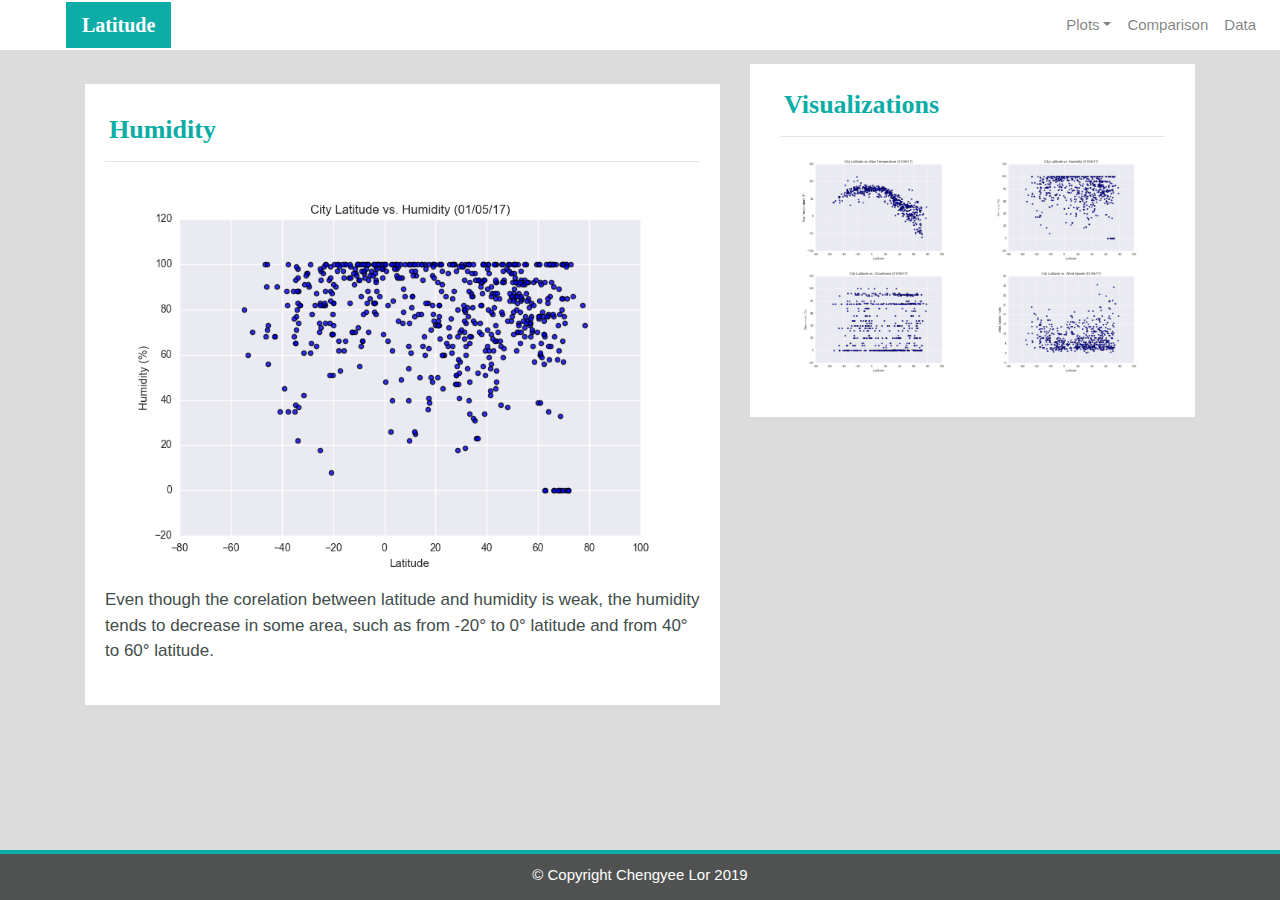
<file: humidity.html>
<!DOCTYPE html>
<html lang="en-us">
  <head>
​
    <meta charset="UTF-8">
    <meta name="viewport" content="width=device-width, initial-scale=1">
    <meta http-equiv="X-UA-Compatible" content="ie=edge">
​
    <title>Bootstrap Visualization Dashboard</title>
​
	<link rel="stylesheet" href="https://maxcdn.bootstrapcdn.com/bootstrap/4.0.0/css/bootstrap.min.css" integrity="sha384-Gn5384xqQ1aoWXA+058RXPxPg6fy4IWvTNh0E263XmFcJlSAwiGgFAW/dAiS6JXm" crossorigin="anonymous">
    
	<link rel="stylesheet" type="text/css" href="style.css">
​
  </head>

  <body style="background-color: gainsboro">
    <!-- Start of navbar -->
	<div class="navigation">
	  <nav class="navbar fixed-top navbar-expand-lg navbar-light">
        <a class="navbar-brand" href="index.html">Latitude</a>
        <button class="navbar-toggler border" type="button" data-toggle="collapse" data-target="#navbarNavDropdown" aria-controls="navbarNavDropdown" aria-expanded="false" aria-label="Toggle navigation">
          <span class="navbar-toggler-icon"></span>
        </button>
​
        <!-- Collect the nav links, forms, and other content for toggling -->
        <div class="collapse navbar-collapse" id="navbarNavDropdown">
          <ul class="navbar-nav ml-auto">
            <li class="nav-item dropdown">
              <a href="#" class="nav-link dropdown-toggle" data-toggle="dropdown" id="navbarDropdownMenuLink" role="button" aria-haspopup="true" aria-expanded="false">Plots</a>
              <div class="dropdown-menu" aria-labelledby="navbarDropdownMenuLink">
                <a class="dropdown-item" href="temp.html">Max Temperature</a>
                <a class="dropdown-item" href="humidity.html">Humidity</a>
                <a class="dropdown-item" href="cloudiness.html">Cloudiness</a>
                <a class="dropdown-item" href="wind.html">Wind Speed</a>
              </div>
            </li>
            <li class="nav-item">
			  <a class="nav-link" href="comparison.html">Comparison</a>
			</li>
            <li class="nav-item">
			  <a class="nav-link" href="data.html">Data</a>
			</li>
          </ul>
        </div>
      </nav>
	</div>

    <!-- End of navbar -->

    <!-- Start of container -->
    <div class="container">
      <section class="row">
        <div class="col-lg-7 col-md-12">
          <div class="description-content">
            <h1 class="description-header">Humidity</h1>
            <hr>
            <img src="Images/Fig2.png" alt="Latitude vs. Humidity">
            <p>Even though the corelation between latitude and humidity is weak, the humidity tends to decrease in some area, such as from -20&deg to 0&deg latitude and from 40&deg to 60&deg latitude.</p>
          </div>
        </div>
        <div class="col-lg-5 col-md-12">


          <!-- Start of Visualizations imageNav Area -->
          <section id="imageNav-area">
                <div class="imageNav-content">
                  <h2 class="imageNav-header">Visualizations</h2>
                  <hr />
                  <div class="container">
                    <div class="row">
                      <div class="col-6">
                        <a href="temp.html">
                          <img src="Images/Fig1.png" alt="Latitude vs. Max Temperature", title="Latitude vs. Max Temperature" class="imageNav-photo">
                        </a>
                      </div>
                      <div class="col-6">
                        <a href="humidity.html">
                          <img src="Images/Fig2.png" alt="Latitude vs. Humidity", title="Latitude vs. Humidity" class="imageNav-photo">
                        </a>
                        </div>
                      <div class="col-6">
                        <a href="cloudiness.html">
                          <img src="Images/Fig3.png" alt="Latitude vs. Cloudiness", title="Latitude vs. Cloudiness", class="imageNav-photo">
                        </a>
                      </div>
                      <div class="col-6">
                        <a href="wind.html">
                          <img src="Images/Fig4.png" alt="Latitude vs. Wind Speed", title="Latitude vs. Wind Speed", class="imageNav-photo">
                        </a>
                      </div>
                    </div>
                  </div>
                </div>
              </section>
              <!-- End of the Visualizations imageNav Area -->


        </div>
      </section>
    </div>
    <!-- End of container -->
​
    <!-- Start of footer -->
    <footer>
      <div class="footer">&copy; Copyright Chengyee Lor 2019</div>
    </footer>
    <!-- End of footer -->
​

	<!-- jQuery first, then Popper.js, then Bootstrap JS -->
    <script src="https://code.jquery.com/jquery-3.2.1.slim.min.js" integrity="sha384-KJ3o2DKtIkvYIK3UENzmM7KCkRr/rE9/Qpg6aAZGJwFDMVNA/GpGFF93hXpG5KkN" crossorigin="anonymous"></script>
    <script src="https://cdnjs.cloudflare.com/ajax/libs/popper.js/1.12.9/umd/popper.min.js" integrity="sha384-ApNbgh9B+Y1QKtv3Rn7W3mgPxhU9K/ScQsAP7hUibX39j7fakFPskvXusvfa0b4Q" crossorigin="anonymous"></script>
    <script src="https://maxcdn.bootstrapcdn.com/bootstrap/4.0.0/js/bootstrap.min.js" integrity="sha384-JZR6Spejh4U02d8jOt6vLEHfe/JQGiRRSQQxSfFWpi1MquVdAyjUar5+76PVCmYl" crossorigin="anonymous"></script>
  </body>
​
</html>
</file>
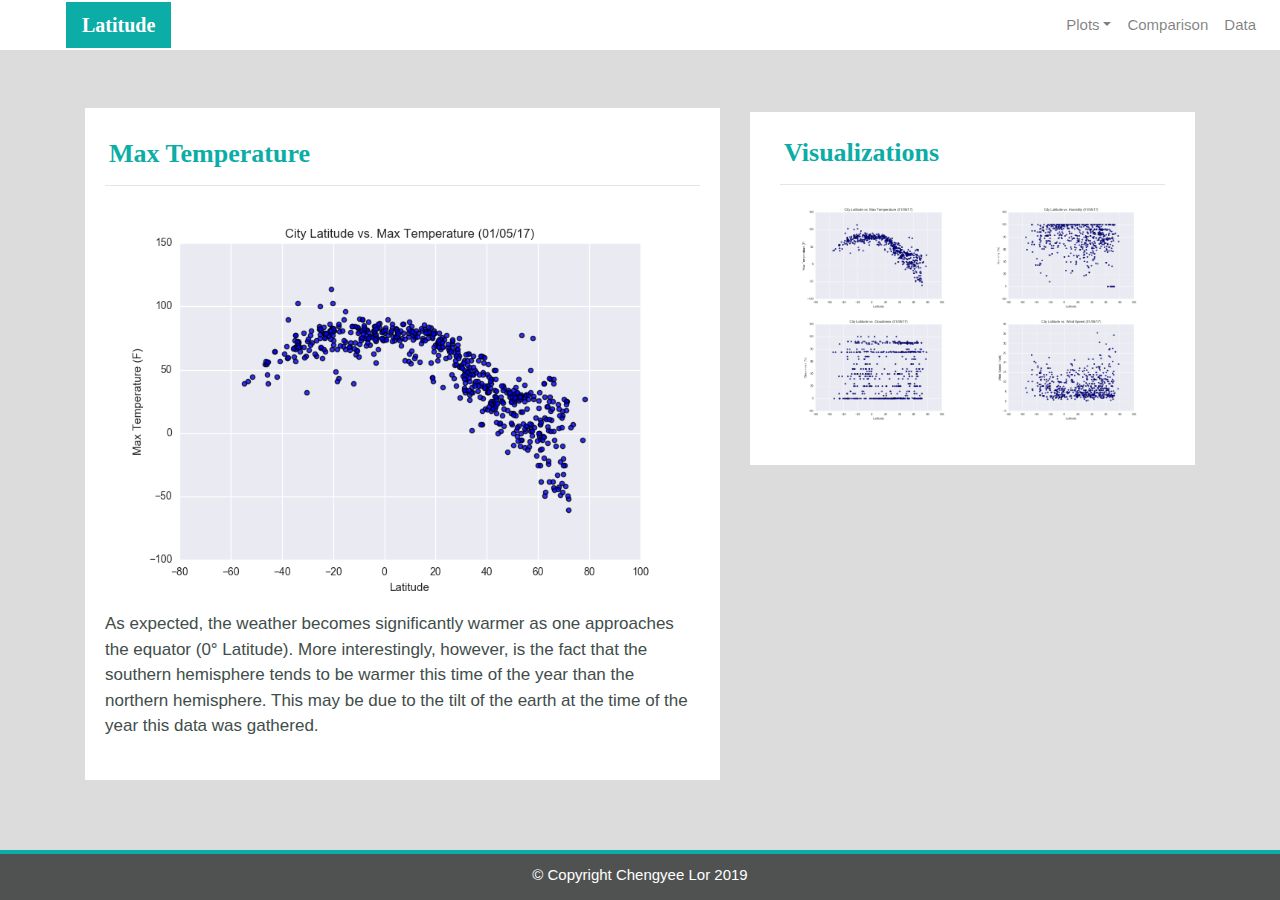
<file: temp.html>
<!DOCTYPE html>
<html lang="en-us">
  <head>
​
    <meta charset="UTF-8">
    <meta name="viewport" content="width=device-width, initial-scale=1">
    <meta http-equiv="X-UA-Compatible" content="ie=edge">
​
    <title>Bootstrap Visualization Dashboard</title>
​
	<link rel="stylesheet" href="https://maxcdn.bootstrapcdn.com/bootstrap/4.0.0/css/bootstrap.min.css" integrity="sha384-Gn5384xqQ1aoWXA+058RXPxPg6fy4IWvTNh0E263XmFcJlSAwiGgFAW/dAiS6JXm" crossorigin="anonymous">
    
	<link rel="stylesheet" type="text/css" href="style.css">
​
  </head>
​
  <body style="background-color: gainsboro">
    <!-- Start of navbar -->
	<div class="navigation">
	  <nav class="navbar fixed-top navbar-expand-lg navbar-light">
        <a class="navbar-brand" href="index.html">Latitude</a>
        <button class="navbar-toggler border" type="button" data-toggle="collapse" data-target="#navbarNavDropdown" aria-controls="navbarNavDropdown" aria-expanded="false" aria-label="Toggle navigation">
          <span class="navbar-toggler-icon"></span>
        </button>
​
        <!-- Collect the nav links, forms, and other content for toggling -->
        <div class="collapse navbar-collapse" id="navbarNavDropdown">
          <ul class="navbar-nav ml-auto">
            <li class="nav-item dropdown">
              <a href="#" class="nav-link dropdown-toggle" data-toggle="dropdown" id="navbarDropdownMenuLink" role="button" aria-haspopup="true" aria-expanded="false">Plots</a>
              <div class="dropdown-menu" aria-labelledby="navbarDropdownMenuLink">
                <a class="dropdown-item" href="temp.html">Max Temperature</a>
                <a class="dropdown-item" href="humidity.html">Humidity</a>
                <a class="dropdown-item" href="cloudiness.html">Cloudiness</a>
                <a class="dropdown-item" href="wind.html">Wind Speed</a>
              </div>
            </li>
            <li class="nav-item">
            <a class="nav-link" href="comparison.html">Comparison</a>
			</li>
            <li class="nav-item">
			  <a class="nav-link" href="data.html">Data</a>
			</li>
          </ul>
        </div>
      </nav>
	</div>
    <!-- End of navbar -->
​
    <!-- Start of container -->
    <div class="container">
      <section class="row">
        <div class="col-lg-7 col-md-12">
          <div class="description-content">
            <h1 class="description-header">Max Temperature</h1>
            <hr>
            <img src="Images/Fig1.png" alt="Latitude vs. Max Temperature">
            <p>As expected, the weather becomes significantly warmer as one approaches the equator (0&deg Latitude). More interestingly, however, is the fact that the southern hemisphere tends to be warmer this time of the year than the northern hemisphere. This may be due to the tilt of the earth at the time of the year this data was gathered.</p>
          </div>
        </div>
        <div class="col-lg-5 col-md-12">
​

          <!-- Start of Visualizations imageNav Area -->
          <section id="imageNav-area">
                <div class="imageNav-content">
                  <h2 class="imageNav-header">Visualizations</h2>
                  <hr />
                  <div class="container">
                    <div class="row">
                      <div class="col-6">
                        <a href="temp.html">
                          <img src="Images/Fig1.png" alt="Latitude vs. Max Temperature", title="Latitude vs. Max Temperature" class="imageNav-photo">
                        </a>
                      </div>
                      <div class="col-6">
                        <a href="humidity.html">
                          <img src="Images/Fig2.png" alt="Latitude vs. Humidity", title="Latitude vs. Humidity" class="imageNav-photo">
                        </a>
                        </div>
                      <div class="col-6">
                        <a href="cloudiness.html">
                          <img src="Images/Fig3.png" alt="Latitude vs. Cloudiness", title="Latitude vs. Cloudiness", class="imageNav-photo">
                        </a>
                      </div>
                      <div class="col-6">
                        <a href="wind.html">
                          <img src="Images/Fig4.png" alt="Latitude vs. Wind Speed", title="Latitude vs. Wind Speed", class="imageNav-photo">
                        </a>
                      </div>
                    </div>
                  </div>
                </div>
              </section>
              <!-- End of the Visualizations imageNav Area -->

        </div>
      </section>
    </div>
    <!-- End of container -->
​
    <!-- Start of footer -->
    <footer>
      <div class="footer">&copy; Copyright Chengyee Lor 2019</div>
    </footer>
    <!-- End of footer -->

        <!-- jQuery first, then Popper.js, then Bootstrap JS -->
    <script src="https://code.jquery.com/jquery-3.2.1.slim.min.js" integrity="sha384-KJ3o2DKtIkvYIK3UENzmM7KCkRr/rE9/Qpg6aAZGJwFDMVNA/GpGFF93hXpG5KkN" crossorigin="anonymous"></script>
    <script src="https://cdnjs.cloudflare.com/ajax/libs/popper.js/1.12.9/umd/popper.min.js" integrity="sha384-ApNbgh9B+Y1QKtv3Rn7W3mgPxhU9K/ScQsAP7hUibX39j7fakFPskvXusvfa0b4Q" crossorigin="anonymous"></script>
    <script src="https://maxcdn.bootstrapcdn.com/bootstrap/4.0.0/js/bootstrap.min.js" integrity="sha384-JZR6Spejh4U02d8jOt6vLEHfe/JQGiRRSQQxSfFWpi1MquVdAyjUar5+76PVCmYl" crossorigin="anonymous"></script>
  </body>
​
</html>
</file>
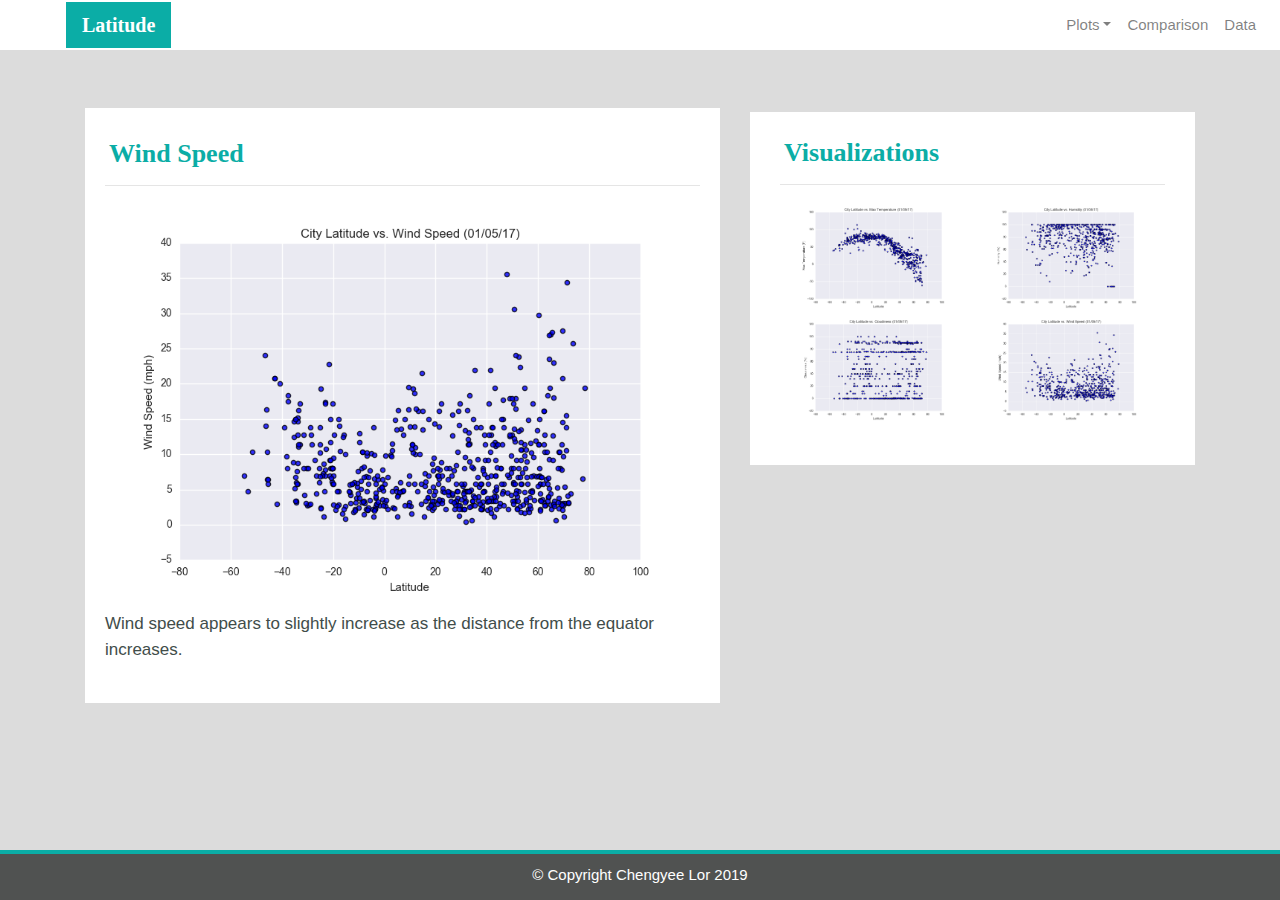
<file: wind.html>
<!DOCTYPE html>
<html lang="en-us">
  <head>
​
    <meta charset="UTF-8">
    <meta name="viewport" content="width=device-width, initial-scale=1">
    <meta http-equiv="X-UA-Compatible" content="ie=edge">
​
    <title>Bootstrap Visualization Dashboard</title>
​
	<link rel="stylesheet" href="https://maxcdn.bootstrapcdn.com/bootstrap/4.0.0/css/bootstrap.min.css" integrity="sha384-Gn5384xqQ1aoWXA+058RXPxPg6fy4IWvTNh0E263XmFcJlSAwiGgFAW/dAiS6JXm" crossorigin="anonymous">
    
	<link rel="stylesheet" type="text/css" href="style.css">
​
  </head>
​
  <body style="background-color: gainsboro">
    <!-- Start of navbar -->
	<div class="navigation">
	  <nav class="navbar fixed-top navbar-expand-lg navbar-light">
        <a class="navbar-brand" href="index.html">Latitude</a>
        <button class="navbar-toggler border" type="button" data-toggle="collapse" data-target="#navbarNavDropdown" aria-controls="navbarNavDropdown" aria-expanded="false" aria-label="Toggle navigation">
          <span class="navbar-toggler-icon"></span>
        </button>
​
        <!-- Collect the nav links, forms, and other content for toggling -->
        <div class="collapse navbar-collapse" id="navbarNavDropdown">
          <ul class="navbar-nav ml-auto">
            <li class="nav-item dropdown">
              <a href="#" class="nav-link dropdown-toggle" data-toggle="dropdown" id="navbarDropdownMenuLink" role="button" aria-haspopup="true" aria-expanded="false">Plots</a>
              <div class="dropdown-menu" aria-labelledby="navbarDropdownMenuLink">
                <a class="dropdown-item" href="temp.html">Max Temperature</a>
                <a class="dropdown-item" href="humidity.html">Humidity</a>
                <a class="dropdown-item" href="cloudiness.html">Cloudiness</a>
                <a class="dropdown-item" href="wind.html">Wind Speed</a>
              </div>
            </li>
            <li class="nav-item">
			  <a class="nav-link" href="comparison.html">Comparison</a>
			</li>
            <li class="nav-item">
			  <a class="nav-link" href="data.html">Data</a>
			</li>
          </ul>
        </div>
      </nav>
	</div>
    <!-- End of navbar -->
​
    <!-- Start of container -->
    <div class="container">
      <section class="row">
        <div class="col-lg-7 col-md-12">
          <div class="description-content">
            <h1 class="description-header">Wind Speed</h1>
            <hr>
            <img src="Images/Fig4.png" alt="Latitude vs. Wind Speed">
            <p>Wind speed appears to slightly increase as the distance from the equator increases.</p>
          </div>
        </div>
        <div class="col-lg-5 col-md-12">
​
          <!-- Start of Visualizations imageNav Area -->
          <section id="imageNav-area">
                <div class="imageNav-content">
                  <h2 class="imageNav-header">Visualizations</h2>
                  <hr />
                  <div class="container">
                    <div class="row">
                      <div class="col-6">
                        <a href="temp.html">
                          <img src="Images/Fig1.png" alt="Latitude vs. Max Temperature", title="Latitude vs. Max Temperature" class="imageNav-photo">
                        </a>
                      </div>
                      <div class="col-6">
                        <a href="humidity.html">
                          <img src="Images/Fig2.png" alt="Latitude vs. Humidity", title="Latitude vs. Humidity" class="imageNav-photo">
                        </a>
                        </div>
                      <div class="col-6">
                        <a href="cloudiness.html">
                          <img src="Images/Fig3.png" alt="Latitude vs. Cloudiness", title="Latitude vs. Cloudiness", class="imageNav-photo">
                        </a>
                      </div>
                      <div class="col-6">
                        <a href="wind.html">
                          <img src="Images/Fig4.png" alt="Latitude vs. Wind Speed", title="Latitude vs. Wind Speed", class="imageNav-photo">
                        </a>
                      </div>
                    </div>
                  </div>
                </div>
              </section>
              <!-- End of the Visualizations imageNav Area -->
        </div>
      </section>
    </div>
    <!-- End of container -->

          </div>
      </section>
    </div>
    <!-- End of container -->
​
    <!-- Start of footer -->
    <footer>
      <div class="footer">&copy; Copyright Chengyee Lor 2019</div>
    </footer>
    <!-- End of footer -->
​

	<!-- jQuery first, then Popper.js, then Bootstrap JS -->
    <script src="https://code.jquery.com/jquery-3.2.1.slim.min.js" integrity="sha384-KJ3o2DKtIkvYIK3UENzmM7KCkRr/rE9/Qpg6aAZGJwFDMVNA/GpGFF93hXpG5KkN" crossorigin="anonymous"></script>
    <script src="https://cdnjs.cloudflare.com/ajax/libs/popper.js/1.12.9/umd/popper.min.js" integrity="sha384-ApNbgh9B+Y1QKtv3Rn7W3mgPxhU9K/ScQsAP7hUibX39j7fakFPskvXusvfa0b4Q" crossorigin="anonymous"></script>
    <script src="https://maxcdn.bootstrapcdn.com/bootstrap/4.0.0/js/bootstrap.min.js" integrity="sha384-JZR6Spejh4U02d8jOt6vLEHfe/JQGiRRSQQxSfFWpi1MquVdAyjUar5+76PVCmYl" crossorigin="anonymous"></script>
  </body>
​
</html>
</file>
<file: style.css>
style.css


body{
	background-color: gainsboro;
}

.navbar{
    max-height: 50px; 
	background-color: white; 
    font-size: 15px; 
}

.navigation .navbar-brand{
	color: white; 
	margin-left: 50px; 
	padding: inherit; 
	font-weight: bold; 
	background-color: #0BADA6;
	font-family: Georgia, Times, "Times New Roman", serif;
}

.dropdown-item{
    color: #30615c; 
}

.dropdown-menu .dropdown-item:hover, .dropdown-menu .dropdown-item:active{
    background-color:#adc7c4; 
}

a{

    color: #6D8092;

    font-size: 15px;

}

.nav-link:hover{
    background-color:#adc7c4;
}


.description-content {
	margin-top: 60px;
	margin-bottom: 62px;
	padding: 15px 20px 25px;
	color: black;
	background-color:white;
}

.imageNav-content {
	margin-top: 40px;
	margin-bottom: 20px;
	padding: 10px 30px 40px;
	color: black;
	background-color: white;
}
.description-header, .imageNav-header {
	padding-top: 15px; 
	padding-left: 4px;
	color: #0BADA6;
	font-size: 26px;
	font-weight: bold;
	font-family: Georgia, Times, "Times New Roman", serif;
}

img{
    float: left;
	width: 100%;
	height: 100%;
}

.description-image {
    float:left;
	width: 60%;
	height: 80%;
}

p{
	color: #414d4a;
	font-size: 17px;
	font-family: Arial, Helvetica, sans-serif;
}


.active, .imageNav-photo:hover{
    border-color:#0BADA6;
    border-style: solid; 
}

.footer{
	background-color: #505251; 
    border-top-style: solid; 
    border-top-width: 4px; 
    border-top-color: #0BADA6;
    color: white; 
    min-height: 50px; 
    font-family: Arial, Helvetica, sans-serif;
    font-size: 15px; 
    text-align: center; 
    position: fixed;
    padding-top: 10px; 
	width: 100%;
	left: 0;
	bottom: 0;
}


/* Media Queries */
@media (max-width: 992px){
.navbar-expand-lg{
	background-color: white;
}
.navbar{
    max-height: none; 
    padding: inherit;
}
.navbar div{
    margin: inherit; 
    background-color: white;  
}
.navbar-brand{
    padding: 10px; 
}

button{
    margin-left: auto; 
}

button:focus {
    outline: 1px dotted;
}
}



© 2019 GitHub, Inc.
</file>
